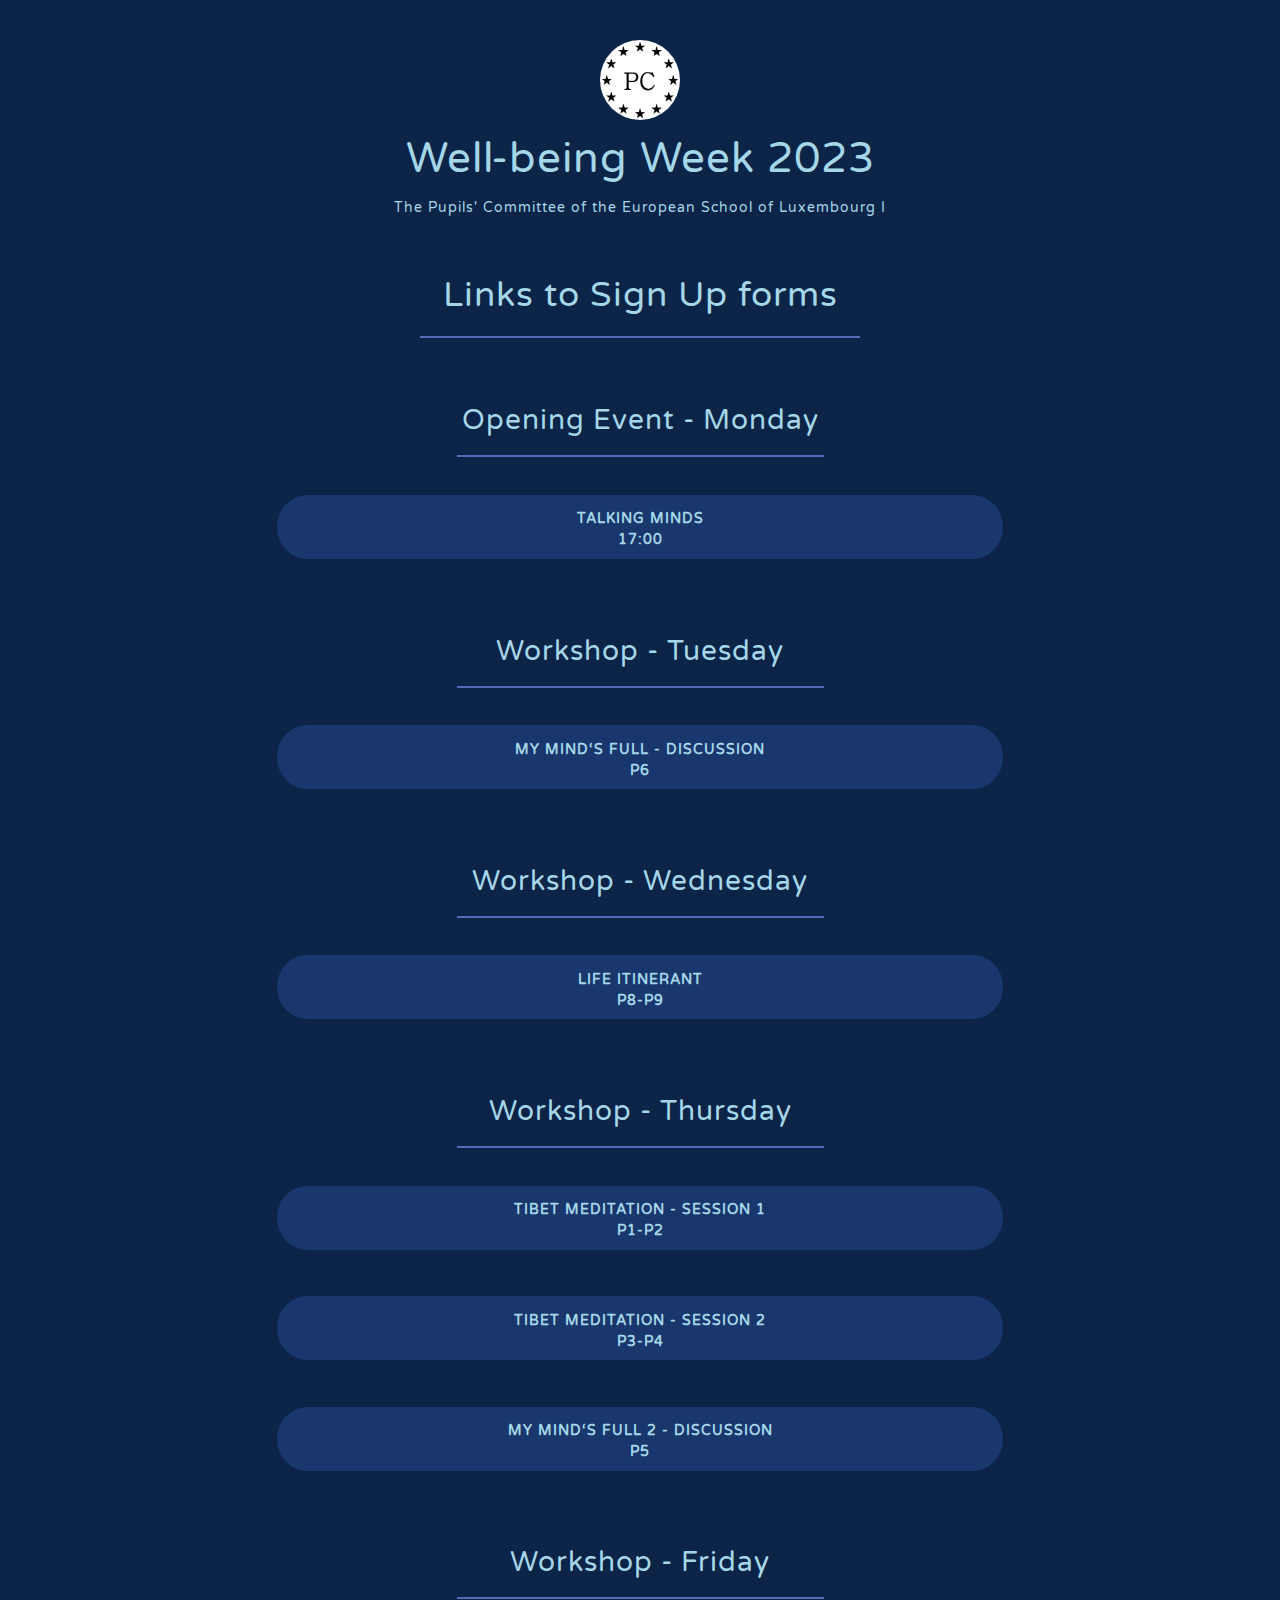
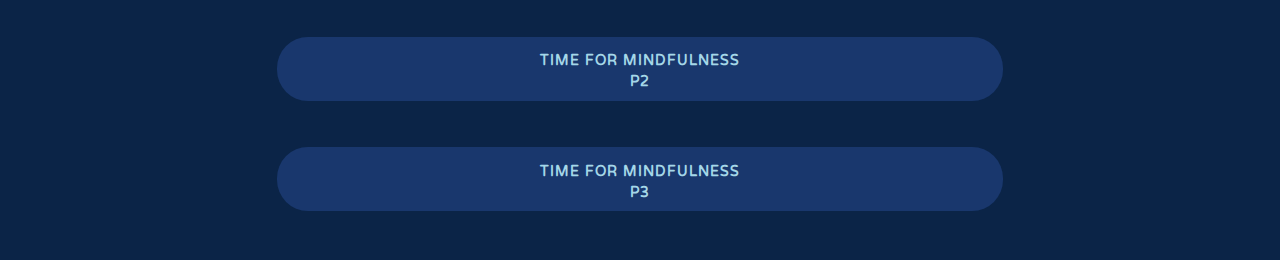
<file: index.html>
<!DOCTYPE html>
<html lang="en">
<head>

	<!-- Meta tags -->
	<meta charset="UTF-8">
	<meta name="viewport" content="width=device-width, initial-scale=1, shrink-to-fit=no">
	<meta http-equiv="Cache-Control" content="no-cache, no-store, must-revalidate"/>
    <meta http-equiv="Pragma" content="no-cache"/>
    <meta http-equiv="Expires" content="0"/>
	<meta property="og:type" content="website">
	<meta property="og:title" content="@pc.kirchberg - Bio">
	<meta property="og:description" content="Important links from your Pupils' Committee">
	<meta property="og:image" content="https://instagram.flux1-1.fna.fbcdn.net/v/t51.2885-19/s320x320/96796613_546468466056130_5005486828153733120_n.jpg?_nc_ht=instagram.flux1-1.fna.fbcdn.net&amp;_nc_ohc=x-iY6-rjItsAX9u9fOv&amp;tp=1&amp;oh=03f09679a4268329b1b20dcc49c221c3&amp;oe=60582038">

	<!-- Links -->
	<link rel="stylesheet" href="./other.css">
	<link rel="stylesheet" href="./style.css">
	<link rel="stylesheet" href="https://fonts.googleapis.com/css?family=Varela+Round">
	
	<!-- Favicons -->
	<link rel="apple-touch-icon" sizes="57x57" href="./manifest/apple-icon-57x57.png">
	<link rel="apple-touch-icon" sizes="60x60" href="./manifest/apple-icon-60x60.png">
	<link rel="apple-touch-icon" sizes="72x72" href="./manifest/apple-icon-72x72.png">
	<link rel="apple-touch-icon" sizes="76x76" href="./manifest/apple-icon-76x76.png">
	<link rel="apple-touch-icon" sizes="114x114" href="./manifest/apple-icon-114x114.png">
	<link rel="apple-touch-icon" sizes="120x120" href="./manifest/apple-icon-120x120.png">
	<link rel="apple-touch-icon" sizes="144x144" href="./manifest/apple-icon-144x144.png">
	<link rel="apple-touch-icon" sizes="152x152" href="./manifest/apple-icon-152x152.png">
	<link rel="apple-touch-icon" sizes="180x180" href="./manifest/apple-icon-180x180.png">
	<link rel="icon" type="image/png" sizes="192x192" href="./manifest/android-icon-192x192.png">
	<link rel="icon" type="image/png" sizes="32x32" href="./manifest/favicon-32x32.png">
	<link rel="icon" type="image/png" sizes="96x96" href="./manifest/favicon-96x96.png">
	<link rel="icon" type="image/png" sizes="16x16" href="./manifest/favicon-16x16.png">

	<title>Wellbeing - Bio</title>

</head>
<body>
	<div class="container maincontainer">
	<div class="row justify-content-lg-center">
	<div class="col-12 col-lg-8">
		<a href="https://www.pupilscom-esl1.eu/" target="_blank" rel="noopener"><img src="./images/logo%20lightbg.jpg" alt="@pc.kirchberg Profile Picture" class="profile-picture mx-auto d-block pb-profilepic"></a>
		<a class="pb-username d-block mx-auto text-center mt-2 pc-heading" href="https://www.pupilscom-esl1.eu/" target="_blank" rel="noopener">Well-being Week 2023</a>
		<span class="pb-bio d-block mx-auto text-center mt-2 pc-heading mbot"><p>The Pupils' Committee of the European School of Luxembourg I</p></span>
		<p class="pb-bio d-block mx-auto text-center mt-2 pc-textb">Links to Sign Up forms</p>
		<hr class="long">
		<p class="pb-bio d-block mx-auto text-center mt-2 pc-text">Opening Event - Monday</p>
		<hr>
		<div class="pb-links row m-0 mt-4">
			<div class="pb-linkbox pb-desktop-list-small-rnd pb-mobile-list-small-rnd bt-2 mb-2 col-md-12 col-12">
				<div class="pb-linkbox-inner pc-boxcolor rounded p-2 row ml-0 mr-0">
					<a href="https://forms.office.com/e/b94y3BZwen" rel="nopener" target="_blank" class="d-block w-100 h-100" title="Talking Minds - 17:00"><div class="pb-placeholder-desktop pb-placeholder-mobile bg-lightgray"><i class="far fa-image" aria-hidden="true"></i></div></a>
					<a class="pb-linktitle d-block pc-link text-center font-weight-bold text-uppercase mt-0 col-12 align-self-center" href="https://forms.office.com/e/b94y3BZwen" rel="external nofollow" target="_blank">Talking Minds <br> 17:00</a>
				</div>
			</div>
		</div>
		<p class="pb-bio d-block mx-auto text-center mt-2 pc-text">Workshop - Tuesday</p>
		<hr>
		<div class="pb-links row m-0 mt-4">
			<div class="pb-linkbox pb-desktop-list-small-rnd pb-mobile-list-small-rnd bt-2 mb-2 col-md-12 col-12">
				<div class="pb-linkbox-inner pc-boxcolor rounded p-2 row ml-0 mr-0">
					<a href="https://forms.office.com/e/b94y3BZwen" rel="nopener" target="_blank" class="d-block w-100 h-100" title="My Mind‘s Full - Discussion Platform P6"><div class="pb-placeholder-desktop pb-placeholder-mobile bg-lightgray"><i class="far fa-image" aria-hidden="true"></i></div></a>
					<a class="pb-linktitle d-block pc-link text-center font-weight-bold text-uppercase mt-0 col-12 align-self-center" href="https://forms.office.com/e/b94y3BZwen" rel="external nofollow" target="_blank">My Mind‘s Full - Discussion <br> P6</a>
				</div>
			</div>
		</div>
		<p class="pb-bio d-block mx-auto text-center mt-2 pc-text">Workshop - Wednesday</p>
		<hr>
		<div class="pb-links row m-0 mt-4">
			<div class="pb-linkbox pb-desktop-list-small-rnd pb-mobile-list-small-rnd bt-2 mb-2 col-md-12 col-12">
				<div class="pb-linkbox-inner pc-boxcolor rounded p-2 row ml-0 mr-0">
					<a href="https://forms.office.com/e/b94y3BZwen" rel="nopener" target="_blank" class="d-block w-100 h-100" title="Life Itinerant -  P8-P9"><div class="pb-placeholder-desktop pb-placeholder-mobile bg-lightgray"><i class="far fa-image" aria-hidden="true"></i></div></a>
					<a class="pb-linktitle d-block pc-link text-center font-weight-bold text-uppercase mt-0 col-12 align-self-center" href="https://forms.office.com/e/b94y3BZwen" rel="external nofollow" target="_blank">Life Itinerant <br> P8-P9</a>
				</div>
			</div>
		</div>
		<p class="pb-bio d-block mx-auto text-center mt-2 pc-text">Workshop - Thursday</p>
		<hr>
		<div class="pb-links row m-0 mt-4">
			<div class="pb-linkbox pb-desktop-list-small-rnd pb-mobile-list-small-rnd bt-2 mb-2 col-md-12 col-12">
				<div class="pb-linkbox-inner pc-boxcolor rounded p-2 row ml-0 mr-0">
					<a href="https://forms.office.com/e/b94y3BZwen" rel="nopener" target="_blank" class="d-block w-100 h-100" title="Tibet Meditation - Session 1 - P1-P2"><div class="pb-placeholder-desktop pb-placeholder-mobile bg-lightgray"><i class="far fa-image" aria-hidden="true"></i></div></a>
					<a class="pb-linktitle d-block pc-link text-center font-weight-bold text-uppercase mt-0 col-12 align-self-center" href="https://forms.office.com/e/b94y3BZwen" rel="external nofollow" target="_blank">Tibet Meditation - Session 1 <br> P1-P2</a>
				</div>
			</div>
		</div>
		<div class="pb-links row m-0 mt-4">
			<div class="pb-linkbox pb-desktop-list-small-rnd pb-mobile-list-small-rnd bt-2 mb-2 col-md-12 col-12">
				<div class="pb-linkbox-inner pc-boxcolor rounded p-2 row ml-0 mr-0">
					<a href="https://forms.office.com/e/b94y3BZwen" rel="nopener" target="_blank" class="d-block w-100 h-100" title="Tibet Meditation - Session 2 - P3-P4"><div class="pb-placeholder-desktop pb-placeholder-mobile bg-lightgray"><i class="far fa-image" aria-hidden="true"></i></div></a>
					<a class="pb-linktitle d-block pc-link text-center font-weight-bold text-uppercase mt-0 col-12 align-self-center" href="https://forms.office.com/e/b94y3BZwen" rel="external nofollow" target="_blank">Tibet Meditation - Session 2 <br> P3-P4</a>
				</div>
			</div>
		</div>
		<div class="pb-links row m-0 mt-4">
			<div class="pb-linkbox pb-desktop-list-small-rnd pb-mobile-list-small-rnd bt-2 mb-2 col-md-12 col-12">
				<div class="pb-linkbox-inner pc-boxcolor rounded p-2 row ml-0 mr-0">
					<a href="https://forms.office.com/e/b94y3BZwen" rel="nopener" target="_blank" class="d-block w-100 h-100" title="My Mind‘s Full 2 - Discussion P5"><div class="pb-placeholder-desktop pb-placeholder-mobile bg-lightgray"><i class="far fa-image" aria-hidden="true"></i></div></a>
					<a class="pb-linktitle d-block pc-link text-center font-weight-bold text-uppercase mt-0 col-12 align-self-center" href="https://forms.office.com/e/b94y3BZwen" rel="external nofollow" target="_blank">My Mind‘s Full 2 - Discussion <br> P5</a>
				</div>
			</div>
		</div>
		<p class="pb-bio d-block mx-auto text-center mt-2 pc-text">Workshop - Friday</p>
		<hr>
		<div class="pb-links row m-0 mt-4">
			<div class="pb-linkbox pb-desktop-list-small-rnd pb-mobile-list-small-rnd bt-2 mb-2 col-md-12 col-12">
				<div class="pb-linkbox-inner pc-boxcolor rounded p-2 row ml-0 mr-0">
					<a href="https://forms.office.com/e/b94y3BZwen" rel="nopener" target="_blank" class="d-block w-100 h-100" title="Time for Mindfulness - P2"><div class="pb-placeholder-desktop pb-placeholder-mobile bg-lightgray"><i class="far fa-image" aria-hidden="true"></i></div></a>
					<a class="pb-linktitle d-block pc-link text-center font-weight-bold text-uppercase mt-0 col-12 align-self-center" href="https://forms.office.com/e/b94y3BZwen" rel="external nofollow" target="_blank">Time for Mindfulness <br> P2</a>
				</div>
			</div>
		</div>
		<div class="pb-links row m-0 mt-4">
			<div class="pb-linkbox pb-desktop-list-small-rnd pb-mobile-list-small-rnd bt-2 mb-2 col-md-12 col-12">
				<div class="pb-linkbox-inner pc-boxcolor rounded p-2 row ml-0 mr-0">
					<a href="https://forms.office.com/e/b94y3BZwen" rel="nopener" target="_blank" class="d-block w-100 h-100" title="Time for Mindfulness - P3"><div class="pb-placeholder-desktop pb-placeholder-mobile bg-lightgray"><i class="far fa-image" aria-hidden="true"></i></div></a>
					<a class="pb-linktitle d-block pc-link text-center font-weight-bold text-uppercase mt-0 col-12 align-self-center" href="https://forms.office.com/e/b94y3BZwen" rel="external nofollow" target="_blank">Time for Mindfulness <br> P3</a>
				</div>
			</div>
		</div>
	</div>
	</div>
	</div>
</body>
</html>
</file>
<file: other.css>
html, body, p, table, ul, li, tr, td, *, button, input, select {
  letter-spacing: 1px;
  font-size: 14px
}

b, strong, h1, h2, h3, h4, h5 {
  letter-spacing: 1px;
  font-weight: bold
}

.ts-smallest {
  font-size: 10px !important
}

.ts-small {
  font-size: 12.25px !important
}

.ts-normal {
  font-size: 14px !important
}

.ts-medium {
  font-size: 15px !important
}

.ts-bigger {
  font-size: 16px !important
}

.ts-title {
  font-size: 17.5px !important
}

.ts-bar {
  font-size: 20px !important
}

.ts-icons {
  font-size: 24px !important
}

.ts-icons-public {
  font-size: 26px !important
}

.ts-payment {
  font-size: 30px !important
}

.ts-price {
  font-size: 38px !important
}

.ts-huge {
  font-size: 60px !important
}

.btn {
  text-transform: uppercase;
  padding: .25rem .5rem
}

.btn.btn-big {
  font-size: 20px !important
}

.btn.btn-big i {
  position: relative;
  top: -1px
}

.btn.btn-primary {
  font-size: 14px
}

.card-body {
  padding: 1rem
}

.i-link-action {
  font-size: 20px
}

.card-title {
  text-align: center
}

.mt-6 {
  margin-top: 4rem !important
}


body {
  padding-top: 70px;
  font-size: 14px
}

.custom-link-padding {
  padding-top: 6px;
  padding-bottom: 6px
}

.profile-picture {
  border-radius: 50%;
  height: 75px;
  width: 75px
}

.radio-vertical.custom-control {
  margin: 0;
  padding: 0
}

.radio-vertical .custom-control-label::before {
  position: absolute;
  left: 50%;
  margin-left: -6px;
  width: 12px !important;
  height: 12px !important
}

.radio-vertical .custom-control-label::after {
  position: absolute;
  left: 50%;
  margin-left: -6px;
  width: 12px !important;
  height: 12px !important
}

.password-visibility .input-group-addon {
  position: absolute;
  right: 9px;
  top: 8px
}

.switch {
  position: relative;
  display: inline-block;
  width: 40px;
  height: 22.6px
}

.switch input {
  opacity: 0;
  width: 0;
  height: 0
}

.slider {
  position: absolute;
  cursor: pointer;
  top: 0;
  left: 0;
  right: 0;
  bottom: 0;
  background-color: #ccc;
  -webkit-transition: .4s;
  transition: .4s
}

.slider:before {
  position: absolute;
  content: "";
  height: 17.3px;
  width: 17.3px;
  left: 2.6px;
  bottom: 2.6px;
  background-color: white;
  -webkit-transition: .4s;
  transition: .4s
}

input:checked+.slider:before {
  -webkit-transform: translateX(17.3px);
  -ms-transform: translateX(17.3px);
  transform: translateX(17.3px)
}

.slider.round {
  border-radius: 22.6px
}

.slider.round:before {
  border-radius: 50%
}

#toast-main {
  position: fixed;
  top: 240px;
  right: 20px
}

@media screen and (min-width:1100px) {
  #toast-main {
    right: calc((100vw - 1110px)/2)
  }

  #intercom-help-bottom {
    right: calc((100vw - 1110px)/2) !important
  }
}

#refresh_picture {
  position: absolute;
  top: 12px;
  right: -22px;
  padding-top: 0;
  width: 40px;
  height: 22px;
  border-radius: 15px !important
}

#edit_picture {
  position: absolute;
  bottom: 12px;
  right: -22px;
  padding-top: 0;
  width: 40px;
  height: 22px;
  border-radius: 15px !important;
  margin: 0
}

.no-outline, .no-outline:focus, .no-outline:hover {
  outline: 0 !important;
  outline-width: 0 !important;
  -webkit-appearance: none !important;
  box-shadow: none !important
}

.c-pointer {
  cursor: pointer
}

.c-drag {
  cursor: ns-resize
}

.el-image-container {
  height: 0
}

.el-image-container-square {
  padding-top: 100%
}

.el-image-container-rect {
  padding-top: 56.25%
}

.el-image-container-old {
  padding-top: 73.52%
}

.nl-image-container {
  height: 0
}

.nl-image-container-square {
  padding-top: 100%
}

.nl-image-container-rect {
  padding-top: 56.25%
}

.nl-image-container-old {
  padding-top: 73.52%
}

.nl-image-remove {
  z-index: 2
}

.nl-preview-img {
  z-index: 1
}

.el-image-container-desktop {
  height: 150px;
  margin-left: 15px
}

.el-image-container-desktop-square {
  width: 150px
}

.el-image-container-desktop-rect {
  width: 266.6px
}

.el-image-container-desktop-old {
  width: 204px
}

.nl-image-container-desktop {
  height: 150px;
  margin-left: 15px
}

.nl-image-container-desktop-square {
  width: 150px
}

.nl-image-container-desktop-rect {
  width: 266.6px
}

.nl-image-container-desktop-old {
  width: 204px
}

@media (min-width:576px) {
  .link-with-img .el-actions-container {
    bottom: 0;
    position: absolute;
    width: 100%
  }

  .link-with-img .el-content-container {
    padding-bottom: 35px
  }

  .nl-actions-container {
    bottom: 0;
    position: absolute;
    width: 100%
  }

  .nl-content-container {
    padding-bottom: 45px
  }
}

.ln-preview-img {
  position: absolute;
  top: 0;
  left: 0;
  height: 100%;
  width: 100%;
  object-fit: cover
}

.nl-image-close {
  top: 10px;
  left: 10px;
  background-color: white;
  width: 26px;
  height: 26px;
  border-radius: 50%
}

.nl-image-close i {
  position: relative;
  top: 3px;
  left: 1px
}

.nl-image-crop {
  right: 10px;
  bottom: 10px;
  background-color: white;
  width: 26px;
  height: 26px;
  border-radius: 50%;
  z-index: 2
}

.nl-image-crop i {
  position: relative;
  top: 3px;
  left: 1px
}

.nl-crop-loading {
  top: 0;
  left: 0;
  width: 100%;
  height: 100%;
  background-color: white;
  opacity: .9
}

.nl-image-container-desktop .ln-preview-img.ln-preview-img-crop {
  position: fixed;
  z-index: 4;
  top: 91px;
  padding: 10px;
  max-height: 500px
}

#crop_image_container {
  max-width: 100%;
  max-height: 500px
}

.no-outline:-webkit-autofill, .no-outline:-webkit-autofill:hover, .no-outline:-webkit-autofill:focus, .no-outline:-webkit-autofill:active {
  -webkit-box-shadow: 0 0 0 30px #2A303C inset !important;
  color: white !important;
  -webkit-text-fill-color: white !important
}

input.text-white::placeholder {
  color: #AAA
}

.evo-cp-wrap {
  width: 100% !important
}

.evo-cp-wrap .evo-colorind {
  margin-top: -29px;
  margin-right: 6px;
  border-radius: 50%;
  width: 25px;
  height: 25px;
  border: 1px solid #CCC
}

.evo-color, .evo-more {
  display: none !important
}

.evo-palette {
  margin-bottom: 10px
}

.el-url {
  display: block;
  width: 100%;
  white-space: nowrap;
  overflow: hidden;
  text-overflow: ellipsis
}

.el-username {
  display: block;
  width: 100%;
  white-space: nowrap;
  overflow: hidden;
  text-overflow: ellipsis
}

.el-spinner {
  top: 2px;
  position: relative
}

#ST_ShortURLLong {
  display: block;
  width: 100%;
  word-wrap: break-word
}

.vl {
  width: 1px;
  height: 100%;
  position: absolute;
  left: 50%;
  margin-left: -.5px;
  background-color: #CCC
}

.bg-color-shade-1 {
  background-color: #F1AA1E
}

.bg-color-shade-2 {
  background-color: #F17B23
}

.bg-color-shade-3 {
  background-color: #EE5229
}

.bg-color-shade-4 {
  background-color: #E50046
}

.bg-color-shade-5 {
  background-color: #E9117E
}

.bg-color-shade-6 {
  background-color: #B1509D
}

.bg-color-shade-7 {
  background-color: #82529E
}

.bg-color-shade-8 {
  background-color: #3F52A1
}

.bg-color-shade-9 {
  background-color: #4E81C2
}

.bg-color-shade-10 {
  background-color: #46C3F1
}

span.circled_number.bg-color-shade-10 {
  padding-left: 6px
}

span.circled_number {
  width: 30px;
  height: 30px;
  display: inline-block;
  vertical-align: middle;
  text-align: center;
  padding: 5px 10px;
  border-radius: 50%;
  color: white;
  padding-left: 12px;
  margin-left: 0
}

.agency-inactive-user, .agency-active-user {
  border: 4px solid white;
  cursor: pointer
}

.agency-active-user {
  border-color: #B996F7
}

.agency-add-account {
  font-size: 28px;
  margin-top: 22px;
  margin-left: 10px
}

footer.position-absolute {
  bottom: 0
}

.credentials .fa-envelope {
  position: absolute;
  left: 17px;
  font-size: 20px
}

.apple .fa-apple {
  position: absolute;
  left: 17px;
  top: 7px;
  font-size: 26px
}

.signup-button {
  padding-left: 12px;
  padding-right: 12px
}

.pb-linkimage {
  height: 100px;
  width: 100%;
  object-fit: cover
}

.pb-linklink {
  white-space: nowrap;
  overflow: hidden;
  text-overflow: ellipsis
}

.pl-getbutton {
  bottom: 30px;
  right: 20px;
  border-radius: 30px;
  z-index: 1
}

.pb-footer .logo-text {
  font-size: 20px;
  display: inline-block;
  position: relative;
  top: 2px;
}

.pb-profilepic {
  width: 80px;
  height: 80px
}

.btn.no-uppercase {
  text-transform: none !important
}

.pb-links .pb-linkbox {
  padding: 2px
}

.pr-loading-overlay {
  position: fixed;
  width: 100%;
  top: 0;
  left: 0;
  height: 100%;
  z-index: 1041;
  background: rgba(255, 255, 255, .7)
}

.pr-loading-spinner {
  position: absolute;
  top: 50%;
  left: 50%;
  z-index: 1042;
  margin-left: -14px
}

.login-button {
  display: inline-block;
  position: relative;
  border: 1px solid rgba(22, 24, 35, .12);
  border-radius: 0;
  margin: 5px 0;
  padding: 10px 15px;
  cursor: pointer;
  width: 100%
}

.login-button img {
  height: 24px;
  position: absolute;
  left: 15px
}

.login-button:hover, .login-button:active, .login-button:focus {
  color: #333
}

.login-button span {
  padding-left: 24px
}

.login-spinner {
  margin: 20px auto 0 auto;
  border: 8px solid #f3f3f3;
  border-top: 8px solid #f8c7bf;
  border-radius: 50%;
  width: 80px;
  height: 80px;
  animation: spin 2s linear infinite
}

@keyframes spin {
  0% {
    transform: rotate(0deg)
  }

  100% {
    transform: rotate(360deg)
  }
}

.block-feature {
  top: 0;
  left: 0;
  width: 100%;
  height: 100%;
  z-index: 1029
}

.block-feature .position-relative {
  width: 100%;
  height: 100%
}

.block-feature .position-relative .position-absolute {
  left: 0;
  width: 100%;
  top: 50%;
  -ms-transform: translateY(-50%);
  transform: translateY(-50%)
}

.op-70 {
  opacity: .65
}

.price-card {
  height: 450px
}

.price-card .card-body {
  position: relative
}

.price-card .btn {
  position: absolute;
  bottom: 0;
  left: 0
}

.price small {
  font-size: 40px
}

a:hover {
  text-decoration: none
}

.alert.alert-info {
  background-color: #FEF6D8;
  border: 0
}

.gradient-whole {
  background: linear-gradient(63deg, rgba(255, 250, 192, 1) 0, rgba(192, 255, 248, 1) 50%, rgba(227, 211, 255, 1) 80%);
  font-size: 16px !important;
  padding: 8px 0
}

.gradient-half-left {
  background: linear-gradient(63deg, rgba(255, 250, 192, 1) 0, rgba(192, 255, 248, 1) 100%)
}

.gradient-half-right {
  background: linear-gradient(63deg, rgba(192, 255, 248, 1) 0, rgba(227, 211, 255, 1) 80%)
}

.gradient-free {
  background: linear-gradient(63deg, rgba(255, 241, 229, 1) 0, rgba(255, 241, 229, 1) 100%)
}

.gradient-mini-m {
  background: linear-gradient(63deg, rgba(255, 241, 229, 1) 0, rgba(255, 250, 192, 1) 100%)
}

.gradient-mini-y {
  background: linear-gradient(63deg, rgba(255, 250, 192, 1) 0, rgba(192, 255, 248, 1) 100%)
}

.gradient-unique {
  background: linear-gradient(63deg, rgba(192, 255, 248, 1) 0, rgba(227, 211, 255, 1) 54%)
}

#intercom-help-top {
  top: 2px
}

#intercom-help-bottom-container {
  bottom: 20px
}

#intercom-help-bottom {
  font-size: 40px;
  position: fixed;
  bottom: 20px;
  right: 20px
}

.pb-placeholder-mobile, .pb-placeholder-desktop {
  display: none;
  position: relative
}

.pb-placeholder-mobile i, .pb-placeholder-desktop i {
  color: white;
  font-size: 50px;
  position: absolute;
  top: 50%;
  left: 50%;
  margin-top: -25px;
  margin-left: -25px;
  color: #CCC
}

.pb-linkimage {
  position: relative
}

.pb-linkimage img {
  width: 100%;
  height: 100%;
  position: absolute;
  top: 0;
  left: 0;
  object-fit: cover
}

.pb-linkimage iframe {
  height: 100%;
  position: absolute;
  top: 0;
  left: 0;
  width: 100%
}

.pb-embed.pb-embed-EMBED_APPLE {
  height: 150px !important
}

.pb-embed-EMBED_SPOTIFY-podcast, .pb-embed-EMBED_SPOTIFY-podcast-episode {
  height: 160px !important
}

@media (min-width:768px) {
  .pb-desktop-hide {
    display: none !important
  }

  .pb-desktop-list-small-sqr {
    width: 100%
  }

  .pb-desktop-list-small-sqr .pb-linkbox-inner {
    min-height: 64px;
    position: relative
  }

  .pb-desktop-list-small-sqr .pb-linkbox-inner a.w-100 {
    width: auto !important
  }

  .pb-desktop-list-small-sqr .pb-linkimage:not(.pb-embed) {
    width: 50px;
    height: 50px;
    position: absolute;
    left: 7px;
    top: 50%;
    margin-top: -25px
  }

  .pb-desktop-list-small-sqr .pb-embed {
    height: 80px
  }

  .pb-desktop-list-small-sqr .pb-linktitle {
    margin-top: 5px !important;
    padding-left: 64px;
    padding-right: 64px
  }

  .pb-desktop-list-small-rnd {
    width: 100%
  }

  .pb-desktop-list-small-rnd .pb-linkbox-inner {
    min-height: 64px;
    border-radius: 31px !important;
    position: relative
  }

  .pb-desktop-list-small-rnd .pb-linkbox-inner a.w-100 {
    width: auto !important
  }

  .pb-desktop-list-small-rnd .pb-linkimage:not(.pb-embed) {
    width: 50px;
    height: 50px;
    position: absolute;
    left: 7px;
    border-radius: 50% !important;
    top: 50%;
    margin-top: -25px
  }

  .pb-desktop-list-small-sqr .pb-embed {
    height: 80px
  }

  .pb-desktop-list-small-rnd .pb-linkimage img {
    border-radius: 50% !important
  }

  .pb-desktop-list-small-rnd .pb-linktitle {
    margin-top: 5px !important;
    padding-left: 64px;
    padding-right: 64px
  }

  .pb-desktop-list-large-sqr {
    width: 100%
  }

  .pb-desktop-list-large-sqr .pb-linkbox-inner {
    padding: 0 0 10px 0 !important
  }

  .pb-desktop-list-large-sqr .pb-linkimage {
    width: 100%;
    height: 0;
    padding-top: 100%;
    background-size: 100%
  }

  .pb-desktop-list-large-sqr .pb-linktitle {
    margin-top: 10px !important;
    display: block
  }

  .pb-desktop-list-large-rec {
    width: 100%
  }

  .pb-desktop-list-large-rec .pb-linkbox-inner {
    padding: 0 0 10px 0 !important
  }

  .pb-desktop-list-large-rec .pb-linkimage {
    width: 100%;
    height: 0;
    padding-top: 56.25%;
    background-size: 100%
  }

  .pb-desktop-list-large-rec .pb-linktitle {
    margin-top: 10px !important;
    display: block
  }

  .pb-desktop-grid-sqr-notit {
    width: 100%
  }

  .pb-desktop-grid-sqr-notit .pb-linkbox-inner {
    padding: 0 !important;
    background-color: none !important
  }

  .pb-desktop-grid-sqr-notit .pb-linkimage, .pb-desktop-grid-sqr-notit div.pb-placeholder-desktop {
    width: 100%;
    height: 0;
    padding-top: 100%;
    background-size: 100%
  }

  .pb-desktop-grid-sqr-notit div.pb-placeholder-desktop {
    display: block !important
  }

  .pb-desktop-grid-sqr-notit .pb-linktitle {
    display: none !important
  }

  .pb-desktop-grid-rec-notit {
    width: 100%
  }

  .pb-desktop-grid-rec-notit .pb-linkbox-inner {
    padding: 0 !important;
    background-color: none !important
  }

  .pb-desktop-grid-rec-notit .pb-linkimage, .pb-desktop-grid-rec-notit div.pb-placeholder-desktop {
    width: 100%;
    height: 0;
    padding-top: 56.25%;
    background-size: 100%
  }

  .pb-desktop-grid-rec-notit div.pb-placeholder-desktop {
    display: block !important
  }

  .pb-desktop-grid-rec-notit .pb-linktitle {
    display: none !important
  }

  .pb-desktop-grid-sqr-title {
    width: 100%
  }

  .pb-desktop-grid-sqr-title .pb-linkbox-inner {
    padding: 0 !important;
    background-color: none !important
  }

  .pb-desktop-grid-sqr-title .pb-linkimage, .pb-desktop-grid-sqr-title div.pb-placeholder-desktop {
    width: 100%;
    height: 0;
    padding-top: 100%;
    background-size: 100%
  }

  .pb-desktop-grid-sqr-title div.pb-placeholder-desktop {
    display: block !important
  }

  .pb-desktop-grid-sqr-title .pb-linktitle {
    display: block !important;
    padding-top: 10px !important;
    padding-bottom: 10px !important
  }

  .pb-desktop-grid-rec-title {
    width: 100%
  }

  .pb-desktop-grid-rec-title .pb-linkbox-inner {
    padding: 0 !important;
    background-color: none !important
  }

  .pb-desktop-grid-rec-title .pb-linkimage, .pb-desktop-grid-rec-title div.pb-placeholder-desktop {
    width: 100%;
    height: 0;
    padding-top: 56.25%;
    background-size: 100%
  }

  .pb-desktop-grid-rec-title div.pb-placeholder-desktop {
    display: block !important
  }

  .pb-desktop-grid-rec-title .pb-linktitle {
    display: block !important;
    padding-top: 10px !important;
    padding-bottom: 10px !important
  }

  .pb-desktop-grid-old-title {
    width: 100%
  }

  .pb-desktop-grid-old-title .pb-linkbox-inner {
    padding: 0 !important;
    background-color: none !important
  }

  .pb-desktop-grid-old-title .pb-linkimage, .pb-desktop-grid-old-title div.pb-placeholder-desktop {
    width: 100%;
    height: 0;
    padding-top: 73.52%;
    background-size: 100%
  }

  .pb-desktop-grid-old-title div.pb-placeholder-desktop {
    display: block !important
  }

  .pb-desktop-grid-old-title .pb-linktitle {
    display: block !important;
    padding-top: 10px !important;
    padding-bottom: 10px !important
  }

  .pb-desktop-list-large-old {
    width: 100%
  }

  .pb-desktop-list-large-old .pb-linkbox-inner {
    padding: 0 0 10px 0 !important
  }

  .pb-desktop-list-large-old .pb-linkimage {
    width: 100%;
    height: 0;
    padding-top: 73.52%;
    background-size: 100%
  }

  .pb-desktop-list-large-old .pb-linktitle {
    margin-top: 10px !important;
    display: block
  }
}

@media (max-width:768px) {
  .pb-mobile-hide {
    display: none !important
  }

  .pb-mobile-list-small-sqr {
    width: 100%
  }

  .pb-mobile-list-small-sqr .pb-linkbox-inner {
    min-height: 64px
  }

  .pb-mobile-list-small-sqr .pb-linkbox-inner a.w-100 {
    width: auto !important
  }

  .pb-mobile-list-small-sqr .pb-linkimage:not(.pb-embed) {
    width: 50px;
    height: 50px;
    position: absolute;
    left: 7px;
    top: 50%;
    margin-top: -25px
  }

  .pb-mobile-list-small-sqr .pb-embed {
    height: 80px
  }

  .pb-mobile-list-small-sqr .pb-linktitle {
    padding-left: 66px;
    padding-right: 64px
  }

  .pb-mobile-list-small-rnd {
    width: 100%
  }

  .pb-mobile-list-small-rnd .pb-linkbox-inner {
    min-height: 64px;
    border-radius: 31px !important
  }

  .pb-mobile-list-small-rnd .pb-linkbox-inner a.w-100 {
    width: auto !important
  }

  .pb-mobile-list-small-rnd .pb-linkimage:not(.pb-embed) {
    width: 50px;
    height: 50px;
    position: absolute;
    left: 7px;
    border-radius: 50% !important;
    margin-bottom: 0 !important;
    top: 50%;
    margin-top: -25px
  }

  .pb-mobile-list-small-rnd .pb-embed {
    height: 80px
  }

  .pb-mobile-list-small-rnd .pb-linkimage img {
    border-radius: 50% !important
  }

  .pb-mobile-list-small-rnd .pb-linktitle {
    margin-top: 5px !important;
    padding-left: 64px;
    padding-right: 64px
  }

  .pb-mobile-list-large-sqr {
    width: 100%
  }

  .pb-mobile-list-large-sqr .pb-linkbox-inner {
    padding: 0 !important;
    position: relative
  }

  .pb-mobile-list-large-sqr .pb-linkimage {
    width: 100%;
    height: 0;
    padding-top: 100%;
    background-size: 100%
  }

  .pb-mobile-list-large-sqr .pb-linktitle {
    display: block !important;
    padding-top: 10px !important;
    padding-bottom: 10px !important
  }

  .pb-mobile-list-large-rec {
    padding: 0 !important;
    position: relative;
    width: 100%
  }

  .pb-mobile-list-large-rec .pb-linkbox-inner {
    padding: 0 !important
  }

  .pb-mobile-list-large-rec .pb-linkimage {
    width: 100%;
    height: 0;
    padding-top: 56.25%;
    background-size: 100%
  }

  .pb-mobile-list-large-rec .pb-linktitle {
    display: block !important;
    padding-top: 10px !important;
    padding-bottom: 10px !important
  }

  .pb-mobile-grid-sqr-notit {
    width: 100%
  }

  .pb-mobile-grid-sqr-notit .pb-linkbox-inner {
    padding: 0 !important;
    background-color: none !important
  }

  .pb-mobile-grid-sqr-notit .pb-linkimage, .pb-mobile-grid-sqr-notit div.pb-placeholder-mobile {
    width: 100%;
    height: 0;
    padding-top: 100%;
    background-size: 100%
  }

  .pb-mobile-grid-sqr-notit div.pb-placeholder-mobile {
    display: block !important
  }

  .pb-mobile-grid-sqr-notit .pb-linktitle {
    display: none !important
  }

  .pb-mobile-grid-rec-notit {
    width: 100%
  }

  .pb-mobile-grid-rec-notit .pb-linkbox-inner {
    padding: 0 !important;
    background-color: none !important
  }

  .pb-mobile-grid-rec-notit .pb-linkimage, .pb-mobile-grid-rec-notit div.pb-placeholder-mobile {
    width: 100%;
    height: 0;
    padding-top: 56.25%;
    background-size: 100%
  }

  .pb-mobile-grid-rec-notit div.pb-placeholder-mobile {
    display: block !important
  }

  .pb-mobile-grid-rec-notit .pb-linktitle {
    display: none !important
  }

  .pb-mobile-grid-sqr-title {
    width: 100%
  }

  .pb-mobile-grid-sqr-title .pb-linkbox-inner {
    padding: 0 !important;
    background-color: none !important
  }

  .pb-mobile-grid-sqr-title .pb-linkimage, .pb-mobile-grid-sqr-title div.pb-placeholder-mobile {
    width: 100%;
    height: 0;
    padding-top: 100%;
    background-size: 100%
  }

  .pb-mobile-grid-sqr-title div.pb-placeholder-mobile {
    display: block !important
  }

  .pb-mobile-grid-sqr-title .pb-linktitle {
    display: block !important;
    padding-top: 10px !important;
    padding-bottom: 10px !important
  }

  .pb-mobile-grid-rec-title {
    width: 100%
  }

  .pb-mobile-grid-rec-title .pb-linkbox-inner {
    padding: 0 !important;
    background-color: none !important
  }

  .pb-mobile-grid-rec-title .pb-linkimage, .pb-mobile-grid-rec-title div.pb-placeholder-mobile {
    width: 100%;
    height: 0;
    padding-top: 56.25%;
    background-size: 100%
  }

  .pb-mobile-grid-rec-title div.pb-placeholder-mobile {
    display: block !important
  }

  .pb-mobile-grid-rec-title .pb-linktitle {
    display: block !important;
    padding-top: 10px !important;
    padding-bottom: 10px !important
  }

  .pb-mobile-grid-old-title {
    width: 100%
  }

  .pb-mobile-grid-old-title .pb-linkbox-inner {
    padding: 0 !important;
    background-color: none !important
  }

  .pb-mobile-grid-old-title .pb-linkimage, .pb-mobile-grid-old-title div.pb-placeholder-mobile {
    width: 100%;
    height: 0;
    padding-top: 73.52%;
    background-size: 100%
  }

  .pb-mobile-grid-old-title div.pb-placeholder-mobile {
    display: block !important
  }

  .pb-mobile-grid-old-title .pb-linktitle {
    display: block !important;
    padding-top: 10px !important;
    padding-bottom: 10px !important
  }

  .pb-mobile-list-large-old {
    padding: 0 !important;
    position: relative;
    width: 100%
  }

  .pb-mobile-list-large-old .pb-linkbox-inner {
    padding: 0 !important
  }

  .pb-mobile-list-large-old .pb-linkimage {
    width: 100%;
    height: 0;
    padding-top: 73.52%;
    background-size: 100%
  }

  .pb-mobile-list-large-old .pb-linktitle {
    display: block !important;
    padding-top: 10px !important;
    padding-bottom: 10px !important
  }

  .pb-mobile-grid-rec-notit .pb-embed.pb-embed-EMBED_APPLE {
    height: 100px !important
  }

  .pb-mobile-grid-rec-notit .pb-embed.pb-embed-EMBED_APPLE iframe {
    min-height: 100px !important
  }

  .pb-mobile-grid-rec-title .pb-embed.pb-embed-EMBED_APPLE {
    height: 100px !important
  }

  .pb-mobile-grid-rec-title .pb-embed.pb-embed-EMBED_APPLE iframe {
    min-height: 100px !important
  }

  .pb-mobile-grid-old-title .pb-embed.pb-embed-EMBED_APPLE {
    height: 138px !important
  }

  .pb-mobile-grid-old-title .pb-embed.pb-embed-EMBED_APPLE iframe {
    min-height: 138px !important
  }
}

.border-bottom-standard {
  border-bottom: 1px solid rgba(0, 0, 0, .125)
}

.otp-confirm {
  margin-top: 1.5px
}

#NL_NewFolderButton {
  margin-top: 2px
}

#FirstUseModal {
  top: 150px
}

#FirstUseModal .modal-header button {
  position: absolute;
  right: 20px
}

#FirstUseModal .modal-content {
  padding: 26px;
  position: relative
}

#FirstUseModal .modal-header {
  border-bottom: 0;
  text-align: center
}

#FirstUseModal .modal-title {
  margin-left: auto;
  margin-right: auto;
  text-transform: uppercase
}

#FirstUseModal .modal-title span.logo-text {
  font-size: 20px;
  display: inline-block;
  position: relative;
  top: 2px;
  text-transform: none
}

#FirstUseModal .modal-body {
  text-align: center
}

#FirstUseModal .modal-footer {
  display: none
}

.pagination-button {
  width: 35px;
  bordeR: 0 !important
}

.mn-2 {
  position: relative;
  top: -6px
}

.embed-select, .embed-select:focus {
  background: transparent;
  color: white;
  border: 0;
  box-shadow: none;
  margin-left: -14px;
  font-size: 16px
}

.cscheme {
  width: 50px;
  height: 50px;
  display: block
}

.cscheme-default {
  background-color: #fff1e5
}

.cscheme-grayscale {
  background-color: #FAFAFA
}

.cscheme-dark {
  background-color: #2A303C
}

.cc-card {
  height: 25px
}

#changelog-icon-container .badge-danger {
  top: 0;
  right: 0;
  width: auto;
  padding-left: 7px;
  padding-right: 5px
}

.changelog-container img {
  display: block;
  max-width: 80%;
  height: auto !important;
  margin-left: auto;
  margin-right: auto;
  border: 1px solid #f3f3f3;
  border-radius: .25rem;
  box-shadow: 0 .125rem .25rem rgba(0, 0, 0, .075) !important
}

.changelog-container {
  border-bottom: 1px solid #f3f3f3
}

.changelog-container .changelog-tag {
  position: relative;
  top: -1px;
  font-weight: normal !important
}

#others-profilepic-sample i.fa-user {
  font-size: 20px;
  width: 90px;
  height: 90px
}

#others-profilepic-sample img {
  width: 90px;
  height: 90px
}

#others-profilepic-sample span {
  position: absolute;
  top: 12px;
  left: 50%;
  margin: 0;
  margin-left: 25px;
  padding-top: 0;
  width: 40px;
  height: 22px;
  border-radius: 15px !important
}

.synced-bg {
  opacity: .3
}

.synced-ok {
  top: 0;
  left: 0
}

#ig-basic-loading {
  top: 7px
}

.ig-basic-image-container {
  padding-top: 100%;
  position: relative
}

.ig-basic-image {
  position: absolute;
  top: 0;
  left: 0;
  bottom: 0;
  right: 0;
  object-fit: cover
}

.blog-preview-img-container {
  padding-top: 100%;
  position: relative;
  width: 100%
}

.blog-preview img {
  position: absolute;
  top: 0;
  left: 0;
  bottom: 0;
  right: 0;
  object-fit: cover;
  width: 100%;
  height: 100%
}

.blog-body p {
  margin-bottom: 25px;
  margin-top: 25px
}

.blog-body p, .blog-body p * {
  font-size: 17.5px !important
}

.nl-spinner {
  top: 3px
}

.table-striped tbody tr:nth-of-type(odd) {
  background-color: #f9f9f9
}

.suggestion-type-box {
  padding: 0 8px
}

.lfa {
  line-height: 1
}

.break-td {
  word-break: break-all
}

.container {
  width: 100%;
  padding-right: 15px;
  padding-left: 15px;
  margin-right: auto;
  margin-left: auto
}

@media(min-width: 576px) {
  .container {
    max-width: 540px
  }
}

@media(min-width: 768px) {
  .container {
    max-width: 720px
  }
}

@media(min-width: 992px) {
  .container {
    max-width: 960px
  }
}

@media(min-width: 1200px) {
  .container {
    max-width: 1140px
  }
}

.container-fluid, .container-xl, .container-lg, .container-md, .container-sm {
  width: 100%;
  padding-right: 15px;
  padding-left: 15px;
  margin-right: auto;
  margin-left: auto
}

@media(min-width: 576px) {
  .container-sm, .container {
    max-width: 540px
  }
}

@media(min-width: 768px) {
  .container-md, .container-sm, .container {
    max-width: 720px
  }
}

@media(min-width: 992px) {
  .container-lg, .container-md, .container-sm, .container {
    max-width: 960px
  }
}

@media(min-width: 1200px) {
  .container-xl, .container-lg, .container-md, .container-sm, .container {
    max-width: 1140px
  }
}

.row {
  display: flex;
  flex-wrap: wrap;
  margin-right: -15px;
  margin-left: -15px
}

.no-gutters {
  margin-right: 0;
  margin-left: 0
}

.no-gutters>.col, .no-gutters>[class*=col-] {
  padding-right: 0;
  padding-left: 0
}

.col-xl, .col-xl-auto, .col-xl-12, .col-xl-11, .col-xl-10, .col-xl-9, .col-xl-8, .col-xl-7, .col-xl-6, .col-xl-5, .col-xl-4, .col-xl-3, .col-xl-2, .col-xl-1, .col-lg, .col-lg-auto, .col-lg-12, .col-lg-11, .col-lg-10, .col-lg-9, .col-lg-8, .col-lg-7, .col-lg-6, .col-lg-5, .col-lg-4, .col-lg-3, .col-lg-2, .col-lg-1, .col-md, .col-md-auto, .col-md-12, .col-md-11, .col-md-10, .col-md-9, .col-md-8, .col-md-7, .col-md-6, .col-md-5, .col-md-4, .col-md-3, .col-md-2, .col-md-1, .col-sm, .col-sm-auto, .col-sm-12, .col-sm-11, .col-sm-10, .col-sm-9, .col-sm-8, .col-sm-7, .col-sm-6, .col-sm-5, .col-sm-4, .col-sm-3, .col-sm-2, .col-sm-1, .col, .col-auto, .col-12, .col-11, .col-10, .col-9, .col-8, .col-7, .col-6, .col-5, .col-4, .col-3, .col-2, .col-1 {
  position: relative;
  width: 100%;
  padding-right: 15px;
  padding-left: 15px
}

.col {
  flex-basis: 0;
  flex-grow: 1;
  min-width: 0;
  max-width: 100%
}

.row-cols-1>* {
  flex: 0 0 100%;
  max-width: 100%
}

.row-cols-2>* {
  flex: 0 0 50%;
  max-width: 50%
}

.row-cols-3>* {
  flex: 0 0 33.3333333333%;
  max-width: 33.3333333333%
}

.row-cols-4>* {
  flex: 0 0 25%;
  max-width: 25%
}

.row-cols-5>* {
  flex: 0 0 20%;
  max-width: 20%
}

.row-cols-6>* {
  flex: 0 0 16.6666666667%;
  max-width: 16.6666666667%
}

.col-auto {
  flex: 0 0 auto;
  width: auto;
  max-width: 100%
}

.col-1 {
  flex: 0 0 8.3333333333%;
  max-width: 8.3333333333%
}

.col-2 {
  flex: 0 0 16.6666666667%;
  max-width: 16.6666666667%
}

.col-3 {
  flex: 0 0 25%;
  max-width: 25%
}

.col-4 {
  flex: 0 0 33.3333333333%;
  max-width: 33.3333333333%
}

.col-5 {
  flex: 0 0 41.6666666667%;
  max-width: 41.6666666667%
}

.col-6 {
  flex: 0 0 50%;
  max-width: 50%
}

.col-7 {
  flex: 0 0 58.3333333333%;
  max-width: 58.3333333333%
}

.col-8 {
  flex: 0 0 66.6666666667%;
  max-width: 66.6666666667%
}

.col-9 {
  flex: 0 0 75%;
  max-width: 75%
}

.col-10 {
  flex: 0 0 83.3333333333%;
  max-width: 83.3333333333%
}

.col-11 {
  flex: 0 0 91.6666666667%;
  max-width: 91.6666666667%
}

.col-12 {
  flex: 0 0 100%;
  max-width: 100%
}

.order-first {
  order: -1
}

.order-last {
  order: 13
}

.order-0 {
  order: 0
}

.order-1 {
  order: 1
}

.order-2 {
  order: 2
}

.order-3 {
  order: 3
}

.order-4 {
  order: 4
}

.order-5 {
  order: 5
}

.order-6 {
  order: 6
}

.order-7 {
  order: 7
}

.order-8 {
  order: 8
}

.order-9 {
  order: 9
}

.order-10 {
  order: 10
}

.order-11 {
  order: 11
}

.order-12 {
  order: 12
}

.offset-1 {
  margin-left: 8.3333333333%
}

.offset-2 {
  margin-left: 16.6666666667%
}

.offset-3 {
  margin-left: 25%
}

.offset-4 {
  margin-left: 33.3333333333%
}

.offset-5 {
  margin-left: 41.6666666667%
}

.offset-6 {
  margin-left: 50%
}

.offset-7 {
  margin-left: 58.3333333333%
}

.offset-8 {
  margin-left: 66.6666666667%
}

.offset-9 {
  margin-left: 75%
}

.offset-10 {
  margin-left: 83.3333333333%
}

.offset-11 {
  margin-left: 91.6666666667%
}

@media(min-width: 576px) {
  .col-sm {
    flex-basis: 0;
    flex-grow: 1;
    min-width: 0;
    max-width: 100%
  }

  .row-cols-sm-1>* {
    flex: 0 0 100%;
    max-width: 100%
  }

  .row-cols-sm-2>* {
    flex: 0 0 50%;
    max-width: 50%
  }

  .row-cols-sm-3>* {
    flex: 0 0 33.3333333333%;
    max-width: 33.3333333333%
  }

  .row-cols-sm-4>* {
    flex: 0 0 25%;
    max-width: 25%
  }

  .row-cols-sm-5>* {
    flex: 0 0 20%;
    max-width: 20%
  }

  .row-cols-sm-6>* {
    flex: 0 0 16.6666666667%;
    max-width: 16.6666666667%
  }

  .col-sm-auto {
    flex: 0 0 auto;
    width: auto;
    max-width: 100%
  }

  .col-sm-1 {
    flex: 0 0 8.3333333333%;
    max-width: 8.3333333333%
  }

  .col-sm-2 {
    flex: 0 0 16.6666666667%;
    max-width: 16.6666666667%
  }

  .col-sm-3 {
    flex: 0 0 25%;
    max-width: 25%
  }

  .col-sm-4 {
    flex: 0 0 33.3333333333%;
    max-width: 33.3333333333%
  }

  .col-sm-5 {
    flex: 0 0 41.6666666667%;
    max-width: 41.6666666667%
  }

  .col-sm-6 {
    flex: 0 0 50%;
    max-width: 50%
  }

  .col-sm-7 {
    flex: 0 0 58.3333333333%;
    max-width: 58.3333333333%
  }

  .col-sm-8 {
    flex: 0 0 66.6666666667%;
    max-width: 66.6666666667%
  }

  .col-sm-9 {
    flex: 0 0 75%;
    max-width: 75%
  }

  .col-sm-10 {
    flex: 0 0 83.3333333333%;
    max-width: 83.3333333333%
  }

  .col-sm-11 {
    flex: 0 0 91.6666666667%;
    max-width: 91.6666666667%
  }

  .col-sm-12 {
    flex: 0 0 100%;
    max-width: 100%
  }

  .order-sm-first {
    order: -1
  }

  .order-sm-last {
    order: 13
  }

  .order-sm-0 {
    order: 0
  }

  .order-sm-1 {
    order: 1
  }

  .order-sm-2 {
    order: 2
  }

  .order-sm-3 {
    order: 3
  }

  .order-sm-4 {
    order: 4
  }

  .order-sm-5 {
    order: 5
  }

  .order-sm-6 {
    order: 6
  }

  .order-sm-7 {
    order: 7
  }

  .order-sm-8 {
    order: 8
  }

  .order-sm-9 {
    order: 9
  }

  .order-sm-10 {
    order: 10
  }

  .order-sm-11 {
    order: 11
  }

  .order-sm-12 {
    order: 12
  }

  .offset-sm-0 {
    margin-left: 0
  }

  .offset-sm-1 {
    margin-left: 8.3333333333%
  }

  .offset-sm-2 {
    margin-left: 16.6666666667%
  }

  .offset-sm-3 {
    margin-left: 25%
  }

  .offset-sm-4 {
    margin-left: 33.3333333333%
  }

  .offset-sm-5 {
    margin-left: 41.6666666667%
  }

  .offset-sm-6 {
    margin-left: 50%
  }

  .offset-sm-7 {
    margin-left: 58.3333333333%
  }

  .offset-sm-8 {
    margin-left: 66.6666666667%
  }

  .offset-sm-9 {
    margin-left: 75%
  }

  .offset-sm-10 {
    margin-left: 83.3333333333%
  }

  .offset-sm-11 {
    margin-left: 91.6666666667%
  }
}

@media(min-width: 768px) {
  .col-md {
    flex-basis: 0;
    flex-grow: 1;
    min-width: 0;
    max-width: 100%
  }

  .row-cols-md-1>* {
    flex: 0 0 100%;
    max-width: 100%
  }

  .row-cols-md-2>* {
    flex: 0 0 50%;
    max-width: 50%
  }

  .row-cols-md-3>* {
    flex: 0 0 33.3333333333%;
    max-width: 33.3333333333%
  }

  .row-cols-md-4>* {
    flex: 0 0 25%;
    max-width: 25%
  }

  .row-cols-md-5>* {
    flex: 0 0 20%;
    max-width: 20%
  }

  .row-cols-md-6>* {
    flex: 0 0 16.6666666667%;
    max-width: 16.6666666667%
  }

  .col-md-auto {
    flex: 0 0 auto;
    width: auto;
    max-width: 100%
  }

  .col-md-1 {
    flex: 0 0 8.3333333333%;
    max-width: 8.3333333333%
  }

  .col-md-2 {
    flex: 0 0 16.6666666667%;
    max-width: 16.6666666667%
  }

  .col-md-3 {
    flex: 0 0 25%;
    max-width: 25%
  }

  .col-md-4 {
    flex: 0 0 33.3333333333%;
    max-width: 33.3333333333%
  }

  .col-md-5 {
    flex: 0 0 41.6666666667%;
    max-width: 41.6666666667%
  }

  .col-md-6 {
    flex: 0 0 50%;
    max-width: 50%
  }

  .col-md-7 {
    flex: 0 0 58.3333333333%;
    max-width: 58.3333333333%
  }

  .col-md-8 {
    flex: 0 0 66.6666666667%;
    max-width: 66.6666666667%
  }

  .col-md-9 {
    flex: 0 0 75%;
    max-width: 75%
  }

  .col-md-10 {
    flex: 0 0 83.3333333333%;
    max-width: 83.3333333333%
  }

  .col-md-11 {
    flex: 0 0 91.6666666667%;
    max-width: 91.6666666667%
  }

  .col-md-12 {
    flex: 0 0 100%;
    max-width: 100%
  }

  .order-md-first {
    order: -1
  }

  .order-md-last {
    order: 13
  }

  .order-md-0 {
    order: 0
  }

  .order-md-1 {
    order: 1
  }

  .order-md-2 {
    order: 2
  }

  .order-md-3 {
    order: 3
  }

  .order-md-4 {
    order: 4
  }

  .order-md-5 {
    order: 5
  }

  .order-md-6 {
    order: 6
  }

  .order-md-7 {
    order: 7
  }

  .order-md-8 {
    order: 8
  }

  .order-md-9 {
    order: 9
  }

  .order-md-10 {
    order: 10
  }

  .order-md-11 {
    order: 11
  }

  .order-md-12 {
    order: 12
  }

  .offset-md-0 {
    margin-left: 0
  }

  .offset-md-1 {
    margin-left: 8.3333333333%
  }

  .offset-md-2 {
    margin-left: 16.6666666667%
  }

  .offset-md-3 {
    margin-left: 25%
  }

  .offset-md-4 {
    margin-left: 33.3333333333%
  }

  .offset-md-5 {
    margin-left: 41.6666666667%
  }

  .offset-md-6 {
    margin-left: 50%
  }

  .offset-md-7 {
    margin-left: 58.3333333333%
  }

  .offset-md-8 {
    margin-left: 66.6666666667%
  }

  .offset-md-9 {
    margin-left: 75%
  }

  .offset-md-10 {
    margin-left: 83.3333333333%
  }

  .offset-md-11 {
    margin-left: 91.6666666667%
  }
}

@media(min-width: 992px) {
  .col-lg {
    flex-basis: 0;
    flex-grow: 1;
    min-width: 0;
    max-width: 100%
  }

  .row-cols-lg-1>* {
    flex: 0 0 100%;
    max-width: 100%
  }

  .row-cols-lg-2>* {
    flex: 0 0 50%;
    max-width: 50%
  }

  .row-cols-lg-3>* {
    flex: 0 0 33.3333333333%;
    max-width: 33.3333333333%
  }

  .row-cols-lg-4>* {
    flex: 0 0 25%;
    max-width: 25%
  }

  .row-cols-lg-5>* {
    flex: 0 0 20%;
    max-width: 20%
  }

  .row-cols-lg-6>* {
    flex: 0 0 16.6666666667%;
    max-width: 16.6666666667%
  }

  .col-lg-auto {
    flex: 0 0 auto;
    width: auto;
    max-width: 100%
  }

  .col-lg-1 {
    flex: 0 0 8.3333333333%;
    max-width: 8.3333333333%
  }

  .col-lg-2 {
    flex: 0 0 16.6666666667%;
    max-width: 16.6666666667%
  }

  .col-lg-3 {
    flex: 0 0 25%;
    max-width: 25%
  }

  .col-lg-4 {
    flex: 0 0 33.3333333333%;
    max-width: 33.3333333333%
  }

  .col-lg-5 {
    flex: 0 0 41.6666666667%;
    max-width: 41.6666666667%
  }

  .col-lg-6 {
    flex: 0 0 50%;
    max-width: 50%
  }

  .col-lg-7 {
    flex: 0 0 58.3333333333%;
    max-width: 58.3333333333%
  }

  .col-lg-8 {
    flex: 0 0 66.6666666667%;
    max-width: 66.6666666667%
  }

  .col-lg-9 {
    flex: 0 0 75%;
    max-width: 75%
  }

  .col-lg-10 {
    flex: 0 0 83.3333333333%;
    max-width: 83.3333333333%
  }

  .col-lg-11 {
    flex: 0 0 91.6666666667%;
    max-width: 91.6666666667%
  }

  .col-lg-12 {
    flex: 0 0 100%;
    max-width: 100%
  }

  .order-lg-first {
    order: -1
  }

  .order-lg-last {
    order: 13
  }

  .order-lg-0 {
    order: 0
  }

  .order-lg-1 {
    order: 1
  }

  .order-lg-2 {
    order: 2
  }

  .order-lg-3 {
    order: 3
  }

  .order-lg-4 {
    order: 4
  }

  .order-lg-5 {
    order: 5
  }

  .order-lg-6 {
    order: 6
  }

  .order-lg-7 {
    order: 7
  }

  .order-lg-8 {
    order: 8
  }

  .order-lg-9 {
    order: 9
  }

  .order-lg-10 {
    order: 10
  }

  .order-lg-11 {
    order: 11
  }

  .order-lg-12 {
    order: 12
  }

  .offset-lg-0 {
    margin-left: 0
  }

  .offset-lg-1 {
    margin-left: 8.3333333333%
  }

  .offset-lg-2 {
    margin-left: 16.6666666667%
  }

  .offset-lg-3 {
    margin-left: 25%
  }

  .offset-lg-4 {
    margin-left: 33.3333333333%
  }

  .offset-lg-5 {
    margin-left: 41.6666666667%
  }

  .offset-lg-6 {
    margin-left: 50%
  }

  .offset-lg-7 {
    margin-left: 58.3333333333%
  }

  .offset-lg-8 {
    margin-left: 66.6666666667%
  }

  .offset-lg-9 {
    margin-left: 75%
  }

  .offset-lg-10 {
    margin-left: 83.3333333333%
  }

  .offset-lg-11 {
    margin-left: 91.6666666667%
  }
}

@media(min-width: 1200px) {
  .col-xl {
    flex-basis: 0;
    flex-grow: 1;
    min-width: 0;
    max-width: 100%
  }

  .row-cols-xl-1>* {
    flex: 0 0 100%;
    max-width: 100%
  }

  .row-cols-xl-2>* {
    flex: 0 0 50%;
    max-width: 50%
  }

  .row-cols-xl-3>* {
    flex: 0 0 33.3333333333%;
    max-width: 33.3333333333%
  }

  .row-cols-xl-4>* {
    flex: 0 0 25%;
    max-width: 25%
  }

  .row-cols-xl-5>* {
    flex: 0 0 20%;
    max-width: 20%
  }

  .row-cols-xl-6>* {
    flex: 0 0 16.6666666667%;
    max-width: 16.6666666667%
  }

  .col-xl-auto {
    flex: 0 0 auto;
    width: auto;
    max-width: 100%
  }

  .col-xl-1 {
    flex: 0 0 8.3333333333%;
    max-width: 8.3333333333%
  }

  .col-xl-2 {
    flex: 0 0 16.6666666667%;
    max-width: 16.6666666667%
  }

  .col-xl-3 {
    flex: 0 0 25%;
    max-width: 25%
  }

  .col-xl-4 {
    flex: 0 0 33.3333333333%;
    max-width: 33.3333333333%
  }

  .col-xl-5 {
    flex: 0 0 41.6666666667%;
    max-width: 41.6666666667%
  }

  .col-xl-6 {
    flex: 0 0 50%;
    max-width: 50%
  }

  .col-xl-7 {
    flex: 0 0 58.3333333333%;
    max-width: 58.3333333333%
  }

  .col-xl-8 {
    flex: 0 0 66.6666666667%;
    max-width: 66.6666666667%
  }

  .col-xl-9 {
    flex: 0 0 75%;
    max-width: 75%
  }

  .col-xl-10 {
    flex: 0 0 83.3333333333%;
    max-width: 83.3333333333%
  }

  .col-xl-11 {
    flex: 0 0 91.6666666667%;
    max-width: 91.6666666667%
  }

  .col-xl-12 {
    flex: 0 0 100%;
    max-width: 100%
  }

  .order-xl-first {
    order: -1
  }

  .order-xl-last {
    order: 13
  }

  .order-xl-0 {
    order: 0
  }

  .order-xl-1 {
    order: 1
  }

  .order-xl-2 {
    order: 2
  }

  .order-xl-3 {
    order: 3
  }

  .order-xl-4 {
    order: 4
  }

  .order-xl-5 {
    order: 5
  }

  .order-xl-6 {
    order: 6
  }

  .order-xl-7 {
    order: 7
  }

  .order-xl-8 {
    order: 8
  }

  .order-xl-9 {
    order: 9
  }

  .order-xl-10 {
    order: 10
  }

  .order-xl-11 {
    order: 11
  }

  .order-xl-12 {
    order: 12
  }

  .offset-xl-0 {
    margin-left: 0
  }

  .offset-xl-1 {
    margin-left: 8.3333333333%
  }

  .offset-xl-2 {
    margin-left: 16.6666666667%
  }

  .offset-xl-3 {
    margin-left: 25%
  }

  .offset-xl-4 {
    margin-left: 33.3333333333%
  }

  .offset-xl-5 {
    margin-left: 41.6666666667%
  }

  .offset-xl-6 {
    margin-left: 50%
  }

  .offset-xl-7 {
    margin-left: 58.3333333333%
  }

  .offset-xl-8 {
    margin-left: 66.6666666667%
  }

  .offset-xl-9 {
    margin-left: 75%
  }

  .offset-xl-10 {
    margin-left: 83.3333333333%
  }

  .offset-xl-11 {
    margin-left: 91.6666666667%
  }
}

.alert {
  position: relative;
  padding: .75rem 1.25rem;
  margin-bottom: 1rem;
  border: 1px solid transparent;
  border-radius: .25rem
}

.alert-heading {
  color: inherit
}

.alert-link {
  font-weight: 700
}

.alert-dismissible {
  padding-right: 4rem
}

.alert-dismissible .close {
  position: absolute;
  top: 0;
  right: 0;
  padding: .75rem 1.25rem;
  color: inherit
}

.alert-primary {
  color: #106185;
  background-color: #d2f1ff;
  border-color: #c0ecff
}

.alert-primary hr {
  border-top-color: #a7e4ff
}

.alert-primary .alert-link {
  color: #0b4057
}

.alert-secondary {
  color: #474747;
  background-color: #e7e7e7;
  border-color: #dedede
}

.alert-secondary hr {
  border-top-color: #d1d1d1
}

.alert-secondary .alert-link {
  color: #2e2e2e
}

.alert-success {
  color: #155724;
  background-color: #d4edda;
  border-color: #c3e6cb
}

.alert-success hr {
  border-top-color: #b1dfbb
}

.alert-success .alert-link {
  color: #0b2e13
}

.alert-info {
  color: #0c5460;
  background-color: #d1ecf1;
  border-color: #bee5eb
}

.alert-info hr {
  border-top-color: #abdde5
}

.alert-info .alert-link {
  color: #062c33
}

.alert-warning {
  color: #856404;
  background-color: #fff3cd;
  border-color: #ffeeba
}

.alert-warning hr {
  border-top-color: #ffe8a1
}

.alert-warning .alert-link {
  color: #533f03
}

.alert-danger {
  color: #721c24;
  background-color: #f8d7da;
  border-color: #f5c6cb
}

.alert-danger hr {
  border-top-color: #f1b0b7
}

.alert-danger .alert-link {
  color: #491217
}

.alert-light {
  color: #83817f;
  background-color: #fefefd;
  border-color: #fefdfc
}

.alert-light hr {
  border-top-color: #f8f0e9
}

.alert-light .alert-link {
  color: #696866
}

.alert-dark {
  color: #1b1e21;
  background-color: #d6d8d9;
  border-color: #c6c8ca
}

.alert-dark hr {
  border-top-color: #b9bbbe
}

.alert-dark .alert-link {
  color: #040505
}

.alert-neon {
  color: #858500;
  background-color: #ffc;
  border-color: #ffffb8
}

.alert-neon hr {
  border-top-color: #ffff9f
}

.alert-neon .alert-link {
  color: #525200
}

.alert-black {
  color: #000;
  background-color: #ccc;
  border-color: #b8b8b8
}

.alert-black hr {
  border-top-color: #ababab
}

.alert-black .alert-link {
  color: #000
}

.alert-darkgrey {
  color: #121010;
  background-color: #d3d2d2;
  border-color: #c1c0c0
}

.alert-darkgrey hr {
  border-top-color: #b4b3b3
}

.alert-darkgrey .alert-link {
  color: #000
}

.alert-sublime {
  color: #16191f;
  background-color: #d4d6d8;
  border-color: #c3c5c8
}

.alert-sublime hr {
  border-top-color: #b6b8bc
}

.alert-sublime .alert-link {
  color: #010101
}

.alert-neongreen {
  color: #187138;
  background-color: #d5f8e1;
  border-color: #c4f5d6
}

.alert-neongreen hr {
  border-top-color: #aef1c7
}

.alert-neongreen .alert-link {
  color: #0f4723
}

.alert-neonorange {
  color: #854400;
  background-color: #ffe6cc;
  border-color: #ffdcb8
}

.alert-neonorange hr {
  border-top-color: #ffcf9f
}

.alert-neonorange .alert-link {
  color: #522a00
}

.alert-milka {
  color: #604e80;
  background-color: #f1eafd;
  border-color: #ebe2fd
}

.alert-milka hr {
  border-top-color: #dbcafb
}

.alert-milka .alert-link {
  color: #483b60
}

.alert-lightgray {
  color: #818181;
  background-color: #fefefe;
  border-color: #fdfdfd
}

.alert-lightgray hr {
  border-top-color: #f0f0f0
}

.alert-lightgray .alert-link {
  color: #686868
}

.alert-gradientyellow {
  color: #857b16;
  background-color: #fffbd4;
  border-color: #fffac3
}

.alert-gradientyellow hr {
  border-top-color: #fff8aa
}

.alert-gradientyellow .alert-link {
  color: #59530f
}

.alert-gradientblue {
  color: #648581;
  background-color: #f2fffe;
  border-color: #edfffd
}

.alert-gradientblue hr {
  border-top-color: #d4fffa
}

.alert-gradientblue .alert-link {
  color: #4e6865
}

.alert-ftimes {
  color: #857d77;
  background-color: #fffcfa;
  border-color: #fffbf8
}

.alert-ftimes hr {
  border-top-color: #ffecdf
}

.alert-ftimes .alert-link {
  color: #6a645f
}

.alert-planfree {
  color: #857161;
  background-color: #fff8f1;
  border-color: #fff5ec
}

.alert-planfree hr {
  border-top-color: #ffe8d3
}

.alert-planfree .alert-link {
  color: #68584b
}

.alert-legalnotepad {
  color: #848070;
  background-color: #fffdf7;
  border-color: #fffcf4
}

.alert-legalnotepad hr {
  border-top-color: #fff5db
}

.alert-legalnotepad .alert-link {
  color: #686559
}

.alert-excel {
  color: #08522e;
  background-color: #cfebde;
  border-color: #bce4d0
}

.alert-excel hr {
  border-top-color: #aaddc3
}

.alert-excel .alert-link {
  color: #032414
}

.alert-changelog {
  color: #252b30;
  background-color: #dadcdf;
  border-color: #cbcfd2
}

.alert-changelog hr {
  border-top-color: #bdc2c6
}

.alert-changelog .alert-link {
  color: #0f1113
}

.alert-pdfred {
  color: #782a2f;
  background-color: #fadcde;
  border-color: #f8ced1
}

.alert-pdfred hr {
  border-top-color: #f5b8bc
}

.alert-pdfred .alert-link {
  color: #521d20
}

.alert-mediumgrey {
  color: #646464;
  background-color: #f3f3f3;
  border-color: #eee
}

.alert-mediumgrey hr {
  border-top-color: #e1e1e1
}

.alert-mediumgrey .alert-link {
  color: #4b4b4b
}

.btn {
  display: inline-block;
  font-weight: 400;
  color: #212529;
  text-align: center;
  vertical-align: middle;
  user-select: none;
  background-color: transparent;
  border: 1px solid transparent;
  padding: .375rem .75rem;
  font-size: 1rem;
  line-height: 1.5;
  border-radius: .25rem;
  transition: color .15s ease-in-out, background-color .15s ease-in-out, border-color .15s ease-in-out, box-shadow .15s ease-in-out
}

@media(prefers-reduced-motion: reduce) {
  .btn {
    transition: none
  }
}

.btn:hover {
  color: #212529;
  text-decoration: none
}

.btn:focus, .btn.focus {
  outline: 0;
  box-shadow: 0 0 0 .2rem rgba(31, 187, 255, .25)
}

.btn.disabled, .btn:disabled {
  opacity: .65
}

.btn:not(:disabled):not(.disabled) {
  cursor: pointer
}

a.btn.disabled, fieldset:disabled a.btn {
  pointer-events: none
}

.btn-primary {
  color: #fff;
  background-color: #1fbbff;
  border-color: #1fbbff
}

.btn-primary:hover {
  color: #fff;
  background-color: #00adf8;
  border-color: #00a4eb
}

.btn-primary:focus, .btn-primary.focus {
  color: #fff;
  background-color: #00adf8;
  border-color: #00a4eb;
  box-shadow: 0 0 0 .2rem rgba(65, 197, 255, .5)
}

.btn-primary.disabled, .btn-primary:disabled {
  color: #fff;
  background-color: #1fbbff;
  border-color: #1fbbff
}

.btn-primary:not(:disabled):not(.disabled):active, .btn-primary:not(:disabled):not(.disabled).active, .show>.btn-primary.dropdown-toggle {
  color: #fff;
  background-color: #00a4eb;
  border-color: #009bde
}

.btn-primary:not(:disabled):not(.disabled):active:focus, .btn-primary:not(:disabled):not(.disabled).active:focus, .show>.btn-primary.dropdown-toggle:focus {
  box-shadow: 0 0 0 .2rem rgba(65, 197, 255, .5)
}

.btn-secondary {
  color: #fff;
  background-color: #888;
  border-color: #888
}

.btn-secondary:hover {
  color: #fff;
  background-color: #757575;
  border-color: #6f6f6f
}

.btn-secondary:focus, .btn-secondary.focus {
  color: #fff;
  background-color: #757575;
  border-color: #6f6f6f;
  box-shadow: 0 0 0 .2rem rgba(154, 154, 154, .5)
}

.btn-secondary.disabled, .btn-secondary:disabled {
  color: #fff;
  background-color: #888;
  border-color: #888
}

.btn-secondary:not(:disabled):not(.disabled):active, .btn-secondary:not(:disabled):not(.disabled).active, .show>.btn-secondary.dropdown-toggle {
  color: #fff;
  background-color: #6f6f6f;
  border-color: #686868
}

.btn-secondary:not(:disabled):not(.disabled):active:focus, .btn-secondary:not(:disabled):not(.disabled).active:focus, .show>.btn-secondary.dropdown-toggle:focus {
  box-shadow: 0 0 0 .2rem rgba(154, 154, 154, .5)
}

.btn-success {
  color: #fff;
  background-color: #28a745;
  border-color: #28a745
}

.btn-success:hover {
  color: #fff;
  background-color: #218838;
  border-color: #1e7e34
}

.btn-success:focus, .btn-success.focus {
  color: #fff;
  background-color: #218838;
  border-color: #1e7e34;
  box-shadow: 0 0 0 .2rem rgba(72, 180, 97, .5)
}

.btn-success.disabled, .btn-success:disabled {
  color: #fff;
  background-color: #28a745;
  border-color: #28a745
}

.btn-success:not(:disabled):not(.disabled):active, .btn-success:not(:disabled):not(.disabled).active, .show>.btn-success.dropdown-toggle {
  color: #fff;
  background-color: #1e7e34;
  border-color: #1c7430
}

.btn-success:not(:disabled):not(.disabled):active:focus, .btn-success:not(:disabled):not(.disabled).active:focus, .show>.btn-success.dropdown-toggle:focus {
  box-shadow: 0 0 0 .2rem rgba(72, 180, 97, .5)
}

.btn-info {
  color: #fff;
  background-color: #17a2b8;
  border-color: #17a2b8
}

.btn-info:hover {
  color: #fff;
  background-color: #138496;
  border-color: #117a8b
}

.btn-info:focus, .btn-info.focus {
  color: #fff;
  background-color: #138496;
  border-color: #117a8b;
  box-shadow: 0 0 0 .2rem rgba(58, 176, 195, .5)
}

.btn-info.disabled, .btn-info:disabled {
  color: #fff;
  background-color: #17a2b8;
  border-color: #17a2b8
}

.btn-info:not(:disabled):not(.disabled):active, .btn-info:not(:disabled):not(.disabled).active, .show>.btn-info.dropdown-toggle {
  color: #fff;
  background-color: #117a8b;
  border-color: #10707f
}

.btn-info:not(:disabled):not(.disabled):active:focus, .btn-info:not(:disabled):not(.disabled).active:focus, .show>.btn-info.dropdown-toggle:focus {
  box-shadow: 0 0 0 .2rem rgba(58, 176, 195, .5)
}

.btn-warning {
  color: #212529;
  background-color: #ffc107;
  border-color: #ffc107
}

.btn-warning:hover {
  color: #212529;
  background-color: #e0a800;
  border-color: #d39e00
}

.btn-warning:focus, .btn-warning.focus {
  color: #212529;
  background-color: #e0a800;
  border-color: #d39e00;
  box-shadow: 0 0 0 .2rem rgba(222, 170, 12, .5)
}

.btn-warning.disabled, .btn-warning:disabled {
  color: #212529;
  background-color: #ffc107;
  border-color: #ffc107
}

.btn-warning:not(:disabled):not(.disabled):active, .btn-warning:not(:disabled):not(.disabled).active, .show>.btn-warning.dropdown-toggle {
  color: #212529;
  background-color: #d39e00;
  border-color: #c69500
}

.btn-warning:not(:disabled):not(.disabled):active:focus, .btn-warning:not(:disabled):not(.disabled).active:focus, .show>.btn-warning.dropdown-toggle:focus {
  box-shadow: 0 0 0 .2rem rgba(222, 170, 12, .5)
}

.btn-danger {
  color: #fff;
  background-color: #dc3545;
  border-color: #dc3545
}

.btn-danger:hover {
  color: #fff;
  background-color: #c82333;
  border-color: #bd2130
}

.btn-danger:focus, .btn-danger.focus {
  color: #fff;
  background-color: #c82333;
  border-color: #bd2130;
  box-shadow: 0 0 0 .2rem rgba(225, 83, 97, .5)
}

.btn-danger.disabled, .btn-danger:disabled {
  color: #fff;
  background-color: #dc3545;
  border-color: #dc3545
}

.btn-danger:not(:disabled):not(.disabled):active, .btn-danger:not(:disabled):not(.disabled).active, .show>.btn-danger.dropdown-toggle {
  color: #fff;
  background-color: #bd2130;
  border-color: #b21f2d
}

.btn-danger:not(:disabled):not(.disabled):active:focus, .btn-danger:not(:disabled):not(.disabled).active:focus, .show>.btn-danger.dropdown-toggle:focus {
  box-shadow: 0 0 0 .2rem rgba(225, 83, 97, .5)
}

.btn-light {
  color: #212529;
  background-color: #fcf8f4;
  border-color: #fcf8f4
}

.btn-light:hover {
  color: #212529;
  background-color: #f4e5d6;
  border-color: #f1dfcc
}

.btn-light:focus, .btn-light.focus {
  color: #212529;
  background-color: #f4e5d6;
  border-color: #f1dfcc;
  box-shadow: 0 0 0 .2rem rgba(219, 216, 214, .5)
}

.btn-light.disabled, .btn-light:disabled {
  color: #212529;
  background-color: #fcf8f4;
  border-color: #fcf8f4
}

.btn-light:not(:disabled):not(.disabled):active, .btn-light:not(:disabled):not(.disabled).active, .show>.btn-light.dropdown-toggle {
  color: #212529;
  background-color: #f1dfcc;
  border-color: #eed8c2
}

.btn-light:not(:disabled):not(.disabled):active:focus, .btn-light:not(:disabled):not(.disabled).active:focus, .show>.btn-light.dropdown-toggle:focus {
  box-shadow: 0 0 0 .2rem rgba(219, 216, 214, .5)
}

.btn-dark {
  color: #fff;
  background-color: #343a40;
  border-color: #343a40
}

.btn-dark:hover {
  color: #fff;
  background-color: #23272b;
  border-color: #1d2124
}

.btn-dark:focus, .btn-dark.focus {
  color: #fff;
  background-color: #23272b;
  border-color: #1d2124;
  box-shadow: 0 0 0 .2rem rgba(82, 88, 93, .5)
}

.btn-dark.disabled, .btn-dark:disabled {
  color: #fff;
  background-color: #343a40;
  border-color: #343a40
}

.btn-dark:not(:disabled):not(.disabled):active, .btn-dark:not(:disabled):not(.disabled).active, .show>.btn-dark.dropdown-toggle {
  color: #fff;
  background-color: #1d2124;
  border-color: #171a1d
}

.btn-dark:not(:disabled):not(.disabled):active:focus, .btn-dark:not(:disabled):not(.disabled).active:focus, .show>.btn-dark.dropdown-toggle:focus {
  box-shadow: 0 0 0 .2rem rgba(82, 88, 93, .5)
}

.btn-neon {
  color: #212529;
  background-color: #ff0;
  border-color: #ff0
}

.btn-neon:hover {
  color: #212529;
  background-color: #d9d900;
  border-color: #cc0
}

.btn-neon:focus, .btn-neon.focus {
  color: #212529;
  background-color: #d9d900;
  border-color: #cc0;
  box-shadow: 0 0 0 .2rem rgba(222, 222, 6, .5)
}

.btn-neon.disabled, .btn-neon:disabled {
  color: #212529;
  background-color: #ff0;
  border-color: #ff0
}

.btn-neon:not(:disabled):not(.disabled):active, .btn-neon:not(:disabled):not(.disabled).active, .show>.btn-neon.dropdown-toggle {
  color: #212529;
  background-color: #cc0;
  border-color: #bfbf00
}

.btn-neon:not(:disabled):not(.disabled):active:focus, .btn-neon:not(:disabled):not(.disabled).active:focus, .show>.btn-neon.dropdown-toggle:focus {
  box-shadow: 0 0 0 .2rem rgba(222, 222, 6, .5)
}

.btn-black {
  color: #fff;
  background-color: #000;
  border-color: #000
}

.btn-black:hover {
  color: #fff;
  background-color: #000;
  border-color: #000
}

.btn-black:focus, .btn-black.focus {
  color: #fff;
  background-color: #000;
  border-color: #000;
  box-shadow: 0 0 0 .2rem rgba(38, 38, 38, .5)
}

.btn-black.disabled, .btn-black:disabled {
  color: #fff;
  background-color: #000;
  border-color: #000
}

.btn-black:not(:disabled):not(.disabled):active, .btn-black:not(:disabled):not(.disabled).active, .show>.btn-black.dropdown-toggle {
  color: #fff;
  background-color: #000;
  border-color: #000
}

.btn-black:not(:disabled):not(.disabled):active:focus, .btn-black:not(:disabled):not(.disabled).active:focus, .show>.btn-black.dropdown-toggle:focus {
  box-shadow: 0 0 0 .2rem rgba(38, 38, 38, .5)
}

.btn-darkgrey {
  color: #fff;
  background-color: #221f1f;
  border-color: #221f1f
}

.btn-darkgrey:hover {
  color: #fff;
  background-color: #0e0d0d;
  border-color: #070707
}

.btn-darkgrey:focus, .btn-darkgrey.focus {
  color: #fff;
  background-color: #0e0d0d;
  border-color: #070707;
  box-shadow: 0 0 0 .2rem rgba(67, 65, 65, .5)
}

.btn-darkgrey.disabled, .btn-darkgrey:disabled {
  color: #fff;
  background-color: #221f1f;
  border-color: #221f1f
}

.btn-darkgrey:not(:disabled):not(.disabled):active, .btn-darkgrey:not(:disabled):not(.disabled).active, .show>.btn-darkgrey.dropdown-toggle {
  color: #fff;
  background-color: #070707;
  border-color: #010101
}

.btn-darkgrey:not(:disabled):not(.disabled):active:focus, .btn-darkgrey:not(:disabled):not(.disabled).active:focus, .show>.btn-darkgrey.dropdown-toggle:focus {
  box-shadow: 0 0 0 .2rem rgba(67, 65, 65, .5)
}

.btn-sublime {
  color: #fff;
  background-color: #2a303c;
  border-color: #2a303c
}

.btn-sublime:hover {
  color: #fff;
  background-color: #1a1e26;
  border-color: #15181e
}

.btn-sublime:focus, .btn-sublime.focus {
  color: #fff;
  background-color: #1a1e26;
  border-color: #15181e;
  box-shadow: 0 0 0 .2rem rgba(74, 79, 89, .5)
}

.btn-sublime.disabled, .btn-sublime:disabled {
  color: #fff;
  background-color: #2a303c;
  border-color: #2a303c
}

.btn-sublime:not(:disabled):not(.disabled):active, .btn-sublime:not(:disabled):not(.disabled).active, .show>.btn-sublime.dropdown-toggle {
  color: #fff;
  background-color: #15181e;
  border-color: #101217
}

.btn-sublime:not(:disabled):not(.disabled):active:focus, .btn-sublime:not(:disabled):not(.disabled).active:focus, .show>.btn-sublime.dropdown-toggle:focus {
  box-shadow: 0 0 0 .2rem rgba(74, 79, 89, .5)
}

.btn-neongreen {
  color: #212529;
  background-color: #2eda6b;
  border-color: #2eda6b
}

.btn-neongreen:hover {
  color: #fff;
  background-color: #22c05a;
  border-color: #20b555
}

.btn-neongreen:focus, .btn-neongreen.focus {
  color: #fff;
  background-color: #22c05a;
  border-color: #20b555;
  box-shadow: 0 0 0 .2rem rgba(44, 191, 97, .5)
}

.btn-neongreen.disabled, .btn-neongreen:disabled {
  color: #212529;
  background-color: #2eda6b;
  border-color: #2eda6b
}

.btn-neongreen:not(:disabled):not(.disabled):active, .btn-neongreen:not(:disabled):not(.disabled).active, .show>.btn-neongreen.dropdown-toggle {
  color: #fff;
  background-color: #20b555;
  border-color: #1eaa50
}

.btn-neongreen:not(:disabled):not(.disabled):active:focus, .btn-neongreen:not(:disabled):not(.disabled).active:focus, .show>.btn-neongreen.dropdown-toggle:focus {
  box-shadow: 0 0 0 .2rem rgba(44, 191, 97, .5)
}

.btn-neonorange {
  color: #212529;
  background-color: #ff8300;
  border-color: #ff8300
}

.btn-neonorange:hover {
  color: #fff;
  background-color: #d96f00;
  border-color: #cc6900
}

.btn-neonorange:focus, .btn-neonorange.focus {
  color: #fff;
  background-color: #d96f00;
  border-color: #cc6900;
  box-shadow: 0 0 0 .2rem rgba(222, 117, 6, .5)
}

.btn-neonorange.disabled, .btn-neonorange:disabled {
  color: #212529;
  background-color: #ff8300;
  border-color: #ff8300
}

.btn-neonorange:not(:disabled):not(.disabled):active, .btn-neonorange:not(:disabled):not(.disabled).active, .show>.btn-neonorange.dropdown-toggle {
  color: #fff;
  background-color: #cc6900;
  border-color: #bf6200
}

.btn-neonorange:not(:disabled):not(.disabled):active:focus, .btn-neonorange:not(:disabled):not(.disabled).active:focus, .show>.btn-neonorange.dropdown-toggle:focus {
  box-shadow: 0 0 0 .2rem rgba(222, 117, 6, .5)
}

.btn-milka {
  color: #212529;
  background-color: #b996f7;
  border-color: #b996f7
}

.btn-milka:hover {
  color: #fff;
  background-color: #a172f4;
  border-color: #9967f3
}

.btn-milka:focus, .btn-milka.focus {
  color: #fff;
  background-color: #a172f4;
  border-color: #9967f3;
  box-shadow: 0 0 0 .2rem rgba(162, 133, 216, .5)
}

.btn-milka.disabled, .btn-milka:disabled {
  color: #212529;
  background-color: #b996f7;
  border-color: #b996f7
}

.btn-milka:not(:disabled):not(.disabled):active, .btn-milka:not(:disabled):not(.disabled).active, .show>.btn-milka.dropdown-toggle {
  color: #fff;
  background-color: #9967f3;
  border-color: #925bf2
}

.btn-milka:not(:disabled):not(.disabled):active:focus, .btn-milka:not(:disabled):not(.disabled).active:focus, .show>.btn-milka.dropdown-toggle:focus {
  box-shadow: 0 0 0 .2rem rgba(162, 133, 216, .5)
}

.btn-lightgray {
  color: #212529;
  background-color: #f9f9f9;
  border-color: #f9f9f9
}

.btn-lightgray:hover {
  color: #212529;
  background-color: #e6e6e6;
  border-color: #e0e0e0
}

.btn-lightgray:focus, .btn-lightgray.focus {
  color: #212529;
  background-color: #e6e6e6;
  border-color: #e0e0e0;
  box-shadow: 0 0 0 .2rem rgba(217, 217, 218, .5)
}

.btn-lightgray.disabled, .btn-lightgray:disabled {
  color: #212529;
  background-color: #f9f9f9;
  border-color: #f9f9f9
}

.btn-lightgray:not(:disabled):not(.disabled):active, .btn-lightgray:not(:disabled):not(.disabled).active, .show>.btn-lightgray.dropdown-toggle {
  color: #212529;
  background-color: #e0e0e0;
  border-color: #d9d9d9
}

.btn-lightgray:not(:disabled):not(.disabled):active:focus, .btn-lightgray:not(:disabled):not(.disabled).active:focus, .show>.btn-lightgray.dropdown-toggle:focus {
  box-shadow: 0 0 0 .2rem rgba(217, 217, 218, .5)
}

.btn-gradientyellow {
  color: #212529;
  background-color: #ffed2a;
  border-color: #ffed2a
}

.btn-gradientyellow:hover {
  color: #212529;
  background-color: #ffea04;
  border-color: #f6e100
}

.btn-gradientyellow:focus, .btn-gradientyellow.focus {
  color: #212529;
  background-color: #ffea04;
  border-color: #f6e100;
  box-shadow: 0 0 0 .2rem rgba(222, 207, 42, .5)
}

.btn-gradientyellow.disabled, .btn-gradientyellow:disabled {
  color: #212529;
  background-color: #ffed2a;
  border-color: #ffed2a
}

.btn-gradientyellow:not(:disabled):not(.disabled):active, .btn-gradientyellow:not(:disabled):not(.disabled).active, .show>.btn-gradientyellow.dropdown-toggle {
  color: #212529;
  background-color: #f6e100;
  border-color: #e9d600
}

.btn-gradientyellow:not(:disabled):not(.disabled):active:focus, .btn-gradientyellow:not(:disabled):not(.disabled).active:focus, .show>.btn-gradientyellow.dropdown-toggle:focus {
  box-shadow: 0 0 0 .2rem rgba(222, 207, 42, .5)
}

.btn-gradientblue {
  color: #212529;
  background-color: #c0fff8;
  border-color: #c0fff8
}

.btn-gradientblue:hover {
  color: #212529;
  background-color: #9afff4;
  border-color: #8dfff2
}

.btn-gradientblue:focus, .btn-gradientblue.focus {
  color: #212529;
  background-color: #9afff4;
  border-color: #8dfff2;
  box-shadow: 0 0 0 .2rem rgba(168, 222, 217, .5)
}

.btn-gradientblue.disabled, .btn-gradientblue:disabled {
  color: #212529;
  background-color: #c0fff8;
  border-color: #c0fff8
}

.btn-gradientblue:not(:disabled):not(.disabled):active, .btn-gradientblue:not(:disabled):not(.disabled).active, .show>.btn-gradientblue.dropdown-toggle {
  color: #212529;
  background-color: #8dfff2;
  border-color: #80fff1
}

.btn-gradientblue:not(:disabled):not(.disabled):active:focus, .btn-gradientblue:not(:disabled):not(.disabled).active:focus, .show>.btn-gradientblue.dropdown-toggle:focus {
  box-shadow: 0 0 0 .2rem rgba(168, 222, 217, .5)
}

.btn-ftimes {
  color: #212529;
  background-color: #fff1e5;
  border-color: #fff1e5
}

.btn-ftimes:hover {
  color: #212529;
  background-color: #ffdcbf;
  border-color: #ffd6b2
}

.btn-ftimes:focus, .btn-ftimes.focus {
  color: #212529;
  background-color: #ffdcbf;
  border-color: #ffd6b2;
  box-shadow: 0 0 0 .2rem rgba(222, 210, 201, .5)
}

.btn-ftimes.disabled, .btn-ftimes:disabled {
  color: #212529;
  background-color: #fff1e5;
  border-color: #fff1e5
}

.btn-ftimes:not(:disabled):not(.disabled):active, .btn-ftimes:not(:disabled):not(.disabled).active, .show>.btn-ftimes.dropdown-toggle {
  color: #212529;
  background-color: #ffd6b2;
  border-color: #ffcfa5
}

.btn-ftimes:not(:disabled):not(.disabled):active:focus, .btn-ftimes:not(:disabled):not(.disabled).active:focus, .show>.btn-ftimes.dropdown-toggle:focus {
  box-shadow: 0 0 0 .2rem rgba(222, 210, 201, .5)
}

.btn-planfree {
  color: #212529;
  background-color: #ffdabb;
  border-color: #ffdabb
}

.btn-planfree:hover {
  color: #212529;
  background-color: #ffc595;
  border-color: #ffbe88
}

.btn-planfree:focus, .btn-planfree.focus {
  color: #212529;
  background-color: #ffc595;
  border-color: #ffbe88;
  box-shadow: 0 0 0 .2rem rgba(222, 191, 165, .5)
}

.btn-planfree.disabled, .btn-planfree:disabled {
  color: #212529;
  background-color: #ffdabb;
  border-color: #ffdabb
}

.btn-planfree:not(:disabled):not(.disabled):active, .btn-planfree:not(:disabled):not(.disabled).active, .show>.btn-planfree.dropdown-toggle {
  color: #212529;
  background-color: #ffbe88;
  border-color: #ffb77b
}

.btn-planfree:not(:disabled):not(.disabled):active:focus, .btn-planfree:not(:disabled):not(.disabled).active:focus, .show>.btn-planfree.dropdown-toggle:focus {
  box-shadow: 0 0 0 .2rem rgba(222, 191, 165, .5)
}

.btn-legalnotepad {
  color: #212529;
  background-color: #fef6d8;
  border-color: #fef6d8
}

.btn-legalnotepad:hover {
  color: #212529;
  background-color: #fdedb3;
  border-color: #fdeba6
}

.btn-legalnotepad:focus, .btn-legalnotepad.focus {
  color: #212529;
  background-color: #fdedb3;
  border-color: #fdeba6;
  box-shadow: 0 0 0 .2rem rgba(221, 215, 190, .5)
}

.btn-legalnotepad.disabled, .btn-legalnotepad:disabled {
  color: #212529;
  background-color: #fef6d8;
  border-color: #fef6d8
}

.btn-legalnotepad:not(:disabled):not(.disabled):active, .btn-legalnotepad:not(:disabled):not(.disabled).active, .show>.btn-legalnotepad.dropdown-toggle {
  color: #212529;
  background-color: #fdeba6;
  border-color: #fce89a
}

.btn-legalnotepad:not(:disabled):not(.disabled):active:focus, .btn-legalnotepad:not(:disabled):not(.disabled).active:focus, .show>.btn-legalnotepad.dropdown-toggle:focus {
  box-shadow: 0 0 0 .2rem rgba(221, 215, 190, .5)
}

.btn-excel {
  color: #fff;
  background-color: #0f9d58;
  border-color: #0f9d58
}

.btn-excel:hover {
  color: #fff;
  background-color: #0c7a44;
  border-color: #0b6e3e
}

.btn-excel:focus, .btn-excel.focus {
  color: #fff;
  background-color: #0c7a44;
  border-color: #0b6e3e;
  box-shadow: 0 0 0 .2rem rgba(51, 172, 113, .5)
}

.btn-excel.disabled, .btn-excel:disabled {
  color: #fff;
  background-color: #0f9d58;
  border-color: #0f9d58
}

.btn-excel:not(:disabled):not(.disabled):active, .btn-excel:not(:disabled):not(.disabled).active, .show>.btn-excel.dropdown-toggle {
  color: #fff;
  background-color: #0b6e3e;
  border-color: #096337
}

.btn-excel:not(:disabled):not(.disabled):active:focus, .btn-excel:not(:disabled):not(.disabled).active:focus, .show>.btn-excel.dropdown-toggle:focus {
  box-shadow: 0 0 0 .2rem rgba(51, 172, 113, .5)
}

.btn-changelog {
  color: #fff;
  background-color: #47525d;
  border-color: #47525d
}

.btn-changelog:hover {
  color: #fff;
  background-color: #363f47;
  border-color: #313940
}

.btn-changelog:focus, .btn-changelog.focus {
  color: #fff;
  background-color: #363f47;
  border-color: #313940;
  box-shadow: 0 0 0 .2rem rgba(99, 108, 117, .5)
}

.btn-changelog.disabled, .btn-changelog:disabled {
  color: #fff;
  background-color: #47525d;
  border-color: #47525d
}

.btn-changelog:not(:disabled):not(.disabled):active, .btn-changelog:not(:disabled):not(.disabled).active, .show>.btn-changelog.dropdown-toggle {
  color: #fff;
  background-color: #313940;
  border-color: #2b3239
}

.btn-changelog:not(:disabled):not(.disabled):active:focus, .btn-changelog:not(:disabled):not(.disabled).active:focus, .show>.btn-changelog.dropdown-toggle:focus {
  box-shadow: 0 0 0 .2rem rgba(99, 108, 117, .5)
}

.btn-pdfred {
  color: #fff;
  background-color: #e7505a;
  border-color: #e7505a
}

.btn-pdfred:hover {
  color: #fff;
  background-color: #e22e3a;
  border-color: #e12330
}

.btn-pdfred:focus, .btn-pdfred.focus {
  color: #fff;
  background-color: #e22e3a;
  border-color: #e12330;
  box-shadow: 0 0 0 .2rem rgba(235, 106, 115, .5)
}

.btn-pdfred.disabled, .btn-pdfred:disabled {
  color: #fff;
  background-color: #e7505a;
  border-color: #e7505a
}

.btn-pdfred:not(:disabled):not(.disabled):active, .btn-pdfred:not(:disabled):not(.disabled).active, .show>.btn-pdfred.dropdown-toggle {
  color: #fff;
  background-color: #e12330;
  border-color: #d91e2a
}

.btn-pdfred:not(:disabled):not(.disabled):active:focus, .btn-pdfred:not(:disabled):not(.disabled).active:focus, .show>.btn-pdfred.dropdown-toggle:focus {
  box-shadow: 0 0 0 .2rem rgba(235, 106, 115, .5)
}

.btn-mediumgrey {
  color: #212529;
  background-color: #c1c1c1;
  border-color: #c1c1c1
}

.btn-mediumgrey:hover {
  color: #212529;
  background-color: #aeaeae;
  border-color: #a8a8a8
}

.btn-mediumgrey:focus, .btn-mediumgrey.focus {
  color: #212529;
  background-color: #aeaeae;
  border-color: #a8a8a8;
  box-shadow: 0 0 0 .2rem rgba(169, 170, 170, .5)
}

.btn-mediumgrey.disabled, .btn-mediumgrey:disabled {
  color: #212529;
  background-color: #c1c1c1;
  border-color: #c1c1c1
}

.btn-mediumgrey:not(:disabled):not(.disabled):active, .btn-mediumgrey:not(:disabled):not(.disabled).active, .show>.btn-mediumgrey.dropdown-toggle {
  color: #212529;
  background-color: #a8a8a8;
  border-color: #a1a1a1
}

.btn-mediumgrey:not(:disabled):not(.disabled):active:focus, .btn-mediumgrey:not(:disabled):not(.disabled).active:focus, .show>.btn-mediumgrey.dropdown-toggle:focus {
  box-shadow: 0 0 0 .2rem rgba(169, 170, 170, .5)
}

.btn-outline-primary {
  color: #1fbbff;
  border-color: #1fbbff
}

.btn-outline-primary:hover {
  color: #fff;
  background-color: #1fbbff;
  border-color: #1fbbff
}

.btn-outline-primary:focus, .btn-outline-primary.focus {
  box-shadow: 0 0 0 .2rem rgba(31, 187, 255, .5)
}

.btn-outline-primary.disabled, .btn-outline-primary:disabled {
  color: #1fbbff;
  background-color: transparent
}

.btn-outline-primary:not(:disabled):not(.disabled):active, .btn-outline-primary:not(:disabled):not(.disabled).active, .show>.btn-outline-primary.dropdown-toggle {
  color: #fff;
  background-color: #1fbbff;
  border-color: #1fbbff
}

.btn-outline-primary:not(:disabled):not(.disabled):active:focus, .btn-outline-primary:not(:disabled):not(.disabled).active:focus, .show>.btn-outline-primary.dropdown-toggle:focus {
  box-shadow: 0 0 0 .2rem rgba(31, 187, 255, .5)
}

.btn-outline-secondary {
  color: #888;
  border-color: #888
}

.btn-outline-secondary:hover {
  color: #fff;
  background-color: #888;
  border-color: #888
}

.btn-outline-secondary:focus, .btn-outline-secondary.focus {
  box-shadow: 0 0 0 .2rem rgba(136, 136, 136, .5)
}

.btn-outline-secondary.disabled, .btn-outline-secondary:disabled {
  color: #888;
  background-color: transparent
}

.btn-outline-secondary:not(:disabled):not(.disabled):active, .btn-outline-secondary:not(:disabled):not(.disabled).active, .show>.btn-outline-secondary.dropdown-toggle {
  color: #fff;
  background-color: #888;
  border-color: #888
}

.btn-outline-secondary:not(:disabled):not(.disabled):active:focus, .btn-outline-secondary:not(:disabled):not(.disabled).active:focus, .show>.btn-outline-secondary.dropdown-toggle:focus {
  box-shadow: 0 0 0 .2rem rgba(136, 136, 136, .5)
}

.btn-outline-success {
  color: #28a745;
  border-color: #28a745
}

.btn-outline-success:hover {
  color: #fff;
  background-color: #28a745;
  border-color: #28a745
}

.btn-outline-success:focus, .btn-outline-success.focus {
  box-shadow: 0 0 0 .2rem rgba(40, 167, 69, .5)
}

.btn-outline-success.disabled, .btn-outline-success:disabled {
  color: #28a745;
  background-color: transparent
}

.btn-outline-success:not(:disabled):not(.disabled):active, .btn-outline-success:not(:disabled):not(.disabled).active, .show>.btn-outline-success.dropdown-toggle {
  color: #fff;
  background-color: #28a745;
  border-color: #28a745
}

.btn-outline-success:not(:disabled):not(.disabled):active:focus, .btn-outline-success:not(:disabled):not(.disabled).active:focus, .show>.btn-outline-success.dropdown-toggle:focus {
  box-shadow: 0 0 0 .2rem rgba(40, 167, 69, .5)
}

.btn-outline-info {
  color: #17a2b8;
  border-color: #17a2b8
}

.btn-outline-info:hover {
  color: #fff;
  background-color: #17a2b8;
  border-color: #17a2b8
}

.btn-outline-info:focus, .btn-outline-info.focus {
  box-shadow: 0 0 0 .2rem rgba(23, 162, 184, .5)
}

.btn-outline-info.disabled, .btn-outline-info:disabled {
  color: #17a2b8;
  background-color: transparent
}

.btn-outline-info:not(:disabled):not(.disabled):active, .btn-outline-info:not(:disabled):not(.disabled).active, .show>.btn-outline-info.dropdown-toggle {
  color: #fff;
  background-color: #17a2b8;
  border-color: #17a2b8
}

.btn-outline-info:not(:disabled):not(.disabled):active:focus, .btn-outline-info:not(:disabled):not(.disabled).active:focus, .show>.btn-outline-info.dropdown-toggle:focus {
  box-shadow: 0 0 0 .2rem rgba(23, 162, 184, .5)
}

.btn-outline-warning {
  color: #ffc107;
  border-color: #ffc107
}

.btn-outline-warning:hover {
  color: #212529;
  background-color: #ffc107;
  border-color: #ffc107
}

.btn-outline-warning:focus, .btn-outline-warning.focus {
  box-shadow: 0 0 0 .2rem rgba(255, 193, 7, .5)
}

.btn-outline-warning.disabled, .btn-outline-warning:disabled {
  color: #ffc107;
  background-color: transparent
}

.btn-outline-warning:not(:disabled):not(.disabled):active, .btn-outline-warning:not(:disabled):not(.disabled).active, .show>.btn-outline-warning.dropdown-toggle {
  color: #212529;
  background-color: #ffc107;
  border-color: #ffc107
}

.btn-outline-warning:not(:disabled):not(.disabled):active:focus, .btn-outline-warning:not(:disabled):not(.disabled).active:focus, .show>.btn-outline-warning.dropdown-toggle:focus {
  box-shadow: 0 0 0 .2rem rgba(255, 193, 7, .5)
}

.btn-outline-danger {
  color: #dc3545;
  border-color: #dc3545
}

.btn-outline-danger:hover {
  color: #fff;
  background-color: #dc3545;
  border-color: #dc3545
}

.btn-outline-danger:focus, .btn-outline-danger.focus {
  box-shadow: 0 0 0 .2rem rgba(220, 53, 69, .5)
}

.btn-outline-danger.disabled, .btn-outline-danger:disabled {
  color: #dc3545;
  background-color: transparent
}

.btn-outline-danger:not(:disabled):not(.disabled):active, .btn-outline-danger:not(:disabled):not(.disabled).active, .show>.btn-outline-danger.dropdown-toggle {
  color: #fff;
  background-color: #dc3545;
  border-color: #dc3545
}

.btn-outline-danger:not(:disabled):not(.disabled):active:focus, .btn-outline-danger:not(:disabled):not(.disabled).active:focus, .show>.btn-outline-danger.dropdown-toggle:focus {
  box-shadow: 0 0 0 .2rem rgba(220, 53, 69, .5)
}

.btn-outline-light {
  color: #fcf8f4;
  border-color: #fcf8f4
}

.btn-outline-light:hover {
  color: #212529;
  background-color: #fcf8f4;
  border-color: #fcf8f4
}

.btn-outline-light:focus, .btn-outline-light.focus {
  box-shadow: 0 0 0 .2rem rgba(252, 248, 244, .5)
}

.btn-outline-light.disabled, .btn-outline-light:disabled {
  color: #fcf8f4;
  background-color: transparent
}

.btn-outline-light:not(:disabled):not(.disabled):active, .btn-outline-light:not(:disabled):not(.disabled).active, .show>.btn-outline-light.dropdown-toggle {
  color: #212529;
  background-color: #fcf8f4;
  border-color: #fcf8f4
}

.btn-outline-light:not(:disabled):not(.disabled):active:focus, .btn-outline-light:not(:disabled):not(.disabled).active:focus, .show>.btn-outline-light.dropdown-toggle:focus {
  box-shadow: 0 0 0 .2rem rgba(252, 248, 244, .5)
}

.btn-outline-dark {
  color: #343a40;
  border-color: #343a40
}

.btn-outline-dark:hover {
  color: #fff;
  background-color: #343a40;
  border-color: #343a40
}

.btn-outline-dark:focus, .btn-outline-dark.focus {
  box-shadow: 0 0 0 .2rem rgba(52, 58, 64, .5)
}

.btn-outline-dark.disabled, .btn-outline-dark:disabled {
  color: #343a40;
  background-color: transparent
}

.btn-outline-dark:not(:disabled):not(.disabled):active, .btn-outline-dark:not(:disabled):not(.disabled).active, .show>.btn-outline-dark.dropdown-toggle {
  color: #fff;
  background-color: #343a40;
  border-color: #343a40
}

.btn-outline-dark:not(:disabled):not(.disabled):active:focus, .btn-outline-dark:not(:disabled):not(.disabled).active:focus, .show>.btn-outline-dark.dropdown-toggle:focus {
  box-shadow: 0 0 0 .2rem rgba(52, 58, 64, .5)
}

.btn-outline-neon {
  color: #ff0;
  border-color: #ff0
}

.btn-outline-neon:hover {
  color: #212529;
  background-color: #ff0;
  border-color: #ff0
}

.btn-outline-neon:focus, .btn-outline-neon.focus {
  box-shadow: 0 0 0 .2rem rgba(255, 255, 0, .5)
}

.btn-outline-neon.disabled, .btn-outline-neon:disabled {
  color: #ff0;
  background-color: transparent
}

.btn-outline-neon:not(:disabled):not(.disabled):active, .btn-outline-neon:not(:disabled):not(.disabled).active, .show>.btn-outline-neon.dropdown-toggle {
  color: #212529;
  background-color: #ff0;
  border-color: #ff0
}

.btn-outline-neon:not(:disabled):not(.disabled):active:focus, .btn-outline-neon:not(:disabled):not(.disabled).active:focus, .show>.btn-outline-neon.dropdown-toggle:focus {
  box-shadow: 0 0 0 .2rem rgba(255, 255, 0, .5)
}

.btn-outline-black {
  color: #000;
  border-color: #000
}

.btn-outline-black:hover {
  color: #fff;
  background-color: #000;
  border-color: #000
}

.btn-outline-black:focus, .btn-outline-black.focus {
  box-shadow: 0 0 0 .2rem rgba(0, 0, 0, .5)
}

.btn-outline-black.disabled, .btn-outline-black:disabled {
  color: #000;
  background-color: transparent
}

.btn-outline-black:not(:disabled):not(.disabled):active, .btn-outline-black:not(:disabled):not(.disabled).active, .show>.btn-outline-black.dropdown-toggle {
  color: #fff;
  background-color: #000;
  border-color: #000
}

.btn-outline-black:not(:disabled):not(.disabled):active:focus, .btn-outline-black:not(:disabled):not(.disabled).active:focus, .show>.btn-outline-black.dropdown-toggle:focus {
  box-shadow: 0 0 0 .2rem rgba(0, 0, 0, .5)
}

.btn-outline-darkgrey {
  color: #221f1f;
  border-color: #221f1f
}

.btn-outline-darkgrey:hover {
  color: #fff;
  background-color: #221f1f;
  border-color: #221f1f
}

.btn-outline-darkgrey:focus, .btn-outline-darkgrey.focus {
  box-shadow: 0 0 0 .2rem rgba(34, 31, 31, .5)
}

.btn-outline-darkgrey.disabled, .btn-outline-darkgrey:disabled {
  color: #221f1f;
  background-color: transparent
}

.btn-outline-darkgrey:not(:disabled):not(.disabled):active, .btn-outline-darkgrey:not(:disabled):not(.disabled).active, .show>.btn-outline-darkgrey.dropdown-toggle {
  color: #fff;
  background-color: #221f1f;
  border-color: #221f1f
}

.btn-outline-darkgrey:not(:disabled):not(.disabled):active:focus, .btn-outline-darkgrey:not(:disabled):not(.disabled).active:focus, .show>.btn-outline-darkgrey.dropdown-toggle:focus {
  box-shadow: 0 0 0 .2rem rgba(34, 31, 31, .5)
}

.btn-outline-sublime {
  color: #2a303c;
  border-color: #2a303c
}

.btn-outline-sublime:hover {
  color: #fff;
  background-color: #2a303c;
  border-color: #2a303c
}

.btn-outline-sublime:focus, .btn-outline-sublime.focus {
  box-shadow: 0 0 0 .2rem rgba(42, 48, 60, .5)
}

.btn-outline-sublime.disabled, .btn-outline-sublime:disabled {
  color: #2a303c;
  background-color: transparent
}

.btn-outline-sublime:not(:disabled):not(.disabled):active, .btn-outline-sublime:not(:disabled):not(.disabled).active, .show>.btn-outline-sublime.dropdown-toggle {
  color: #fff;
  background-color: #2a303c;
  border-color: #2a303c
}

.btn-outline-sublime:not(:disabled):not(.disabled):active:focus, .btn-outline-sublime:not(:disabled):not(.disabled).active:focus, .show>.btn-outline-sublime.dropdown-toggle:focus {
  box-shadow: 0 0 0 .2rem rgba(42, 48, 60, .5)
}

.btn-outline-neongreen {
  color: #2eda6b;
  border-color: #2eda6b
}

.btn-outline-neongreen:hover {
  color: #212529;
  background-color: #2eda6b;
  border-color: #2eda6b
}

.btn-outline-neongreen:focus, .btn-outline-neongreen.focus {
  box-shadow: 0 0 0 .2rem rgba(46, 218, 107, .5)
}

.btn-outline-neongreen.disabled, .btn-outline-neongreen:disabled {
  color: #2eda6b;
  background-color: transparent
}

.btn-outline-neongreen:not(:disabled):not(.disabled):active, .btn-outline-neongreen:not(:disabled):not(.disabled).active, .show>.btn-outline-neongreen.dropdown-toggle {
  color: #212529;
  background-color: #2eda6b;
  border-color: #2eda6b
}

.btn-outline-neongreen:not(:disabled):not(.disabled):active:focus, .btn-outline-neongreen:not(:disabled):not(.disabled).active:focus, .show>.btn-outline-neongreen.dropdown-toggle:focus {
  box-shadow: 0 0 0 .2rem rgba(46, 218, 107, .5)
}

.btn-outline-neonorange {
  color: #ff8300;
  border-color: #ff8300
}

.btn-outline-neonorange:hover {
  color: #212529;
  background-color: #ff8300;
  border-color: #ff8300
}

.btn-outline-neonorange:focus, .btn-outline-neonorange.focus {
  box-shadow: 0 0 0 .2rem rgba(255, 131, 0, .5)
}

.btn-outline-neonorange.disabled, .btn-outline-neonorange:disabled {
  color: #ff8300;
  background-color: transparent
}

.btn-outline-neonorange:not(:disabled):not(.disabled):active, .btn-outline-neonorange:not(:disabled):not(.disabled).active, .show>.btn-outline-neonorange.dropdown-toggle {
  color: #212529;
  background-color: #ff8300;
  border-color: #ff8300
}

.btn-outline-neonorange:not(:disabled):not(.disabled):active:focus, .btn-outline-neonorange:not(:disabled):not(.disabled).active:focus, .show>.btn-outline-neonorange.dropdown-toggle:focus {
  box-shadow: 0 0 0 .2rem rgba(255, 131, 0, .5)
}

.btn-outline-milka {
  color: #b996f7;
  border-color: #b996f7
}

.btn-outline-milka:hover {
  color: #212529;
  background-color: #b996f7;
  border-color: #b996f7
}

.btn-outline-milka:focus, .btn-outline-milka.focus {
  box-shadow: 0 0 0 .2rem rgba(185, 150, 247, .5)
}

.btn-outline-milka.disabled, .btn-outline-milka:disabled {
  color: #b996f7;
  background-color: transparent
}

.btn-outline-milka:not(:disabled):not(.disabled):active, .btn-outline-milka:not(:disabled):not(.disabled).active, .show>.btn-outline-milka.dropdown-toggle {
  color: #212529;
  background-color: #b996f7;
  border-color: #b996f7
}

.btn-outline-milka:not(:disabled):not(.disabled):active:focus, .btn-outline-milka:not(:disabled):not(.disabled).active:focus, .show>.btn-outline-milka.dropdown-toggle:focus {
  box-shadow: 0 0 0 .2rem rgba(185, 150, 247, .5)
}

.btn-outline-lightgray {
  color: #f9f9f9;
  border-color: #f9f9f9
}

.btn-outline-lightgray:hover {
  color: #212529;
  background-color: #f9f9f9;
  border-color: #f9f9f9
}

.btn-outline-lightgray:focus, .btn-outline-lightgray.focus {
  box-shadow: 0 0 0 .2rem rgba(249, 249, 249, .5)
}

.btn-outline-lightgray.disabled, .btn-outline-lightgray:disabled {
  color: #f9f9f9;
  background-color: transparent
}

.btn-outline-lightgray:not(:disabled):not(.disabled):active, .btn-outline-lightgray:not(:disabled):not(.disabled).active, .show>.btn-outline-lightgray.dropdown-toggle {
  color: #212529;
  background-color: #f9f9f9;
  border-color: #f9f9f9
}

.btn-outline-lightgray:not(:disabled):not(.disabled):active:focus, .btn-outline-lightgray:not(:disabled):not(.disabled).active:focus, .show>.btn-outline-lightgray.dropdown-toggle:focus {
  box-shadow: 0 0 0 .2rem rgba(249, 249, 249, .5)
}

.btn-outline-gradientyellow {
  color: #ffed2a;
  border-color: #ffed2a
}

.btn-outline-gradientyellow:hover {
  color: #212529;
  background-color: #ffed2a;
  border-color: #ffed2a
}

.btn-outline-gradientyellow:focus, .btn-outline-gradientyellow.focus {
  box-shadow: 0 0 0 .2rem rgba(255, 237, 42, .5)
}

.btn-outline-gradientyellow.disabled, .btn-outline-gradientyellow:disabled {
  color: #ffed2a;
  background-color: transparent
}

.btn-outline-gradientyellow:not(:disabled):not(.disabled):active, .btn-outline-gradientyellow:not(:disabled):not(.disabled).active, .show>.btn-outline-gradientyellow.dropdown-toggle {
  color: #212529;
  background-color: #ffed2a;
  border-color: #ffed2a
}

.btn-outline-gradientyellow:not(:disabled):not(.disabled):active:focus, .btn-outline-gradientyellow:not(:disabled):not(.disabled).active:focus, .show>.btn-outline-gradientyellow.dropdown-toggle:focus {
  box-shadow: 0 0 0 .2rem rgba(255, 237, 42, .5)
}

.btn-outline-gradientblue {
  color: #c0fff8;
  border-color: #c0fff8
}

.btn-outline-gradientblue:hover {
  color: #212529;
  background-color: #c0fff8;
  border-color: #c0fff8
}

.btn-outline-gradientblue:focus, .btn-outline-gradientblue.focus {
  box-shadow: 0 0 0 .2rem rgba(192, 255, 248, .5)
}

.btn-outline-gradientblue.disabled, .btn-outline-gradientblue:disabled {
  color: #c0fff8;
  background-color: transparent
}

.btn-outline-gradientblue:not(:disabled):not(.disabled):active, .btn-outline-gradientblue:not(:disabled):not(.disabled).active, .show>.btn-outline-gradientblue.dropdown-toggle {
  color: #212529;
  background-color: #c0fff8;
  border-color: #c0fff8
}

.btn-outline-gradientblue:not(:disabled):not(.disabled):active:focus, .btn-outline-gradientblue:not(:disabled):not(.disabled).active:focus, .show>.btn-outline-gradientblue.dropdown-toggle:focus {
  box-shadow: 0 0 0 .2rem rgba(192, 255, 248, .5)
}

.btn-outline-ftimes {
  color: #fff1e5;
  border-color: #fff1e5
}

.btn-outline-ftimes:hover {
  color: #212529;
  background-color: #fff1e5;
  border-color: #fff1e5
}

.btn-outline-ftimes:focus, .btn-outline-ftimes.focus {
  box-shadow: 0 0 0 .2rem rgba(255, 241, 229, .5)
}

.btn-outline-ftimes.disabled, .btn-outline-ftimes:disabled {
  color: #fff1e5;
  background-color: transparent
}

.btn-outline-ftimes:not(:disabled):not(.disabled):active, .btn-outline-ftimes:not(:disabled):not(.disabled).active, .show>.btn-outline-ftimes.dropdown-toggle {
  color: #212529;
  background-color: #fff1e5;
  border-color: #fff1e5
}

.btn-outline-ftimes:not(:disabled):not(.disabled):active:focus, .btn-outline-ftimes:not(:disabled):not(.disabled).active:focus, .show>.btn-outline-ftimes.dropdown-toggle:focus {
  box-shadow: 0 0 0 .2rem rgba(255, 241, 229, .5)
}

.btn-outline-planfree {
  color: #ffdabb;
  border-color: #ffdabb
}

.btn-outline-planfree:hover {
  color: #212529;
  background-color: #ffdabb;
  border-color: #ffdabb
}

.btn-outline-planfree:focus, .btn-outline-planfree.focus {
  box-shadow: 0 0 0 .2rem rgba(255, 218, 187, .5)
}

.btn-outline-planfree.disabled, .btn-outline-planfree:disabled {
  color: #ffdabb;
  background-color: transparent
}

.btn-outline-planfree:not(:disabled):not(.disabled):active, .btn-outline-planfree:not(:disabled):not(.disabled).active, .show>.btn-outline-planfree.dropdown-toggle {
  color: #212529;
  background-color: #ffdabb;
  border-color: #ffdabb
}

.btn-outline-planfree:not(:disabled):not(.disabled):active:focus, .btn-outline-planfree:not(:disabled):not(.disabled).active:focus, .show>.btn-outline-planfree.dropdown-toggle:focus {
  box-shadow: 0 0 0 .2rem rgba(255, 218, 187, .5)
}

.btn-outline-legalnotepad {
  color: #fef6d8;
  border-color: #fef6d8
}

.btn-outline-legalnotepad:hover {
  color: #212529;
  background-color: #fef6d8;
  border-color: #fef6d8
}

.btn-outline-legalnotepad:focus, .btn-outline-legalnotepad.focus {
  box-shadow: 0 0 0 .2rem rgba(254, 246, 216, .5)
}

.btn-outline-legalnotepad.disabled, .btn-outline-legalnotepad:disabled {
  color: #fef6d8;
  background-color: transparent
}

.btn-outline-legalnotepad:not(:disabled):not(.disabled):active, .btn-outline-legalnotepad:not(:disabled):not(.disabled).active, .show>.btn-outline-legalnotepad.dropdown-toggle {
  color: #212529;
  background-color: #fef6d8;
  border-color: #fef6d8
}

.btn-outline-legalnotepad:not(:disabled):not(.disabled):active:focus, .btn-outline-legalnotepad:not(:disabled):not(.disabled).active:focus, .show>.btn-outline-legalnotepad.dropdown-toggle:focus {
  box-shadow: 0 0 0 .2rem rgba(254, 246, 216, .5)
}

.btn-outline-excel {
  color: #0f9d58;
  border-color: #0f9d58
}

.btn-outline-excel:hover {
  color: #fff;
  background-color: #0f9d58;
  border-color: #0f9d58
}

.btn-outline-excel:focus, .btn-outline-excel.focus {
  box-shadow: 0 0 0 .2rem rgba(15, 157, 88, .5)
}

.btn-outline-excel.disabled, .btn-outline-excel:disabled {
  color: #0f9d58;
  background-color: transparent
}

.btn-outline-excel:not(:disabled):not(.disabled):active, .btn-outline-excel:not(:disabled):not(.disabled).active, .show>.btn-outline-excel.dropdown-toggle {
  color: #fff;
  background-color: #0f9d58;
  border-color: #0f9d58
}

.btn-outline-excel:not(:disabled):not(.disabled):active:focus, .btn-outline-excel:not(:disabled):not(.disabled).active:focus, .show>.btn-outline-excel.dropdown-toggle:focus {
  box-shadow: 0 0 0 .2rem rgba(15, 157, 88, .5)
}

.btn-outline-changelog {
  color: #47525d;
  border-color: #47525d
}

.btn-outline-changelog:hover {
  color: #fff;
  background-color: #47525d;
  border-color: #47525d
}

.btn-outline-changelog:focus, .btn-outline-changelog.focus {
  box-shadow: 0 0 0 .2rem rgba(71, 82, 93, .5)
}

.btn-outline-changelog.disabled, .btn-outline-changelog:disabled {
  color: #47525d;
  background-color: transparent
}

.btn-outline-changelog:not(:disabled):not(.disabled):active, .btn-outline-changelog:not(:disabled):not(.disabled).active, .show>.btn-outline-changelog.dropdown-toggle {
  color: #fff;
  background-color: #47525d;
  border-color: #47525d
}

.btn-outline-changelog:not(:disabled):not(.disabled):active:focus, .btn-outline-changelog:not(:disabled):not(.disabled).active:focus, .show>.btn-outline-changelog.dropdown-toggle:focus {
  box-shadow: 0 0 0 .2rem rgba(71, 82, 93, .5)
}

.btn-outline-pdfred {
  color: #e7505a;
  border-color: #e7505a
}

.btn-outline-pdfred:hover {
  color: #fff;
  background-color: #e7505a;
  border-color: #e7505a
}

.btn-outline-pdfred:focus, .btn-outline-pdfred.focus {
  box-shadow: 0 0 0 .2rem rgba(231, 80, 90, .5)
}

.btn-outline-pdfred.disabled, .btn-outline-pdfred:disabled {
  color: #e7505a;
  background-color: transparent
}

.btn-outline-pdfred:not(:disabled):not(.disabled):active, .btn-outline-pdfred:not(:disabled):not(.disabled).active, .show>.btn-outline-pdfred.dropdown-toggle {
  color: #fff;
  background-color: #e7505a;
  border-color: #e7505a
}

.btn-outline-pdfred:not(:disabled):not(.disabled):active:focus, .btn-outline-pdfred:not(:disabled):not(.disabled).active:focus, .show>.btn-outline-pdfred.dropdown-toggle:focus {
  box-shadow: 0 0 0 .2rem rgba(231, 80, 90, .5)
}

.btn-outline-mediumgrey {
  color: #c1c1c1;
  border-color: #c1c1c1
}

.btn-outline-mediumgrey:hover {
  color: #212529;
  background-color: #c1c1c1;
  border-color: #c1c1c1
}

.btn-outline-mediumgrey:focus, .btn-outline-mediumgrey.focus {
  box-shadow: 0 0 0 .2rem rgba(193, 193, 193, .5)
}

.btn-outline-mediumgrey.disabled, .btn-outline-mediumgrey:disabled {
  color: #c1c1c1;
  background-color: transparent
}

.btn-outline-mediumgrey:not(:disabled):not(.disabled):active, .btn-outline-mediumgrey:not(:disabled):not(.disabled).active, .show>.btn-outline-mediumgrey.dropdown-toggle {
  color: #212529;
  background-color: #c1c1c1;
  border-color: #c1c1c1
}

.btn-outline-mediumgrey:not(:disabled):not(.disabled):active:focus, .btn-outline-mediumgrey:not(:disabled):not(.disabled).active:focus, .show>.btn-outline-mediumgrey.dropdown-toggle:focus {
  box-shadow: 0 0 0 .2rem rgba(193, 193, 193, .5)
}

.btn-link {
  font-weight: 400;
  color: #1fbbff;
  text-decoration: none
}

.btn-link:hover {
  color: #0092d2;
  text-decoration: underline
}

.btn-link:focus, .btn-link.focus {
  text-decoration: underline
}

.btn-link:disabled, .btn-link.disabled {
  color: #6c757d;
  pointer-events: none
}

.btn-lg {
  padding: .5rem 1rem;
  font-size: 1.25rem;
  line-height: 1.5;
  border-radius: .3rem
}

.btn-sm {
  padding: .25rem .5rem;
  font-size: 0.875rem;
  line-height: 1.5;
  border-radius: .2rem
}

.btn-block {
  display: block;
  width: 100%
}

.btn-block+.btn-block {
  margin-top: .5rem
}

input[type=submit].btn-block, input[type=reset].btn-block, input[type=button].btn-block {
  width: 100%
}

*, *::before, *::after {
  box-sizing: border-box
}

html {
  line-height: 1.15;
  -webkit-text-size-adjust: 100%;
  -webkit-tap-highlight-color: rgba(0, 0, 0, 0)
}

article, aside, figcaption, figure, footer, header, hgroup, main, nav, section {
  display: block
}

body {
  margin: 0;
  font-size: 1rem;
  font-weight: 400;
  line-height: 1.5;
  color: #212529;
  text-align: left;
  background-color: #2A303C
}

[tabindex="-1"]:focus:not(:focus-visible) {
  outline: 0 !important
}

hr {
  box-sizing: content-box;
  height: 0;
  overflow: visible
}

h1, h2, h3, h4, h5, h6 {
  margin-top: 0;
  margin-bottom: .5rem
}

p {
  margin-top: 0;
  margin-bottom: 1rem
}

abbr[title], abbr[data-original-title] {
  text-decoration: underline;
  text-decoration: underline dotted;
  cursor: help;
  border-bottom: 0;
  text-decoration-skip-ink: none
}

address {
  margin-bottom: 1rem;
  font-style: normal;
  line-height: inherit
}

ol, ul, dl {
  margin-top: 0;
  margin-bottom: 1rem
}

ol ol, ul ul, ol ul, ul ol {
  margin-bottom: 0
}

dt {
  font-weight: 700
}

dd {
  margin-bottom: .5rem;
  margin-left: 0
}

blockquote {
  margin: 0 0 1rem
}

b, strong {
  font-weight: bolder
}

small {
  font-size: 80%
}

sub, sup {
  position: relative;
  font-size: 75%;
  line-height: 0;
  vertical-align: baseline
}

sub {
  bottom: -0.25em
}

sup {
  top: -0.5em
}

a {
  color: #1fbbff;
  text-decoration: none;
  background-color: transparent
}

a:hover {
  color: #0092d2;
  text-decoration: underline
}

a:not([href]) {
  color: inherit;
  text-decoration: none
}

a:not([href]):hover {
  color: inherit;
  text-decoration: none
}

pre, code, kbd, samp {
  font-size: 1em
}

pre {
  margin-top: 0;
  margin-bottom: 1rem;
  overflow: auto;
  -ms-overflow-style: scrollbar
}

figure {
  margin: 0 0 1rem
}

img {
  vertical-align: middle;
  border-style: none
}

svg {
  overflow: hidden;
  vertical-align: middle
}

table {
  border-collapse: collapse
}

caption {
  padding-top: .75rem;
  padding-bottom: .75rem;
  color: #6c757d;
  text-align: left;
  caption-side: bottom
}

th {
  text-align: inherit
}

label {
  display: inline-block;
  margin-bottom: .5rem
}

button {
  border-radius: 0
}

button:focus {
  outline: 1px dotted;
  outline: 5px auto -webkit-focus-ring-color
}

input, button, select, optgroup, textarea {
  margin: 0;
  font-family: inherit;
  font-size: inherit;
  line-height: inherit
}

button, input {
  overflow: visible
}

button, select {
  text-transform: none
}

[role=button] {
  cursor: pointer
}

select {
  word-wrap: normal
}

button, [type=button], [type=reset], [type=submit] {
  -webkit-appearance: button
}

button:not(:disabled), [type=button]:not(:disabled), [type=reset]:not(:disabled), [type=submit]:not(:disabled) {
  cursor: pointer
}

button::-moz-focus-inner, [type=button]::-moz-focus-inner, [type=reset]::-moz-focus-inner, [type=submit]::-moz-focus-inner {
  padding: 0;
  border-style: none
}

input[type=radio], input[type=checkbox] {
  box-sizing: border-box;
  padding: 0
}

textarea {
  overflow: auto;
  resize: vertical
}

fieldset {
  min-width: 0;
  padding: 0;
  margin: 0;
  border: 0
}

legend {
  display: block;
  width: 100%;
  max-width: 100%;
  padding: 0;
  margin-bottom: .5rem;
  font-size: 1.5rem;
  line-height: inherit;
  color: inherit;
  white-space: normal
}

progress {
  vertical-align: baseline
}

[type=number]::-webkit-inner-spin-button, [type=number]::-webkit-outer-spin-button {
  height: auto
}

[type=search] {
  outline-offset: -2px;
  -webkit-appearance: none
}

[type=search]::-webkit-search-decoration {
  -webkit-appearance: none
}

::-webkit-file-upload-button {
  font: inherit;
  -webkit-appearance: button
}

output {
  display: inline-block
}

summary {
  display: list-item;
  cursor: pointer
}

template {
  display: none
}

[hidden] {
  display: none !important
}

.align-baseline {
  vertical-align: baseline !important
}

.align-top {
  vertical-align: top !important
}

.align-middle {
  vertical-align: middle !important
}

.align-bottom {
  vertical-align: bottom !important
}

.align-text-bottom {
  vertical-align: text-bottom !important
}

.align-text-top {
  vertical-align: text-top !important
}

.bg-primary {
  background-color: #1fbbff !important
}

a.bg-primary:hover, a.bg-primary:focus, button.bg-primary:hover, button.bg-primary:focus {
  background-color: #00a4eb !important
}

.bg-secondary {
  background-color: #888 !important
}

a.bg-secondary:hover, a.bg-secondary:focus, button.bg-secondary:hover, button.bg-secondary:focus {
  background-color: #6f6f6f !important
}

.bg-success {
  background-color: #28a745 !important
}

a.bg-success:hover, a.bg-success:focus, button.bg-success:hover, button.bg-success:focus {
  background-color: #1e7e34 !important
}

.bg-info {
  background-color: #17a2b8 !important
}

a.bg-info:hover, a.bg-info:focus, button.bg-info:hover, button.bg-info:focus {
  background-color: #117a8b !important
}

.bg-warning {
  background-color: #ffc107 !important
}

a.bg-warning:hover, a.bg-warning:focus, button.bg-warning:hover, button.bg-warning:focus {
  background-color: #d39e00 !important
}

.bg-danger {
  background-color: #dc3545 !important
}

a.bg-danger:hover, a.bg-danger:focus, button.bg-danger:hover, button.bg-danger:focus {
  background-color: #bd2130 !important
}

.bg-light {
  background-color: #fcf8f4 !important
}

a.bg-light:hover, a.bg-light:focus, button.bg-light:hover, button.bg-light:focus {
  background-color: #f1dfcc !important
}

.bg-dark {
  background-color: #343a40 !important
}

a.bg-dark:hover, a.bg-dark:focus, button.bg-dark:hover, button.bg-dark:focus {
  background-color: #1d2124 !important
}

.bg-neon {
  background-color: #ff0 !important
}

a.bg-neon:hover, a.bg-neon:focus, button.bg-neon:hover, button.bg-neon:focus {
  background-color: #cc0 !important
}

.bg-black {
  background-color: #000 !important
}

a.bg-black:hover, a.bg-black:focus, button.bg-black:hover, button.bg-black:focus {
  background-color: #000 !important
}

.bg-darkgrey {
  background-color: #221f1f !important
}

a.bg-darkgrey:hover, a.bg-darkgrey:focus, button.bg-darkgrey:hover, button.bg-darkgrey:focus {
  background-color: #070707 !important
}

.bg-sublime {
  background-color: #2a303c !important
}

a.bg-sublime:hover, a.bg-sublime:focus, button.bg-sublime:hover, button.bg-sublime:focus {
  background-color: #15181e !important
}

.bg-neongreen {
  background-color: #2eda6b !important
}

a.bg-neongreen:hover, a.bg-neongreen:focus, button.bg-neongreen:hover, button.bg-neongreen:focus {
  background-color: #20b555 !important
}

.bg-neonorange {
  background-color: #ff8300 !important
}

a.bg-neonorange:hover, a.bg-neonorange:focus, button.bg-neonorange:hover, button.bg-neonorange:focus {
  background-color: #cc6900 !important
}

.bg-milka {
  background-color: #b996f7 !important
}

a.bg-milka:hover, a.bg-milka:focus, button.bg-milka:hover, button.bg-milka:focus {
  background-color: #9967f3 !important
}

.bg-lightgray {
  background-color: #f9f9f9 !important
}

a.bg-lightgray:hover, a.bg-lightgray:focus, button.bg-lightgray:hover, button.bg-lightgray:focus {
  background-color: #e0e0e0 !important
}

.bg-gradientyellow {
  background-color: #ffed2a !important
}

a.bg-gradientyellow:hover, a.bg-gradientyellow:focus, button.bg-gradientyellow:hover, button.bg-gradientyellow:focus {
  background-color: #f6e100 !important
}

.bg-gradientblue {
  background-color: #c0fff8 !important
}

a.bg-gradientblue:hover, a.bg-gradientblue:focus, button.bg-gradientblue:hover, button.bg-gradientblue:focus {
  background-color: #8dfff2 !important
}

.bg-ftimes {
  background-color: #fff1e5 !important
}

a.bg-ftimes:hover, a.bg-ftimes:focus, button.bg-ftimes:hover, button.bg-ftimes:focus {
  background-color: #ffd6b2 !important
}

.bg-planfree {
  background-color: #ffdabb !important
}

a.bg-planfree:hover, a.bg-planfree:focus, button.bg-planfree:hover, button.bg-planfree:focus {
  background-color: #ffbe88 !important
}

.bg-legalnotepad {
  background-color: #fef6d8 !important
}

a.bg-legalnotepad:hover, a.bg-legalnotepad:focus, button.bg-legalnotepad:hover, button.bg-legalnotepad:focus {
  background-color: #fdeba6 !important
}

.bg-excel {
  background-color: #0f9d58 !important
}

a.bg-excel:hover, a.bg-excel:focus, button.bg-excel:hover, button.bg-excel:focus {
  background-color: #0b6e3e !important
}

.bg-changelog {
  background-color: #47525d !important
}

a.bg-changelog:hover, a.bg-changelog:focus, button.bg-changelog:hover, button.bg-changelog:focus {
  background-color: #313940 !important
}

.bg-pdfred {
  background-color: #e7505a !important
}

a.bg-pdfred:hover, a.bg-pdfred:focus, button.bg-pdfred:hover, button.bg-pdfred:focus {
  background-color: #e12330 !important
}

.bg-mediumgrey {
  background-color: #c1c1c1 !important
}

a.bg-mediumgrey:hover, a.bg-mediumgrey:focus, button.bg-mediumgrey:hover, button.bg-mediumgrey:focus {
  background-color: #a8a8a8 !important
}

.bg-white {
  background-color: #fff !important
}

.bg-transparent {
  background-color: transparent !important
}

.border {
  border: 1px solid #dee2e6 !important
}

.border-top {
  border-top: 1px solid #dee2e6 !important
}

.border-right {
  border-right: 1px solid #dee2e6 !important
}

.border-bottom {
  border-bottom: 1px solid #dee2e6 !important
}

.border-left {
  border-left: 1px solid #dee2e6 !important
}

.border-0 {
  border: 0 !important
}

.border-top-0 {
  border-top: 0 !important
}

.border-right-0 {
  border-right: 0 !important
}

.border-bottom-0 {
  border-bottom: 0 !important
}

.border-left-0 {
  border-left: 0 !important
}

.border-primary {
  border-color: #1fbbff !important
}

.border-secondary {
  border-color: #888 !important
}

.border-success {
  border-color: #28a745 !important
}

.border-info {
  border-color: #17a2b8 !important
}

.border-warning {
  border-color: #ffc107 !important
}

.border-danger {
  border-color: #dc3545 !important
}

.border-light {
  border-color: #fcf8f4 !important
}

.border-dark {
  border-color: #343a40 !important
}

.border-neon {
  border-color: #ff0 !important
}

.border-black {
  border-color: #000 !important
}

.border-darkgrey {
  border-color: #221f1f !important
}

.border-sublime {
  border-color: #2a303c !important
}

.border-neongreen {
  border-color: #2eda6b !important
}

.border-neonorange {
  border-color: #ff8300 !important
}

.border-milka {
  border-color: #b996f7 !important
}

.border-lightgray {
  border-color: #f9f9f9 !important
}

.border-gradientyellow {
  border-color: #ffed2a !important
}

.border-gradientblue {
  border-color: #c0fff8 !important
}

.border-ftimes {
  border-color: #fff1e5 !important
}

.border-planfree {
  border-color: #ffdabb !important
}

.border-legalnotepad {
  border-color: #fef6d8 !important
}

.border-excel {
  border-color: #0f9d58 !important
}

.border-changelog {
  border-color: #47525d !important
}

.border-pdfred {
  border-color: #e7505a !important
}

.border-mediumgrey {
  border-color: #c1c1c1 !important
}

.border-white {
  border-color: #fff !important
}

.rounded-sm {
  border-radius: .2rem !important
}

.rounded {
  border-radius: .25rem !important
}

.rounded-top {
  border-top-left-radius: .25rem !important;
  border-top-right-radius: .25rem !important
}

.rounded-right {
  border-top-right-radius: .25rem !important;
  border-bottom-right-radius: .25rem !important
}

.rounded-bottom {
  border-bottom-right-radius: .25rem !important;
  border-bottom-left-radius: .25rem !important
}

.rounded-left {
  border-top-left-radius: .25rem !important;
  border-bottom-left-radius: .25rem !important
}

.rounded-lg {
  border-radius: .3rem !important
}

.rounded-circle {
  border-radius: 50% !important
}

.rounded-pill {
  border-radius: 50rem !important
}

.rounded-0 {
  border-radius: 0 !important
}

.clearfix::after {
  display: block;
  clear: both;
  content: ""
}

.d-none {
  display: none !important
}

.d-inline {
  display: inline !important
}

.d-inline-block {
  display: inline-block !important
}

.d-block {
  display: block !important
}

.d-table {
  display: table !important
}

.d-table-row {
  display: table-row !important
}

.d-table-cell {
  display: table-cell !important
}

.d-flex {
  display: flex !important
}

.d-inline-flex {
  display: inline-flex !important
}

@media(min-width: 576px) {
  .d-sm-none {
    display: none !important
  }

  .d-sm-inline {
    display: inline !important
  }

  .d-sm-inline-block {
    display: inline-block !important
  }

  .d-sm-block {
    display: block !important
  }

  .d-sm-table {
    display: table !important
  }

  .d-sm-table-row {
    display: table-row !important
  }

  .d-sm-table-cell {
    display: table-cell !important
  }

  .d-sm-flex {
    display: flex !important
  }

  .d-sm-inline-flex {
    display: inline-flex !important
  }
}

@media(min-width: 768px) {
  .d-md-none {
    display: none !important
  }

  .d-md-inline {
    display: inline !important
  }

  .d-md-inline-block {
    display: inline-block !important
  }

  .d-md-block {
    display: block !important
  }

  .d-md-table {
    display: table !important
  }

  .d-md-table-row {
    display: table-row !important
  }

  .d-md-table-cell {
    display: table-cell !important
  }

  .d-md-flex {
    display: flex !important
  }

  .d-md-inline-flex {
    display: inline-flex !important
  }
}

@media(min-width: 992px) {
  .d-lg-none {
    display: none !important
  }

  .d-lg-inline {
    display: inline !important
  }

  .d-lg-inline-block {
    display: inline-block !important
  }

  .d-lg-block {
    display: block !important
  }

  .d-lg-table {
    display: table !important
  }

  .d-lg-table-row {
    display: table-row !important
  }

  .d-lg-table-cell {
    display: table-cell !important
  }

  .d-lg-flex {
    display: flex !important
  }

  .d-lg-inline-flex {
    display: inline-flex !important
  }
}

@media(min-width: 1200px) {
  .d-xl-none {
    display: none !important
  }

  .d-xl-inline {
    display: inline !important
  }

  .d-xl-inline-block {
    display: inline-block !important
  }

  .d-xl-block {
    display: block !important
  }

  .d-xl-table {
    display: table !important
  }

  .d-xl-table-row {
    display: table-row !important
  }

  .d-xl-table-cell {
    display: table-cell !important
  }

  .d-xl-flex {
    display: flex !important
  }

  .d-xl-inline-flex {
    display: inline-flex !important
  }
}

@media print {
  .d-print-none {
    display: none !important
  }

  .d-print-inline {
    display: inline !important
  }

  .d-print-inline-block {
    display: inline-block !important
  }

  .d-print-block {
    display: block !important
  }

  .d-print-table {
    display: table !important
  }

  .d-print-table-row {
    display: table-row !important
  }

  .d-print-table-cell {
    display: table-cell !important
  }

  .d-print-flex {
    display: flex !important
  }

  .d-print-inline-flex {
    display: inline-flex !important
  }
}

.embed-responsive {
  position: relative;
  display: block;
  width: 100%;
  padding: 0;
  overflow: hidden
}

.embed-responsive::before {
  display: block;
  content: ""
}

.embed-responsive .embed-responsive-item, .embed-responsive iframe, .embed-responsive embed, .embed-responsive object, .embed-responsive video {
  position: absolute;
  top: 0;
  bottom: 0;
  left: 0;
  width: 100%;
  height: 100%;
  border: 0
}

.embed-responsive-21by9::before {
  padding-top: 42.8571428571%
}

.embed-responsive-16by9::before {
  padding-top: 56.25%
}

.embed-responsive-4by3::before {
  padding-top: 75%
}

.embed-responsive-1by1::before {
  padding-top: 100%
}

.flex-row {
  flex-direction: row !important
}

.flex-column {
  flex-direction: column !important
}

.flex-row-reverse {
  flex-direction: row-reverse !important
}

.flex-column-reverse {
  flex-direction: column-reverse !important
}

.flex-wrap {
  flex-wrap: wrap !important
}

.flex-nowrap {
  flex-wrap: nowrap !important
}

.flex-wrap-reverse {
  flex-wrap: wrap-reverse !important
}

.flex-fill {
  flex: 1 1 auto !important
}

.flex-grow-0 {
  flex-grow: 0 !important
}

.flex-grow-1 {
  flex-grow: 1 !important
}

.flex-shrink-0 {
  flex-shrink: 0 !important
}

.flex-shrink-1 {
  flex-shrink: 1 !important
}

.justify-content-start {
  justify-content: flex-start !important
}

.justify-content-end {
  justify-content: flex-end !important
}

.justify-content-center {
  justify-content: center !important
}

.justify-content-between {
  justify-content: space-between !important
}

.justify-content-around {
  justify-content: space-around !important
}

.align-items-start {
  align-items: flex-start !important
}

.align-items-end {
  align-items: flex-end !important
}

.align-items-center {
  align-items: center !important
}

.align-items-baseline {
  align-items: baseline !important
}

.align-items-stretch {
  align-items: stretch !important
}

.align-content-start {
  align-content: flex-start !important
}

.align-content-end {
  align-content: flex-end !important
}

.align-content-center {
  align-content: center !important
}

.align-content-between {
  align-content: space-between !important
}

.align-content-around {
  align-content: space-around !important
}

.align-content-stretch {
  align-content: stretch !important
}

.align-self-auto {
  align-self: auto !important
}

.align-self-start {
  align-self: flex-start !important
}

.align-self-end {
  align-self: flex-end !important
}

.align-self-center {
  align-self: center !important
}

.align-self-baseline {
  align-self: baseline !important
}

.align-self-stretch {
  align-self: stretch !important
}

@media(min-width: 576px) {
  .flex-sm-row {
    flex-direction: row !important
  }

  .flex-sm-column {
    flex-direction: column !important
  }

  .flex-sm-row-reverse {
    flex-direction: row-reverse !important
  }

  .flex-sm-column-reverse {
    flex-direction: column-reverse !important
  }

  .flex-sm-wrap {
    flex-wrap: wrap !important
  }

  .flex-sm-nowrap {
    flex-wrap: nowrap !important
  }

  .flex-sm-wrap-reverse {
    flex-wrap: wrap-reverse !important
  }

  .flex-sm-fill {
    flex: 1 1 auto !important
  }

  .flex-sm-grow-0 {
    flex-grow: 0 !important
  }

  .flex-sm-grow-1 {
    flex-grow: 1 !important
  }

  .flex-sm-shrink-0 {
    flex-shrink: 0 !important
  }

  .flex-sm-shrink-1 {
    flex-shrink: 1 !important
  }

  .justify-content-sm-start {
    justify-content: flex-start !important
  }

  .justify-content-sm-end {
    justify-content: flex-end !important
  }

  .justify-content-sm-center {
    justify-content: center !important
  }

  .justify-content-sm-between {
    justify-content: space-between !important
  }

  .justify-content-sm-around {
    justify-content: space-around !important
  }

  .align-items-sm-start {
    align-items: flex-start !important
  }

  .align-items-sm-end {
    align-items: flex-end !important
  }

  .align-items-sm-center {
    align-items: center !important
  }

  .align-items-sm-baseline {
    align-items: baseline !important
  }

  .align-items-sm-stretch {
    align-items: stretch !important
  }

  .align-content-sm-start {
    align-content: flex-start !important
  }

  .align-content-sm-end {
    align-content: flex-end !important
  }

  .align-content-sm-center {
    align-content: center !important
  }

  .align-content-sm-between {
    align-content: space-between !important
  }

  .align-content-sm-around {
    align-content: space-around !important
  }

  .align-content-sm-stretch {
    align-content: stretch !important
  }

  .align-self-sm-auto {
    align-self: auto !important
  }

  .align-self-sm-start {
    align-self: flex-start !important
  }

  .align-self-sm-end {
    align-self: flex-end !important
  }

  .align-self-sm-center {
    align-self: center !important
  }

  .align-self-sm-baseline {
    align-self: baseline !important
  }

  .align-self-sm-stretch {
    align-self: stretch !important
  }
}

@media(min-width: 768px) {
  .flex-md-row {
    flex-direction: row !important
  }

  .flex-md-column {
    flex-direction: column !important
  }

  .flex-md-row-reverse {
    flex-direction: row-reverse !important
  }

  .flex-md-column-reverse {
    flex-direction: column-reverse !important
  }

  .flex-md-wrap {
    flex-wrap: wrap !important
  }

  .flex-md-nowrap {
    flex-wrap: nowrap !important
  }

  .flex-md-wrap-reverse {
    flex-wrap: wrap-reverse !important
  }

  .flex-md-fill {
    flex: 1 1 auto !important
  }

  .flex-md-grow-0 {
    flex-grow: 0 !important
  }

  .flex-md-grow-1 {
    flex-grow: 1 !important
  }

  .flex-md-shrink-0 {
    flex-shrink: 0 !important
  }

  .flex-md-shrink-1 {
    flex-shrink: 1 !important
  }

  .justify-content-md-start {
    justify-content: flex-start !important
  }

  .justify-content-md-end {
    justify-content: flex-end !important
  }

  .justify-content-md-center {
    justify-content: center !important
  }

  .justify-content-md-between {
    justify-content: space-between !important
  }

  .justify-content-md-around {
    justify-content: space-around !important
  }

  .align-items-md-start {
    align-items: flex-start !important
  }

  .align-items-md-end {
    align-items: flex-end !important
  }

  .align-items-md-center {
    align-items: center !important
  }

  .align-items-md-baseline {
    align-items: baseline !important
  }

  .align-items-md-stretch {
    align-items: stretch !important
  }

  .align-content-md-start {
    align-content: flex-start !important
  }

  .align-content-md-end {
    align-content: flex-end !important
  }

  .align-content-md-center {
    align-content: center !important
  }

  .align-content-md-between {
    align-content: space-between !important
  }

  .align-content-md-around {
    align-content: space-around !important
  }

  .align-content-md-stretch {
    align-content: stretch !important
  }

  .align-self-md-auto {
    align-self: auto !important
  }

  .align-self-md-start {
    align-self: flex-start !important
  }

  .align-self-md-end {
    align-self: flex-end !important
  }

  .align-self-md-center {
    align-self: center !important
  }

  .align-self-md-baseline {
    align-self: baseline !important
  }

  .align-self-md-stretch {
    align-self: stretch !important
  }
}

@media(min-width: 992px) {
  .flex-lg-row {
    flex-direction: row !important
  }

  .flex-lg-column {
    flex-direction: column !important
  }

  .flex-lg-row-reverse {
    flex-direction: row-reverse !important
  }

  .flex-lg-column-reverse {
    flex-direction: column-reverse !important
  }

  .flex-lg-wrap {
    flex-wrap: wrap !important
  }

  .flex-lg-nowrap {
    flex-wrap: nowrap !important
  }

  .flex-lg-wrap-reverse {
    flex-wrap: wrap-reverse !important
  }

  .flex-lg-fill {
    flex: 1 1 auto !important
  }

  .flex-lg-grow-0 {
    flex-grow: 0 !important
  }

  .flex-lg-grow-1 {
    flex-grow: 1 !important
  }

  .flex-lg-shrink-0 {
    flex-shrink: 0 !important
  }

  .flex-lg-shrink-1 {
    flex-shrink: 1 !important
  }

  .justify-content-lg-start {
    justify-content: flex-start !important
  }

  .justify-content-lg-end {
    justify-content: flex-end !important
  }

  .justify-content-lg-center {
    justify-content: center !important
  }

  .justify-content-lg-between {
    justify-content: space-between !important
  }

  .justify-content-lg-around {
    justify-content: space-around !important
  }

  .align-items-lg-start {
    align-items: flex-start !important
  }

  .align-items-lg-end {
    align-items: flex-end !important
  }

  .align-items-lg-center {
    align-items: center !important
  }

  .align-items-lg-baseline {
    align-items: baseline !important
  }

  .align-items-lg-stretch {
    align-items: stretch !important
  }

  .align-content-lg-start {
    align-content: flex-start !important
  }

  .align-content-lg-end {
    align-content: flex-end !important
  }

  .align-content-lg-center {
    align-content: center !important
  }

  .align-content-lg-between {
    align-content: space-between !important
  }

  .align-content-lg-around {
    align-content: space-around !important
  }

  .align-content-lg-stretch {
    align-content: stretch !important
  }

  .align-self-lg-auto {
    align-self: auto !important
  }

  .align-self-lg-start {
    align-self: flex-start !important
  }

  .align-self-lg-end {
    align-self: flex-end !important
  }

  .align-self-lg-center {
    align-self: center !important
  }

  .align-self-lg-baseline {
    align-self: baseline !important
  }

  .align-self-lg-stretch {
    align-self: stretch !important
  }
}

@media(min-width: 1200px) {
  .flex-xl-row {
    flex-direction: row !important
  }

  .flex-xl-column {
    flex-direction: column !important
  }

  .flex-xl-row-reverse {
    flex-direction: row-reverse !important
  }

  .flex-xl-column-reverse {
    flex-direction: column-reverse !important
  }

  .flex-xl-wrap {
    flex-wrap: wrap !important
  }

  .flex-xl-nowrap {
    flex-wrap: nowrap !important
  }

  .flex-xl-wrap-reverse {
    flex-wrap: wrap-reverse !important
  }

  .flex-xl-fill {
    flex: 1 1 auto !important
  }

  .flex-xl-grow-0 {
    flex-grow: 0 !important
  }

  .flex-xl-grow-1 {
    flex-grow: 1 !important
  }

  .flex-xl-shrink-0 {
    flex-shrink: 0 !important
  }

  .flex-xl-shrink-1 {
    flex-shrink: 1 !important
  }

  .justify-content-xl-start {
    justify-content: flex-start !important
  }

  .justify-content-xl-end {
    justify-content: flex-end !important
  }

  .justify-content-xl-center {
    justify-content: center !important
  }

  .justify-content-xl-between {
    justify-content: space-between !important
  }

  .justify-content-xl-around {
    justify-content: space-around !important
  }

  .align-items-xl-start {
    align-items: flex-start !important
  }

  .align-items-xl-end {
    align-items: flex-end !important
  }

  .align-items-xl-center {
    align-items: center !important
  }

  .align-items-xl-baseline {
    align-items: baseline !important
  }

  .align-items-xl-stretch {
    align-items: stretch !important
  }

  .align-content-xl-start {
    align-content: flex-start !important
  }

  .align-content-xl-end {
    align-content: flex-end !important
  }

  .align-content-xl-center {
    align-content: center !important
  }

  .align-content-xl-between {
    align-content: space-between !important
  }

  .align-content-xl-around {
    align-content: space-around !important
  }

  .align-content-xl-stretch {
    align-content: stretch !important
  }

  .align-self-xl-auto {
    align-self: auto !important
  }

  .align-self-xl-start {
    align-self: flex-start !important
  }

  .align-self-xl-end {
    align-self: flex-end !important
  }

  .align-self-xl-center {
    align-self: center !important
  }

  .align-self-xl-baseline {
    align-self: baseline !important
  }

  .align-self-xl-stretch {
    align-self: stretch !important
  }
}

.float-left {
  float: left !important
}

.float-right {
  float: right !important
}

.float-none {
  float: none !important
}

@media(min-width: 576px) {
  .float-sm-left {
    float: left !important
  }

  .float-sm-right {
    float: right !important
  }

  .float-sm-none {
    float: none !important
  }
}

@media(min-width: 768px) {
  .float-md-left {
    float: left !important
  }

  .float-md-right {
    float: right !important
  }

  .float-md-none {
    float: none !important
  }
}

@media(min-width: 992px) {
  .float-lg-left {
    float: left !important
  }

  .float-lg-right {
    float: right !important
  }

  .float-lg-none {
    float: none !important
  }
}

@media(min-width: 1200px) {
  .float-xl-left {
    float: left !important
  }

  .float-xl-right {
    float: right !important
  }

  .float-xl-none {
    float: none !important
  }
}

.user-select-all {
  user-select: all !important
}

.user-select-auto {
  user-select: auto !important
}

.user-select-none {
  user-select: none !important
}

.overflow-auto {
  overflow: auto !important
}

.overflow-hidden {
  overflow: hidden !important
}

.position-static {
  position: static !important
}

.position-relative {
  position: relative !important
}

.position-absolute {
  position: absolute !important
}

.position-fixed {
  position: fixed !important
}

.position-sticky {
  position: sticky !important
}

.fixed-top {
  position: fixed;
  top: 0;
  right: 0;
  left: 0;
  z-index: 1030
}

.fixed-bottom {
  position: fixed;
  right: 0;
  bottom: 0;
  left: 0;
  z-index: 1030
}

@supports(position: sticky) {
  .sticky-top {
    position: sticky;
    top: 0;
    z-index: 1020
  }
}

.sr-only {
  position: absolute;
  width: 1px;
  height: 1px;
  padding: 0;
  margin: -1px;
  overflow: hidden;
  clip: rect(0, 0, 0, 0);
  white-space: nowrap;
  border: 0
}

.sr-only-focusable:active, .sr-only-focusable:focus {
  position: static;
  width: auto;
  height: auto;
  overflow: visible;
  clip: auto;
  white-space: normal
}

.shadow-sm {
  box-shadow: 0 .125rem .25rem rgba(0, 0, 0, .075) !important
}

.shadow {
  box-shadow: 0 .5rem 1rem rgba(0, 0, 0, .15) !important
}

.shadow-lg {
  box-shadow: 0 1rem 3rem rgba(0, 0, 0, .175) !important
}

.shadow-none {
  box-shadow: none !important
}

.w-25 {
  width: 25% !important
}

.w-50 {
  width: 50% !important
}

.w-75 {
  width: 75% !important
}

.w-100 {
  width: 100% !important
}

.w-auto {
  width: auto !important
}

.h-25 {
  height: 25% !important
}

.h-50 {
  height: 50% !important
}

.h-75 {
  height: 75% !important
}

.h-100 {
  height: 100% !important
}

.h-auto {
  height: auto !important
}

.mw-100 {
  max-width: 100% !important
}

.mh-100 {
  max-height: 100% !important
}

.min-vw-100 {
  min-width: 100vw !important
}

.min-vh-100 {
  min-height: 100vh !important
}

.vw-100 {
  width: 100vw !important
}

.vh-100 {
  height: 100vh !important
}

.m-0 {
  margin: 0 !important
}

.mt-0, .my-0 {
  margin-top: 0 !important
}

.mr-0, .mx-0 {
  margin-right: 0 !important
}

.mb-0, .my-0 {
  margin-bottom: 0 !important
}

.ml-0, .mx-0 {
  margin-left: 0 !important
}

.m-1 {
  margin: .25rem !important
}

.mt-1, .my-1 {
  margin-top: .25rem !important
}

.mr-1, .mx-1 {
  margin-right: .25rem !important
}

.mb-1, .my-1 {
  margin-bottom: .25rem !important
}

.ml-1, .mx-1 {
  margin-left: .25rem !important
}

.m-2 {
  margin: .5rem !important
}

.mt-2, .my-2 {
  margin-top: .5rem !important
}

.mr-2, .mx-2 {
  margin-right: .5rem !important
}

.mb-2, .my-2 {
  margin-bottom: .5rem !important
}

.ml-2, .mx-2 {
  margin-left: .5rem !important
}

.m-3 {
  margin: 1rem !important
}

.mt-3, .my-3 {
  margin-top: 1rem !important
}

.mr-3, .mx-3 {
  margin-right: 1rem !important
}

.mb-3, .my-3 {
  margin-bottom: 1rem !important
}

.ml-3, .mx-3 {
  margin-left: 1rem !important
}

.m-4 {
  margin: 1.5rem !important
}

.mt-4, .my-4 {
  margin-top: 1.5rem !important
}

.mr-4, .mx-4 {
  margin-right: 1.5rem !important
}

.mb-4, .my-4 {
  margin-bottom: 1.5rem !important
}

.ml-4, .mx-4 {
  margin-left: 1.5rem !important
}

.m-5 {
  margin: 3rem !important
}

.mt-5, .my-5 {
  margin-top: 3rem !important
}

.mr-5, .mx-5 {
  margin-right: 3rem !important
}

.mb-5, .my-5 {
  margin-bottom: 3rem !important
}

.ml-5, .mx-5 {
  margin-left: 3rem !important
}

.p-0 {
  padding: 0 !important
}

.pt-0, .py-0 {
  padding-top: 0 !important
}

.pr-0, .px-0 {
  padding-right: 0 !important
}

.pb-0, .py-0 {
  padding-bottom: 0 !important
}

.pl-0, .px-0 {
  padding-left: 0 !important
}

.p-1 {
  padding: .25rem !important
}

.pt-1, .py-1 {
  padding-top: .25rem !important
}

.pr-1, .px-1 {
  padding-right: .25rem !important
}

.pb-1, .py-1 {
  padding-bottom: .25rem !important
}

.pl-1, .px-1 {
  padding-left: .25rem !important
}

.p-2 {
  padding: .5rem !important
}

.pt-2, .py-2 {
  padding-top: .5rem !important
}

.pr-2, .px-2 {
  padding-right: .5rem !important
}

.pb-2, .py-2 {
  padding-bottom: .5rem !important
}

.pl-2, .px-2 {
  padding-left: .5rem !important
}

.p-3 {
  padding: 1rem !important
}

.pt-3, .py-3 {
  padding-top: 1rem !important
}

.pr-3, .px-3 {
  padding-right: 1rem !important
}

.pb-3, .py-3 {
  padding-bottom: 1rem !important
}

.pl-3, .px-3 {
  padding-left: 1rem !important
}

.p-4 {
  padding: 1.5rem !important
}

.pt-4, .py-4 {
  padding-top: 1.5rem !important
}

.pr-4, .px-4 {
  padding-right: 1.5rem !important
}

.pb-4, .py-4 {
  padding-bottom: 1.5rem !important
}

.pl-4, .px-4 {
  padding-left: 1.5rem !important
}

.p-5 {
  padding: 3rem !important
}

.pt-5, .py-5 {
  padding-top: 3rem !important
}

.pr-5, .px-5 {
  padding-right: 3rem !important
}

.pb-5, .py-5 {
  padding-bottom: 3rem !important
}

.pl-5, .px-5 {
  padding-left: 3rem !important
}

.m-n1 {
  margin: -0.25rem !important
}

.mt-n1, .my-n1 {
  margin-top: -0.25rem !important
}

.mr-n1, .mx-n1 {
  margin-right: -0.25rem !important
}

.mb-n1, .my-n1 {
  margin-bottom: -0.25rem !important
}

.ml-n1, .mx-n1 {
  margin-left: -0.25rem !important
}

.m-n2 {
  margin: -0.5rem !important
}

.mt-n2, .my-n2 {
  margin-top: -0.5rem !important
}

.mr-n2, .mx-n2 {
  margin-right: -0.5rem !important
}

.mb-n2, .my-n2 {
  margin-bottom: -0.5rem !important
}

.ml-n2, .mx-n2 {
  margin-left: -0.5rem !important
}

.m-n3 {
  margin: -1rem !important
}

.mt-n3, .my-n3 {
  margin-top: -1rem !important
}

.mr-n3, .mx-n3 {
  margin-right: -1rem !important
}

.mb-n3, .my-n3 {
  margin-bottom: -1rem !important
}

.ml-n3, .mx-n3 {
  margin-left: -1rem !important
}

.m-n4 {
  margin: -1.5rem !important
}

.mt-n4, .my-n4 {
  margin-top: -1.5rem !important
}

.mr-n4, .mx-n4 {
  margin-right: -1.5rem !important
}

.mb-n4, .my-n4 {
  margin-bottom: -1.5rem !important
}

.ml-n4, .mx-n4 {
  margin-left: -1.5rem !important
}

.m-n5 {
  margin: -3rem !important
}

.mt-n5, .my-n5 {
  margin-top: -3rem !important
}

.mr-n5, .mx-n5 {
  margin-right: -3rem !important
}

.mb-n5, .my-n5 {
  margin-bottom: -3rem !important
}

.ml-n5, .mx-n5 {
  margin-left: -3rem !important
}

.m-auto {
  margin: auto !important
}

.mt-auto, .my-auto {
  margin-top: auto !important
}

.mr-auto, .mx-auto {
  margin-right: auto !important
}

.mb-auto, .my-auto {
  margin-bottom: auto !important
}

.ml-auto, .mx-auto {
  margin-left: auto !important
}

@media(min-width: 576px) {
  .m-sm-0 {
    margin: 0 !important
  }

  .mt-sm-0, .my-sm-0 {
    margin-top: 0 !important
  }

  .mr-sm-0, .mx-sm-0 {
    margin-right: 0 !important
  }

  .mb-sm-0, .my-sm-0 {
    margin-bottom: 0 !important
  }

  .ml-sm-0, .mx-sm-0 {
    margin-left: 0 !important
  }

  .m-sm-1 {
    margin: .25rem !important
  }

  .mt-sm-1, .my-sm-1 {
    margin-top: .25rem !important
  }

  .mr-sm-1, .mx-sm-1 {
    margin-right: .25rem !important
  }

  .mb-sm-1, .my-sm-1 {
    margin-bottom: .25rem !important
  }

  .ml-sm-1, .mx-sm-1 {
    margin-left: .25rem !important
  }

  .m-sm-2 {
    margin: .5rem !important
  }

  .mt-sm-2, .my-sm-2 {
    margin-top: .5rem !important
  }

  .mr-sm-2, .mx-sm-2 {
    margin-right: .5rem !important
  }

  .mb-sm-2, .my-sm-2 {
    margin-bottom: .5rem !important
  }

  .ml-sm-2, .mx-sm-2 {
    margin-left: .5rem !important
  }

  .m-sm-3 {
    margin: 1rem !important
  }

  .mt-sm-3, .my-sm-3 {
    margin-top: 1rem !important
  }

  .mr-sm-3, .mx-sm-3 {
    margin-right: 1rem !important
  }

  .mb-sm-3, .my-sm-3 {
    margin-bottom: 1rem !important
  }

  .ml-sm-3, .mx-sm-3 {
    margin-left: 1rem !important
  }

  .m-sm-4 {
    margin: 1.5rem !important
  }

  .mt-sm-4, .my-sm-4 {
    margin-top: 1.5rem !important
  }

  .mr-sm-4, .mx-sm-4 {
    margin-right: 1.5rem !important
  }

  .mb-sm-4, .my-sm-4 {
    margin-bottom: 1.5rem !important
  }

  .ml-sm-4, .mx-sm-4 {
    margin-left: 1.5rem !important
  }

  .m-sm-5 {
    margin: 3rem !important
  }

  .mt-sm-5, .my-sm-5 {
    margin-top: 3rem !important
  }

  .mr-sm-5, .mx-sm-5 {
    margin-right: 3rem !important
  }

  .mb-sm-5, .my-sm-5 {
    margin-bottom: 3rem !important
  }

  .ml-sm-5, .mx-sm-5 {
    margin-left: 3rem !important
  }

  .p-sm-0 {
    padding: 0 !important
  }

  .pt-sm-0, .py-sm-0 {
    padding-top: 0 !important
  }

  .pr-sm-0, .px-sm-0 {
    padding-right: 0 !important
  }

  .pb-sm-0, .py-sm-0 {
    padding-bottom: 0 !important
  }

  .pl-sm-0, .px-sm-0 {
    padding-left: 0 !important
  }

  .p-sm-1 {
    padding: .25rem !important
  }

  .pt-sm-1, .py-sm-1 {
    padding-top: .25rem !important
  }

  .pr-sm-1, .px-sm-1 {
    padding-right: .25rem !important
  }

  .pb-sm-1, .py-sm-1 {
    padding-bottom: .25rem !important
  }

  .pl-sm-1, .px-sm-1 {
    padding-left: .25rem !important
  }

  .p-sm-2 {
    padding: .5rem !important
  }

  .pt-sm-2, .py-sm-2 {
    padding-top: .5rem !important
  }

  .pr-sm-2, .px-sm-2 {
    padding-right: .5rem !important
  }

  .pb-sm-2, .py-sm-2 {
    padding-bottom: .5rem !important
  }

  .pl-sm-2, .px-sm-2 {
    padding-left: .5rem !important
  }

  .p-sm-3 {
    padding: 1rem !important
  }

  .pt-sm-3, .py-sm-3 {
    padding-top: 1rem !important
  }

  .pr-sm-3, .px-sm-3 {
    padding-right: 1rem !important
  }

  .pb-sm-3, .py-sm-3 {
    padding-bottom: 1rem !important
  }

  .pl-sm-3, .px-sm-3 {
    padding-left: 1rem !important
  }

  .p-sm-4 {
    padding: 1.5rem !important
  }

  .pt-sm-4, .py-sm-4 {
    padding-top: 1.5rem !important
  }

  .pr-sm-4, .px-sm-4 {
    padding-right: 1.5rem !important
  }

  .pb-sm-4, .py-sm-4 {
    padding-bottom: 1.5rem !important
  }

  .pl-sm-4, .px-sm-4 {
    padding-left: 1.5rem !important
  }

  .p-sm-5 {
    padding: 3rem !important
  }

  .pt-sm-5, .py-sm-5 {
    padding-top: 3rem !important
  }

  .pr-sm-5, .px-sm-5 {
    padding-right: 3rem !important
  }

  .pb-sm-5, .py-sm-5 {
    padding-bottom: 3rem !important
  }

  .pl-sm-5, .px-sm-5 {
    padding-left: 3rem !important
  }

  .m-sm-n1 {
    margin: -0.25rem !important
  }

  .mt-sm-n1, .my-sm-n1 {
    margin-top: -0.25rem !important
  }

  .mr-sm-n1, .mx-sm-n1 {
    margin-right: -0.25rem !important
  }

  .mb-sm-n1, .my-sm-n1 {
    margin-bottom: -0.25rem !important
  }

  .ml-sm-n1, .mx-sm-n1 {
    margin-left: -0.25rem !important
  }

  .m-sm-n2 {
    margin: -0.5rem !important
  }

  .mt-sm-n2, .my-sm-n2 {
    margin-top: -0.5rem !important
  }

  .mr-sm-n2, .mx-sm-n2 {
    margin-right: -0.5rem !important
  }

  .mb-sm-n2, .my-sm-n2 {
    margin-bottom: -0.5rem !important
  }

  .ml-sm-n2, .mx-sm-n2 {
    margin-left: -0.5rem !important
  }

  .m-sm-n3 {
    margin: -1rem !important
  }

  .mt-sm-n3, .my-sm-n3 {
    margin-top: -1rem !important
  }

  .mr-sm-n3, .mx-sm-n3 {
    margin-right: -1rem !important
  }

  .mb-sm-n3, .my-sm-n3 {
    margin-bottom: -1rem !important
  }

  .ml-sm-n3, .mx-sm-n3 {
    margin-left: -1rem !important
  }

  .m-sm-n4 {
    margin: -1.5rem !important
  }

  .mt-sm-n4, .my-sm-n4 {
    margin-top: -1.5rem !important
  }

  .mr-sm-n4, .mx-sm-n4 {
    margin-right: -1.5rem !important
  }

  .mb-sm-n4, .my-sm-n4 {
    margin-bottom: -1.5rem !important
  }

  .ml-sm-n4, .mx-sm-n4 {
    margin-left: -1.5rem !important
  }

  .m-sm-n5 {
    margin: -3rem !important
  }

  .mt-sm-n5, .my-sm-n5 {
    margin-top: -3rem !important
  }

  .mr-sm-n5, .mx-sm-n5 {
    margin-right: -3rem !important
  }

  .mb-sm-n5, .my-sm-n5 {
    margin-bottom: -3rem !important
  }

  .ml-sm-n5, .mx-sm-n5 {
    margin-left: -3rem !important
  }

  .m-sm-auto {
    margin: auto !important
  }

  .mt-sm-auto, .my-sm-auto {
    margin-top: auto !important
  }

  .mr-sm-auto, .mx-sm-auto {
    margin-right: auto !important
  }

  .mb-sm-auto, .my-sm-auto {
    margin-bottom: auto !important
  }

  .ml-sm-auto, .mx-sm-auto {
    margin-left: auto !important
  }
}

@media(min-width: 768px) {
  .m-md-0 {
    margin: 0 !important
  }

  .mt-md-0, .my-md-0 {
    margin-top: 0 !important
  }

  .mr-md-0, .mx-md-0 {
    margin-right: 0 !important
  }

  .mb-md-0, .my-md-0 {
    margin-bottom: 0 !important
  }

  .ml-md-0, .mx-md-0 {
    margin-left: 0 !important
  }

  .m-md-1 {
    margin: .25rem !important
  }

  .mt-md-1, .my-md-1 {
    margin-top: .25rem !important
  }

  .mr-md-1, .mx-md-1 {
    margin-right: .25rem !important
  }

  .mb-md-1, .my-md-1 {
    margin-bottom: .25rem !important
  }

  .ml-md-1, .mx-md-1 {
    margin-left: .25rem !important
  }

  .m-md-2 {
    margin: .5rem !important
  }

  .mt-md-2, .my-md-2 {
    margin-top: .5rem !important
  }

  .mr-md-2, .mx-md-2 {
    margin-right: .5rem !important
  }

  .mb-md-2, .my-md-2 {
    margin-bottom: .5rem !important
  }

  .ml-md-2, .mx-md-2 {
    margin-left: .5rem !important
  }

  .m-md-3 {
    margin: 1rem !important
  }

  .mt-md-3, .my-md-3 {
    margin-top: 1rem !important
  }

  .mr-md-3, .mx-md-3 {
    margin-right: 1rem !important
  }

  .mb-md-3, .my-md-3 {
    margin-bottom: 1rem !important
  }

  .ml-md-3, .mx-md-3 {
    margin-left: 1rem !important
  }

  .m-md-4 {
    margin: 1.5rem !important
  }

  .mt-md-4, .my-md-4 {
    margin-top: 1.5rem !important
  }

  .mr-md-4, .mx-md-4 {
    margin-right: 1.5rem !important
  }

  .mb-md-4, .my-md-4 {
    margin-bottom: 1.5rem !important
  }

  .ml-md-4, .mx-md-4 {
    margin-left: 1.5rem !important
  }

  .m-md-5 {
    margin: 3rem !important
  }

  .mt-md-5, .my-md-5 {
    margin-top: 3rem !important
  }

  .mr-md-5, .mx-md-5 {
    margin-right: 3rem !important
  }

  .mb-md-5, .my-md-5 {
    margin-bottom: 3rem !important
  }

  .ml-md-5, .mx-md-5 {
    margin-left: 3rem !important
  }

  .p-md-0 {
    padding: 0 !important
  }

  .pt-md-0, .py-md-0 {
    padding-top: 0 !important
  }

  .pr-md-0, .px-md-0 {
    padding-right: 0 !important
  }

  .pb-md-0, .py-md-0 {
    padding-bottom: 0 !important
  }

  .pl-md-0, .px-md-0 {
    padding-left: 0 !important
  }

  .p-md-1 {
    padding: .25rem !important
  }

  .pt-md-1, .py-md-1 {
    padding-top: .25rem !important
  }

  .pr-md-1, .px-md-1 {
    padding-right: .25rem !important
  }

  .pb-md-1, .py-md-1 {
    padding-bottom: .25rem !important
  }

  .pl-md-1, .px-md-1 {
    padding-left: .25rem !important
  }

  .p-md-2 {
    padding: .5rem !important
  }

  .pt-md-2, .py-md-2 {
    padding-top: .5rem !important
  }

  .pr-md-2, .px-md-2 {
    padding-right: .5rem !important
  }

  .pb-md-2, .py-md-2 {
    padding-bottom: .5rem !important
  }

  .pl-md-2, .px-md-2 {
    padding-left: .5rem !important
  }

  .p-md-3 {
    padding: 1rem !important
  }

  .pt-md-3, .py-md-3 {
    padding-top: 1rem !important
  }

  .pr-md-3, .px-md-3 {
    padding-right: 1rem !important
  }

  .pb-md-3, .py-md-3 {
    padding-bottom: 1rem !important
  }

  .pl-md-3, .px-md-3 {
    padding-left: 1rem !important
  }

  .p-md-4 {
    padding: 1.5rem !important
  }

  .pt-md-4, .py-md-4 {
    padding-top: 1.5rem !important
  }

  .pr-md-4, .px-md-4 {
    padding-right: 1.5rem !important
  }

  .pb-md-4, .py-md-4 {
    padding-bottom: 1.5rem !important
  }

  .pl-md-4, .px-md-4 {
    padding-left: 1.5rem !important
  }

  .p-md-5 {
    padding: 3rem !important
  }

  .pt-md-5, .py-md-5 {
    padding-top: 3rem !important
  }

  .pr-md-5, .px-md-5 {
    padding-right: 3rem !important
  }

  .pb-md-5, .py-md-5 {
    padding-bottom: 3rem !important
  }

  .pl-md-5, .px-md-5 {
    padding-left: 3rem !important
  }

  .m-md-n1 {
    margin: -0.25rem !important
  }

  .mt-md-n1, .my-md-n1 {
    margin-top: -0.25rem !important
  }

  .mr-md-n1, .mx-md-n1 {
    margin-right: -0.25rem !important
  }

  .mb-md-n1, .my-md-n1 {
    margin-bottom: -0.25rem !important
  }

  .ml-md-n1, .mx-md-n1 {
    margin-left: -0.25rem !important
  }

  .m-md-n2 {
    margin: -0.5rem !important
  }

  .mt-md-n2, .my-md-n2 {
    margin-top: -0.5rem !important
  }

  .mr-md-n2, .mx-md-n2 {
    margin-right: -0.5rem !important
  }

  .mb-md-n2, .my-md-n2 {
    margin-bottom: -0.5rem !important
  }

  .ml-md-n2, .mx-md-n2 {
    margin-left: -0.5rem !important
  }

  .m-md-n3 {
    margin: -1rem !important
  }

  .mt-md-n3, .my-md-n3 {
    margin-top: -1rem !important
  }

  .mr-md-n3, .mx-md-n3 {
    margin-right: -1rem !important
  }

  .mb-md-n3, .my-md-n3 {
    margin-bottom: -1rem !important
  }

  .ml-md-n3, .mx-md-n3 {
    margin-left: -1rem !important
  }

  .m-md-n4 {
    margin: -1.5rem !important
  }

  .mt-md-n4, .my-md-n4 {
    margin-top: -1.5rem !important
  }

  .mr-md-n4, .mx-md-n4 {
    margin-right: -1.5rem !important
  }

  .mb-md-n4, .my-md-n4 {
    margin-bottom: -1.5rem !important
  }

  .ml-md-n4, .mx-md-n4 {
    margin-left: -1.5rem !important
  }

  .m-md-n5 {
    margin: -3rem !important
  }

  .mt-md-n5, .my-md-n5 {
    margin-top: -3rem !important
  }

  .mr-md-n5, .mx-md-n5 {
    margin-right: -3rem !important
  }

  .mb-md-n5, .my-md-n5 {
    margin-bottom: -3rem !important
  }

  .ml-md-n5, .mx-md-n5 {
    margin-left: -3rem !important
  }

  .m-md-auto {
    margin: auto !important
  }

  .mt-md-auto, .my-md-auto {
    margin-top: auto !important
  }

  .mr-md-auto, .mx-md-auto {
    margin-right: auto !important
  }

  .mb-md-auto, .my-md-auto {
    margin-bottom: auto !important
  }

  .ml-md-auto, .mx-md-auto {
    margin-left: auto !important
  }
}

@media(min-width: 992px) {
  .m-lg-0 {
    margin: 0 !important
  }

  .mt-lg-0, .my-lg-0 {
    margin-top: 0 !important
  }

  .mr-lg-0, .mx-lg-0 {
    margin-right: 0 !important
  }

  .mb-lg-0, .my-lg-0 {
    margin-bottom: 0 !important
  }

  .ml-lg-0, .mx-lg-0 {
    margin-left: 0 !important
  }

  .m-lg-1 {
    margin: .25rem !important
  }

  .mt-lg-1, .my-lg-1 {
    margin-top: .25rem !important
  }

  .mr-lg-1, .mx-lg-1 {
    margin-right: .25rem !important
  }

  .mb-lg-1, .my-lg-1 {
    margin-bottom: .25rem !important
  }

  .ml-lg-1, .mx-lg-1 {
    margin-left: .25rem !important
  }

  .m-lg-2 {
    margin: .5rem !important
  }

  .mt-lg-2, .my-lg-2 {
    margin-top: .5rem !important
  }

  .mr-lg-2, .mx-lg-2 {
    margin-right: .5rem !important
  }

  .mb-lg-2, .my-lg-2 {
    margin-bottom: .5rem !important
  }

  .ml-lg-2, .mx-lg-2 {
    margin-left: .5rem !important
  }

  .m-lg-3 {
    margin: 1rem !important
  }

  .mt-lg-3, .my-lg-3 {
    margin-top: 1rem !important
  }

  .mr-lg-3, .mx-lg-3 {
    margin-right: 1rem !important
  }

  .mb-lg-3, .my-lg-3 {
    margin-bottom: 1rem !important
  }

  .ml-lg-3, .mx-lg-3 {
    margin-left: 1rem !important
  }

  .m-lg-4 {
    margin: 1.5rem !important
  }

  .mt-lg-4, .my-lg-4 {
    margin-top: 1.5rem !important
  }

  .mr-lg-4, .mx-lg-4 {
    margin-right: 1.5rem !important
  }

  .mb-lg-4, .my-lg-4 {
    margin-bottom: 1.5rem !important
  }

  .ml-lg-4, .mx-lg-4 {
    margin-left: 1.5rem !important
  }

  .m-lg-5 {
    margin: 3rem !important
  }

  .mt-lg-5, .my-lg-5 {
    margin-top: 3rem !important
  }

  .mr-lg-5, .mx-lg-5 {
    margin-right: 3rem !important
  }

  .mb-lg-5, .my-lg-5 {
    margin-bottom: 3rem !important
  }

  .ml-lg-5, .mx-lg-5 {
    margin-left: 3rem !important
  }

  .p-lg-0 {
    padding: 0 !important
  }

  .pt-lg-0, .py-lg-0 {
    padding-top: 0 !important
  }

  .pr-lg-0, .px-lg-0 {
    padding-right: 0 !important
  }

  .pb-lg-0, .py-lg-0 {
    padding-bottom: 0 !important
  }

  .pl-lg-0, .px-lg-0 {
    padding-left: 0 !important
  }

  .p-lg-1 {
    padding: .25rem !important
  }

  .pt-lg-1, .py-lg-1 {
    padding-top: .25rem !important
  }

  .pr-lg-1, .px-lg-1 {
    padding-right: .25rem !important
  }

  .pb-lg-1, .py-lg-1 {
    padding-bottom: .25rem !important
  }

  .pl-lg-1, .px-lg-1 {
    padding-left: .25rem !important
  }

  .p-lg-2 {
    padding: .5rem !important
  }

  .pt-lg-2, .py-lg-2 {
    padding-top: .5rem !important
  }

  .pr-lg-2, .px-lg-2 {
    padding-right: .5rem !important
  }

  .pb-lg-2, .py-lg-2 {
    padding-bottom: .5rem !important
  }

  .pl-lg-2, .px-lg-2 {
    padding-left: .5rem !important
  }

  .p-lg-3 {
    padding: 1rem !important
  }

  .pt-lg-3, .py-lg-3 {
    padding-top: 1rem !important
  }

  .pr-lg-3, .px-lg-3 {
    padding-right: 1rem !important
  }

  .pb-lg-3, .py-lg-3 {
    padding-bottom: 1rem !important
  }

  .pl-lg-3, .px-lg-3 {
    padding-left: 1rem !important
  }

  .p-lg-4 {
    padding: 1.5rem !important
  }

  .pt-lg-4, .py-lg-4 {
    padding-top: 1.5rem !important
  }

  .pr-lg-4, .px-lg-4 {
    padding-right: 1.5rem !important
  }

  .pb-lg-4, .py-lg-4 {
    padding-bottom: 1.5rem !important
  }

  .pl-lg-4, .px-lg-4 {
    padding-left: 1.5rem !important
  }

  .p-lg-5 {
    padding: 3rem !important
  }

  .pt-lg-5, .py-lg-5 {
    padding-top: 3rem !important
  }

  .pr-lg-5, .px-lg-5 {
    padding-right: 3rem !important
  }

  .pb-lg-5, .py-lg-5 {
    padding-bottom: 3rem !important
  }

  .pl-lg-5, .px-lg-5 {
    padding-left: 3rem !important
  }

  .m-lg-n1 {
    margin: -0.25rem !important
  }

  .mt-lg-n1, .my-lg-n1 {
    margin-top: -0.25rem !important
  }

  .mr-lg-n1, .mx-lg-n1 {
    margin-right: -0.25rem !important
  }

  .mb-lg-n1, .my-lg-n1 {
    margin-bottom: -0.25rem !important
  }

  .ml-lg-n1, .mx-lg-n1 {
    margin-left: -0.25rem !important
  }

  .m-lg-n2 {
    margin: -0.5rem !important
  }

  .mt-lg-n2, .my-lg-n2 {
    margin-top: -0.5rem !important
  }

  .mr-lg-n2, .mx-lg-n2 {
    margin-right: -0.5rem !important
  }

  .mb-lg-n2, .my-lg-n2 {
    margin-bottom: -0.5rem !important
  }

  .ml-lg-n2, .mx-lg-n2 {
    margin-left: -0.5rem !important
  }

  .m-lg-n3 {
    margin: -1rem !important
  }

  .mt-lg-n3, .my-lg-n3 {
    margin-top: -1rem !important
  }

  .mr-lg-n3, .mx-lg-n3 {
    margin-right: -1rem !important
  }

  .mb-lg-n3, .my-lg-n3 {
    margin-bottom: -1rem !important
  }

  .ml-lg-n3, .mx-lg-n3 {
    margin-left: -1rem !important
  }

  .m-lg-n4 {
    margin: -1.5rem !important
  }

  .mt-lg-n4, .my-lg-n4 {
    margin-top: -1.5rem !important
  }

  .mr-lg-n4, .mx-lg-n4 {
    margin-right: -1.5rem !important
  }

  .mb-lg-n4, .my-lg-n4 {
    margin-bottom: -1.5rem !important
  }

  .ml-lg-n4, .mx-lg-n4 {
    margin-left: -1.5rem !important
  }

  .m-lg-n5 {
    margin: -3rem !important
  }

  .mt-lg-n5, .my-lg-n5 {
    margin-top: -3rem !important
  }

  .mr-lg-n5, .mx-lg-n5 {
    margin-right: -3rem !important
  }

  .mb-lg-n5, .my-lg-n5 {
    margin-bottom: -3rem !important
  }

  .ml-lg-n5, .mx-lg-n5 {
    margin-left: -3rem !important
  }

  .m-lg-auto {
    margin: auto !important
  }

  .mt-lg-auto, .my-lg-auto {
    margin-top: auto !important
  }

  .mr-lg-auto, .mx-lg-auto {
    margin-right: auto !important
  }

  .mb-lg-auto, .my-lg-auto {
    margin-bottom: auto !important
  }

  .ml-lg-auto, .mx-lg-auto {
    margin-left: auto !important
  }
}

@media(min-width: 1200px) {
  .m-xl-0 {
    margin: 0 !important
  }

  .mt-xl-0, .my-xl-0 {
    margin-top: 0 !important
  }

  .mr-xl-0, .mx-xl-0 {
    margin-right: 0 !important
  }

  .mb-xl-0, .my-xl-0 {
    margin-bottom: 0 !important
  }

  .ml-xl-0, .mx-xl-0 {
    margin-left: 0 !important
  }

  .m-xl-1 {
    margin: .25rem !important
  }

  .mt-xl-1, .my-xl-1 {
    margin-top: .25rem !important
  }

  .mr-xl-1, .mx-xl-1 {
    margin-right: .25rem !important
  }

  .mb-xl-1, .my-xl-1 {
    margin-bottom: .25rem !important
  }

  .ml-xl-1, .mx-xl-1 {
    margin-left: .25rem !important
  }

  .m-xl-2 {
    margin: .5rem !important
  }

  .mt-xl-2, .my-xl-2 {
    margin-top: .5rem !important
  }

  .mr-xl-2, .mx-xl-2 {
    margin-right: .5rem !important
  }

  .mb-xl-2, .my-xl-2 {
    margin-bottom: .5rem !important
  }

  .ml-xl-2, .mx-xl-2 {
    margin-left: .5rem !important
  }

  .m-xl-3 {
    margin: 1rem !important
  }

  .mt-xl-3, .my-xl-3 {
    margin-top: 1rem !important
  }

  .mr-xl-3, .mx-xl-3 {
    margin-right: 1rem !important
  }

  .mb-xl-3, .my-xl-3 {
    margin-bottom: 1rem !important
  }

  .ml-xl-3, .mx-xl-3 {
    margin-left: 1rem !important
  }

  .m-xl-4 {
    margin: 1.5rem !important
  }

  .mt-xl-4, .my-xl-4 {
    margin-top: 1.5rem !important
  }

  .mr-xl-4, .mx-xl-4 {
    margin-right: 1.5rem !important
  }

  .mb-xl-4, .my-xl-4 {
    margin-bottom: 1.5rem !important
  }

  .ml-xl-4, .mx-xl-4 {
    margin-left: 1.5rem !important
  }

  .m-xl-5 {
    margin: 3rem !important
  }

  .mt-xl-5, .my-xl-5 {
    margin-top: 3rem !important
  }

  .mr-xl-5, .mx-xl-5 {
    margin-right: 3rem !important
  }

  .mb-xl-5, .my-xl-5 {
    margin-bottom: 3rem !important
  }

  .ml-xl-5, .mx-xl-5 {
    margin-left: 3rem !important
  }

  .p-xl-0 {
    padding: 0 !important
  }

  .pt-xl-0, .py-xl-0 {
    padding-top: 0 !important
  }

  .pr-xl-0, .px-xl-0 {
    padding-right: 0 !important
  }

  .pb-xl-0, .py-xl-0 {
    padding-bottom: 0 !important
  }

  .pl-xl-0, .px-xl-0 {
    padding-left: 0 !important
  }

  .p-xl-1 {
    padding: .25rem !important
  }

  .pt-xl-1, .py-xl-1 {
    padding-top: .25rem !important
  }

  .pr-xl-1, .px-xl-1 {
    padding-right: .25rem !important
  }

  .pb-xl-1, .py-xl-1 {
    padding-bottom: .25rem !important
  }

  .pl-xl-1, .px-xl-1 {
    padding-left: .25rem !important
  }

  .p-xl-2 {
    padding: .5rem !important
  }

  .pt-xl-2, .py-xl-2 {
    padding-top: .5rem !important
  }

  .pr-xl-2, .px-xl-2 {
    padding-right: .5rem !important
  }

  .pb-xl-2, .py-xl-2 {
    padding-bottom: .5rem !important
  }

  .pl-xl-2, .px-xl-2 {
    padding-left: .5rem !important
  }

  .p-xl-3 {
    padding: 1rem !important
  }

  .pt-xl-3, .py-xl-3 {
    padding-top: 1rem !important
  }

  .pr-xl-3, .px-xl-3 {
    padding-right: 1rem !important
  }

  .pb-xl-3, .py-xl-3 {
    padding-bottom: 1rem !important
  }

  .pl-xl-3, .px-xl-3 {
    padding-left: 1rem !important
  }

  .p-xl-4 {
    padding: 1.5rem !important
  }

  .pt-xl-4, .py-xl-4 {
    padding-top: 1.5rem !important
  }

  .pr-xl-4, .px-xl-4 {
    padding-right: 1.5rem !important
  }

  .pb-xl-4, .py-xl-4 {
    padding-bottom: 1.5rem !important
  }

  .pl-xl-4, .px-xl-4 {
    padding-left: 1.5rem !important
  }

  .p-xl-5 {
    padding: 3rem !important
  }

  .pt-xl-5, .py-xl-5 {
    padding-top: 3rem !important
  }

  .pr-xl-5, .px-xl-5 {
    padding-right: 3rem !important
  }

  .pb-xl-5, .py-xl-5 {
    padding-bottom: 3rem !important
  }

  .pl-xl-5, .px-xl-5 {
    padding-left: 3rem !important
  }

  .m-xl-n1 {
    margin: -0.25rem !important
  }

  .mt-xl-n1, .my-xl-n1 {
    margin-top: -0.25rem !important
  }

  .mr-xl-n1, .mx-xl-n1 {
    margin-right: -0.25rem !important
  }

  .mb-xl-n1, .my-xl-n1 {
    margin-bottom: -0.25rem !important
  }

  .ml-xl-n1, .mx-xl-n1 {
    margin-left: -0.25rem !important
  }

  .m-xl-n2 {
    margin: -0.5rem !important
  }

  .mt-xl-n2, .my-xl-n2 {
    margin-top: -0.5rem !important
  }

  .mr-xl-n2, .mx-xl-n2 {
    margin-right: -0.5rem !important
  }

  .mb-xl-n2, .my-xl-n2 {
    margin-bottom: -0.5rem !important
  }

  .ml-xl-n2, .mx-xl-n2 {
    margin-left: -0.5rem !important
  }

  .m-xl-n3 {
    margin: -1rem !important
  }

  .mt-xl-n3, .my-xl-n3 {
    margin-top: -1rem !important
  }

  .mr-xl-n3, .mx-xl-n3 {
    margin-right: -1rem !important
  }

  .mb-xl-n3, .my-xl-n3 {
    margin-bottom: -1rem !important
  }

  .ml-xl-n3, .mx-xl-n3 {
    margin-left: -1rem !important
  }

  .m-xl-n4 {
    margin: -1.5rem !important
  }

  .mt-xl-n4, .my-xl-n4 {
    margin-top: -1.5rem !important
  }

  .mr-xl-n4, .mx-xl-n4 {
    margin-right: -1.5rem !important
  }

  .mb-xl-n4, .my-xl-n4 {
    margin-bottom: -1.5rem !important
  }

  .ml-xl-n4, .mx-xl-n4 {
    margin-left: -1.5rem !important
  }

  .m-xl-n5 {
    margin: -3rem !important
  }

  .mt-xl-n5, .my-xl-n5 {
    margin-top: -3rem !important
  }

  .mr-xl-n5, .mx-xl-n5 {
    margin-right: -3rem !important
  }

  .mb-xl-n5, .my-xl-n5 {
    margin-bottom: -3rem !important
  }

  .ml-xl-n5, .mx-xl-n5 {
    margin-left: -3rem !important
  }

  .m-xl-auto {
    margin: auto !important
  }

  .mt-xl-auto, .my-xl-auto {
    margin-top: auto !important
  }

  .mr-xl-auto, .mx-xl-auto {
    margin-right: auto !important
  }

  .mb-xl-auto, .my-xl-auto {
    margin-bottom: auto !important
  }

  .ml-xl-auto, .mx-xl-auto {
    margin-left: auto !important
  }
}

.stretched-link::after {
  position: absolute;
  top: 0;
  right: 0;
  bottom: 0;
  left: 0;
  z-index: 1;
  pointer-events: auto;
  content: "";
  background-color: rgba(0, 0, 0, 0)
}

.text-justify {
  text-align: justify !important
}

.text-wrap {
  white-space: normal !important
}

.text-nowrap {
  white-space: nowrap !important
}

.text-truncate {
  overflow: hidden;
  text-overflow: ellipsis;
  white-space: nowrap
}

.text-left {
  text-align: left !important
}

.text-right {
  text-align: right !important
}

.text-center {
  text-align: center !important
}

@media(min-width: 576px) {
  .text-sm-left {
    text-align: left !important
  }

  .text-sm-right {
    text-align: right !important
  }

  .text-sm-center {
    text-align: center !important
  }
}

@media(min-width: 768px) {
  .text-md-left {
    text-align: left !important
  }

  .text-md-right {
    text-align: right !important
  }

  .text-md-center {
    text-align: center !important
  }
}

@media(min-width: 992px) {
  .text-lg-left {
    text-align: left !important
  }

  .text-lg-right {
    text-align: right !important
  }

  .text-lg-center {
    text-align: center !important
  }
}

@media(min-width: 1200px) {
  .text-xl-left {
    text-align: left !important
  }

  .text-xl-right {
    text-align: right !important
  }

  .text-xl-center {
    text-align: center !important
  }
}

.text-lowercase {
  text-transform: lowercase !important
}

.text-uppercase {
  text-transform: uppercase !important
}

.text-capitalize {
  text-transform: capitalize !important
}

.font-weight-light {
  font-weight: 300 !important
}

.font-weight-lighter {
  font-weight: lighter !important
}

.font-weight-normal {
  font-weight: 400 !important
}

.font-weight-bold {
  font-weight: 700 !important
}

.font-weight-bolder {
  font-weight: bolder !important
}

.font-italic {
  font-style: italic !important
}

.text-white {
  color: #fff !important
}

.text-primary {
  color: #1fbbff !important
}

a.text-primary:hover, a.text-primary:focus {
  color: #0092d2 !important
}

.text-secondary {
  color: #888 !important
}

a.text-secondary:hover, a.text-secondary:focus {
  color: #626262 !important
}

.text-success {
  color: #28a745 !important
}

a.text-success:hover, a.text-success:focus {
  color: #19692c !important
}

.text-info {
  color: #17a2b8 !important
}

a.text-info:hover, a.text-info:focus {
  color: #0f6674 !important
}

.text-warning {
  color: #ffc107 !important
}

a.text-warning:hover, a.text-warning:focus {
  color: #ba8b00 !important
}

.text-danger {
  color: #dc3545 !important
}

a.text-danger:hover, a.text-danger:focus {
  color: #a71d2a !important
}

.text-light {
  color: #fcf8f4 !important
}

a.text-light:hover, a.text-light:focus {
  color: #ecd2b8 !important
}

.text-dark {
  color: #343a40 !important
}

a.text-dark:hover, a.text-dark:focus {
  color: #121416 !important
}

.text-neon {
  color: #ff0 !important
}

a.text-neon:hover, a.text-neon:focus {
  color: #b3b300 !important
}

.text-black {
  color: #000 !important
}

a.text-black:hover, a.text-black:focus {
  color: #000 !important
}

.text-darkgrey {
  color: #221f1f !important
}

a.text-darkgrey:hover, a.text-darkgrey:focus {
  color: #000 !important
}

.text-sublime {
  color: #2a303c !important
}

a.text-sublime:hover, a.text-sublime:focus {
  color: #0b0c0f !important
}

.text-neongreen {
  color: #2eda6b !important
}

a.text-neongreen:hover, a.text-neongreen:focus {
  color: #1c9f4b !important
}

.text-neonorange {
  color: #ff8300 !important
}

a.text-neonorange:hover, a.text-neonorange:focus {
  color: #b35c00 !important
}

.text-milka {
  color: #b996f7 !important
}

a.text-milka:hover, a.text-milka:focus {
  color: #8a4ff2 !important
}

.text-lightgray {
  color: #f9f9f9 !important
}

a.text-lightgray:hover, a.text-lightgray:focus {
  color: #d3d3d3 !important
}

.text-gradientyellow {
  color: #ffed2a !important
}

a.text-gradientyellow:hover, a.text-gradientyellow:focus {
  color: #ddca00 !important
}

.text-gradientblue {
  color: #c0fff8 !important
}

a.text-gradientblue:hover, a.text-gradientblue:focus {
  color: #74fff0 !important
}

.text-ftimes {
  color: #fff1e5 !important
}

a.text-ftimes:hover, a.text-ftimes:focus {
  color: #ffc899 !important
}

.text-planfree {
  color: #ffdabb !important
}

a.text-planfree:hover, a.text-planfree:focus {
  color: #ffb06f !important
}

.text-legalnotepad {
  color: #fef6d8 !important
}

a.text-legalnotepad:hover, a.text-legalnotepad:focus {
  color: #fce58d !important
}

.text-excel {
  color: #0f9d58 !important
}

a.text-excel:hover, a.text-excel:focus {
  color: #085731 !important
}

.text-changelog {
  color: #47525d !important
}

a.text-changelog:hover, a.text-changelog:focus {
  color: #262c32 !important
}

.text-pdfred {
  color: #e7505a !important
}

a.text-pdfred:hover, a.text-pdfred:focus {
  color: #ce1c28 !important
}

.text-mediumgrey {
  color: #c1c1c1 !important
}

a.text-mediumgrey:hover, a.text-mediumgrey:focus {
  color: #9b9b9b !important
}

.text-body {
  color: #212529 !important
}

.text-muted {
  color: #6c757d !important
}

.text-black-50 {
  color: rgba(0, 0, 0, .5) !important
}

.text-white-50 {
  color: rgba(255, 255, 255, .5) !important
}

.text-hide {
  font: 0/0 a;
  color: transparent;
  text-shadow: none;
  background-color: transparent;
  border: 0
}

.text-decoration-none {
  text-decoration: none !important
}

.text-break {
  word-wrap: break-word !important
}

.text-reset {
  color: inherit !important
}

.visible {
  visibility: visible !important
}

.invisible {
  visibility: hidden !important
}

input:checked+.slider {
  background-color: #1fbbff
}

input:focus+.slider {
  box-shadow: 0 0 1px #1fbbff
}

.nav-tabs .nav-link.active {
  border-bottom: 4px solid #1fbbff
}

.btn-outline-primary:not(:disabled):not(.disabled):active, .btn-outline-primary:not(:disabled):not(.disabled).active, .show>.btn-outline-primary.dropdown-toggle, .btn-outline-primary:hover, .btn-outline-primary:not(:disabled):not(.disabled):active, .btn-outline-primary:not(:disabled):not(.disabled).active, .show>.btn-outline-primary.dropdown-toggle, .btn-outline-primary:hover {
  color: #1fbbff;
  background-color: #fff !important
}
</file>
<file: style.css>
body {
    padding: 40px;
    background-color: #0B2447;
    font-family: "Varela Round", sans-serif;
}

.pc-heading {
    color: #A5D7E8;
    font-size: 3em;
}

.pc-heading:hover {
    color: #A5D7E8;
}

.pc-boxcolor {
    background-color: #19376D;
    margin-top: 2%;
}

.pc-link {
    color: #A5D7E8;
}

a:hover {
    color: inherit;
    text-decoration: none;
    color: #A5D7E8;
}

hr {
    border: 1px solid #566bbb;
    width: 50%;
}

.mbot {
    margin-bottom: 5%;
}

.pc-text {
    color: #A5D7E8;
    font-size: 2em;
    padding-top: 7.5%;
}

.pc-textb {
    color: #A5D7E8;
    font-size: 2.5em;
    padding-top: 2%;
}

.long{
    width: 60%;
}

@media screen and (max-width: 900px) {
    .pc-text{
        font-size: 1.25em;
    }

    .pc-textb{
        font-size: 1.5em;
    }

    .pc-heading{
        font-size: 2em;
    }

    hr {
        width: 80%;
    }

    .long {
        width: 90%;
        margin-bottom: 10%;
    }

    .pc-link {
        font-size: 0.9em;
    }
}
</file>
